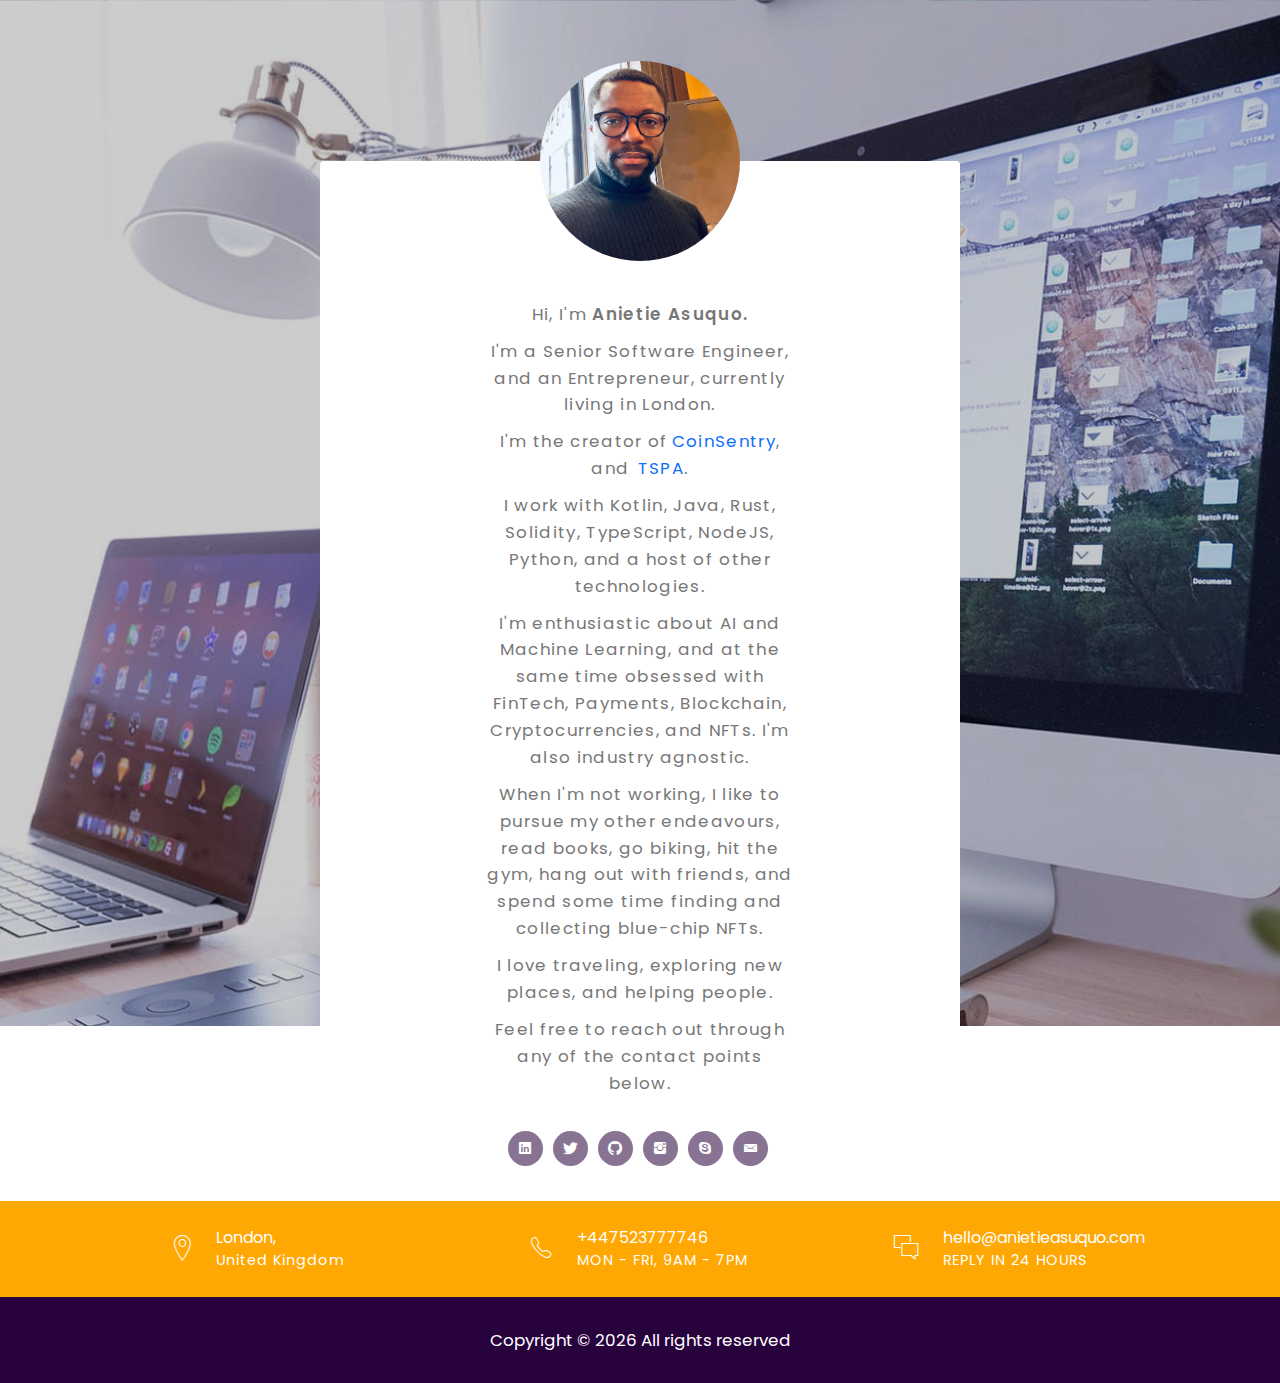
<file: index.html>
<!doctype html><html lang="en"><head><meta charset="utf-8"/><link rel="icon" href="/favicon.ico"/><meta name="author" content="Anietie Asuquo"/><meta name="viewport" content="width=device-width,initial-scale=1"/><meta name="theme-color" content="#000000"/><meta name="p:domain_verify" content="6ad9bf75fcb5d2a31e0fa1cc0c0e7729"/><meta http-equiv="X-UA-Compatible" content="IE=edge"/><meta name="description" content="Anietie Asuquo - Software Engineer (2010-present)"/><link rel="apple-touch-icon" href="/img/logo192.png"/><link rel="manifest" href="/manifest.json"/><title>Anietie Asuquo</title><link href="https://fonts.googleapis.com/css?family=Poppins:400,500,600,700%7CAllura" rel="stylesheet"/><script defer="defer" src="/static/js/main.b0da3a77.js"></script><link href="/static/css/main.0b6882e0.css" rel="stylesheet"></head><body><noscript>You need to enable JavaScript to run this app.</noscript><div id="root"></div></body></html>
</file>
<file: static/css/main.0b6882e0.css>
@charset "UTF-8";/*!
 * Bootstrap  v5.2.2 (https://getbootstrap.com/)
 * Copyright 2011-2022 The Bootstrap Authors
 * Copyright 2011-2022 Twitter, Inc.
 * Licensed under MIT (https://github.com/twbs/bootstrap/blob/main/LICENSE)
 */:root{--bs-border-radius:0.375rem;--bs-border-radius-sm:0.25rem;--bs-border-radius-lg:0.5rem}body{-webkit-tap-highlight-color:transparent}.blockquote-footer:before{content:"— "}.row-cols-3>*{width:33.3333333333%}.row-cols-6>*{width:16.6666666667%}.col-1{width:8.33333333%}.col-2{width:16.66666667%}.col-4{width:33.33333333%}.col-5{width:41.66666667%}.col-7{width:58.33333333%}.col-8{width:66.66666667%}.col-10{width:83.33333333%}.col-11{width:91.66666667%}.offset-1{margin-left:8.33333333%}.offset-2{margin-left:16.66666667%}.offset-4{margin-left:33.33333333%}.offset-5{margin-left:41.66666667%}.offset-7{margin-left:58.33333333%}.offset-8{margin-left:66.66666667%}.offset-10{margin-left:83.33333333%}.offset-11{margin-left:91.66666667%}.g-1,.gx-1{--bs-gutter-x:0.25rem}.g-1,.gy-1{--bs-gutter-y:0.25rem}.g-2,.gx-2{--bs-gutter-x:0.5rem}.g-2,.gy-2{--bs-gutter-y:0.5rem}@media (min-width:576px){.col-sm{flex:1 0}.row-cols-sm-auto>*{flex:0 0 auto;width:auto}.row-cols-sm-1>*{flex:0 0 auto;width:100%}.row-cols-sm-2>*{flex:0 0 auto;width:50%}.row-cols-sm-3>*{flex:0 0 auto;width:33.3333333333%}.row-cols-sm-4>*{flex:0 0 auto;width:25%}.row-cols-sm-5>*{flex:0 0 auto;width:20%}.row-cols-sm-6>*{flex:0 0 auto;width:16.6666666667%}.col-sm-auto{flex:0 0 auto;width:auto}.col-sm-1{flex:0 0 auto;width:8.33333333%}.col-sm-2{flex:0 0 auto;width:16.66666667%}.col-sm-3{flex:0 0 auto;width:25%}.col-sm-4{flex:0 0 auto;width:33.33333333%}.col-sm-5{flex:0 0 auto;width:41.66666667%}.col-sm-6{flex:0 0 auto;width:50%}.col-sm-7{flex:0 0 auto;width:58.33333333%}.col-sm-8{flex:0 0 auto;width:66.66666667%}.col-sm-9{flex:0 0 auto;width:75%}.col-sm-10{flex:0 0 auto;width:83.33333333%}.col-sm-11{flex:0 0 auto;width:91.66666667%}.col-sm-12{flex:0 0 auto;width:100%}.offset-sm-0{margin-left:0}.offset-sm-1{margin-left:8.33333333%}.offset-sm-2{margin-left:16.66666667%}.offset-sm-3{margin-left:25%}.offset-sm-4{margin-left:33.33333333%}.offset-sm-5{margin-left:41.66666667%}.offset-sm-6{margin-left:50%}.offset-sm-7{margin-left:58.33333333%}.offset-sm-8{margin-left:66.66666667%}.offset-sm-9{margin-left:75%}.offset-sm-10{margin-left:83.33333333%}.offset-sm-11{margin-left:91.66666667%}.g-sm-0,.gx-sm-0{--bs-gutter-x:0}.g-sm-0,.gy-sm-0{--bs-gutter-y:0}.g-sm-1,.gx-sm-1{--bs-gutter-x:0.25rem}.g-sm-1,.gy-sm-1{--bs-gutter-y:0.25rem}.g-sm-2,.gx-sm-2{--bs-gutter-x:0.5rem}.g-sm-2,.gy-sm-2{--bs-gutter-y:0.5rem}.g-sm-3,.gx-sm-3{--bs-gutter-x:1rem}.g-sm-3,.gy-sm-3{--bs-gutter-y:1rem}.g-sm-4,.gx-sm-4{--bs-gutter-x:1.5rem}.g-sm-4,.gy-sm-4{--bs-gutter-y:1.5rem}.g-sm-5,.gx-sm-5{--bs-gutter-x:3rem}.g-sm-5,.gy-sm-5{--bs-gutter-y:3rem}}@media (min-width:768px){.col-md{flex:1 0}.row-cols-md-auto>*{flex:0 0 auto;width:auto}.row-cols-md-1>*{flex:0 0 auto;width:100%}.row-cols-md-2>*{flex:0 0 auto;width:50%}.row-cols-md-3>*{flex:0 0 auto;width:33.3333333333%}.row-cols-md-4>*{flex:0 0 auto;width:25%}.row-cols-md-5>*{flex:0 0 auto;width:20%}.row-cols-md-6>*{flex:0 0 auto;width:16.6666666667%}.col-md-auto{flex:0 0 auto;width:auto}.col-md-1{flex:0 0 auto;width:8.33333333%}.col-md-2{flex:0 0 auto;width:16.66666667%}.col-md-3{flex:0 0 auto;width:25%}.col-md-4{flex:0 0 auto;width:33.33333333%}.col-md-5{flex:0 0 auto;width:41.66666667%}.col-md-6{flex:0 0 auto;width:50%}.col-md-7{flex:0 0 auto;width:58.33333333%}.col-md-8{flex:0 0 auto;width:66.66666667%}.col-md-9{flex:0 0 auto;width:75%}.col-md-10{flex:0 0 auto;width:83.33333333%}.col-md-11{flex:0 0 auto;width:91.66666667%}.col-md-12{flex:0 0 auto;width:100%}.offset-md-0{margin-left:0}.offset-md-1{margin-left:8.33333333%}.offset-md-2{margin-left:16.66666667%}.offset-md-3{margin-left:25%}.offset-md-4{margin-left:33.33333333%}.offset-md-5{margin-left:41.66666667%}.offset-md-6{margin-left:50%}.offset-md-7{margin-left:58.33333333%}.offset-md-8{margin-left:66.66666667%}.offset-md-9{margin-left:75%}.offset-md-10{margin-left:83.33333333%}.offset-md-11{margin-left:91.66666667%}.g-md-0,.gx-md-0{--bs-gutter-x:0}.g-md-0,.gy-md-0{--bs-gutter-y:0}.g-md-1,.gx-md-1{--bs-gutter-x:0.25rem}.g-md-1,.gy-md-1{--bs-gutter-y:0.25rem}.g-md-2,.gx-md-2{--bs-gutter-x:0.5rem}.g-md-2,.gy-md-2{--bs-gutter-y:0.5rem}.g-md-3,.gx-md-3{--bs-gutter-x:1rem}.g-md-3,.gy-md-3{--bs-gutter-y:1rem}.g-md-4,.gx-md-4{--bs-gutter-x:1.5rem}.g-md-4,.gy-md-4{--bs-gutter-y:1.5rem}.g-md-5,.gx-md-5{--bs-gutter-x:3rem}.g-md-5,.gy-md-5{--bs-gutter-y:3rem}}@media (min-width:992px){.col-lg{flex:1 0}.row-cols-lg-auto>*{flex:0 0 auto;width:auto}.row-cols-lg-1>*{flex:0 0 auto;width:100%}.row-cols-lg-2>*{flex:0 0 auto;width:50%}.row-cols-lg-3>*{flex:0 0 auto;width:33.3333333333%}.row-cols-lg-4>*{flex:0 0 auto;width:25%}.row-cols-lg-5>*{flex:0 0 auto;width:20%}.row-cols-lg-6>*{flex:0 0 auto;width:16.6666666667%}.col-lg-auto{flex:0 0 auto;width:auto}.col-lg-1{flex:0 0 auto;width:8.33333333%}.col-lg-2{flex:0 0 auto;width:16.66666667%}.col-lg-3{flex:0 0 auto;width:25%}.col-lg-4{flex:0 0 auto;width:33.33333333%}.col-lg-5{flex:0 0 auto;width:41.66666667%}.col-lg-6{flex:0 0 auto;width:50%}.col-lg-7{flex:0 0 auto;width:58.33333333%}.col-lg-8{flex:0 0 auto;width:66.66666667%}.col-lg-9{flex:0 0 auto;width:75%}.col-lg-10{flex:0 0 auto;width:83.33333333%}.col-lg-11{flex:0 0 auto;width:91.66666667%}.col-lg-12{flex:0 0 auto;width:100%}.offset-lg-0{margin-left:0}.offset-lg-1{margin-left:8.33333333%}.offset-lg-2{margin-left:16.66666667%}.offset-lg-3{margin-left:25%}.offset-lg-4{margin-left:33.33333333%}.offset-lg-5{margin-left:41.66666667%}.offset-lg-6{margin-left:50%}.offset-lg-7{margin-left:58.33333333%}.offset-lg-8{margin-left:66.66666667%}.offset-lg-9{margin-left:75%}.offset-lg-10{margin-left:83.33333333%}.offset-lg-11{margin-left:91.66666667%}.g-lg-0,.gx-lg-0{--bs-gutter-x:0}.g-lg-0,.gy-lg-0{--bs-gutter-y:0}.g-lg-1,.gx-lg-1{--bs-gutter-x:0.25rem}.g-lg-1,.gy-lg-1{--bs-gutter-y:0.25rem}.g-lg-2,.gx-lg-2{--bs-gutter-x:0.5rem}.g-lg-2,.gy-lg-2{--bs-gutter-y:0.5rem}.g-lg-3,.gx-lg-3{--bs-gutter-x:1rem}.g-lg-3,.gy-lg-3{--bs-gutter-y:1rem}.g-lg-4,.gx-lg-4{--bs-gutter-x:1.5rem}.g-lg-4,.gy-lg-4{--bs-gutter-y:1.5rem}.g-lg-5,.gx-lg-5{--bs-gutter-x:3rem}.g-lg-5,.gy-lg-5{--bs-gutter-y:3rem}}@media (min-width:1200px){.col-xl{flex:1 0}.row-cols-xl-auto>*{flex:0 0 auto;width:auto}.row-cols-xl-1>*{flex:0 0 auto;width:100%}.row-cols-xl-2>*{flex:0 0 auto;width:50%}.row-cols-xl-3>*{flex:0 0 auto;width:33.3333333333%}.row-cols-xl-4>*{flex:0 0 auto;width:25%}.row-cols-xl-5>*{flex:0 0 auto;width:20%}.row-cols-xl-6>*{flex:0 0 auto;width:16.6666666667%}.col-xl-auto{flex:0 0 auto;width:auto}.col-xl-1{flex:0 0 auto;width:8.33333333%}.col-xl-2{flex:0 0 auto;width:16.66666667%}.col-xl-3{flex:0 0 auto;width:25%}.col-xl-4{flex:0 0 auto;width:33.33333333%}.col-xl-5{flex:0 0 auto;width:41.66666667%}.col-xl-6{flex:0 0 auto;width:50%}.col-xl-7{flex:0 0 auto;width:58.33333333%}.col-xl-8{flex:0 0 auto;width:66.66666667%}.col-xl-9{flex:0 0 auto;width:75%}.col-xl-10{flex:0 0 auto;width:83.33333333%}.col-xl-11{flex:0 0 auto;width:91.66666667%}.col-xl-12{flex:0 0 auto;width:100%}.offset-xl-0{margin-left:0}.offset-xl-1{margin-left:8.33333333%}.offset-xl-2{margin-left:16.66666667%}.offset-xl-3{margin-left:25%}.offset-xl-4{margin-left:33.33333333%}.offset-xl-5{margin-left:41.66666667%}.offset-xl-6{margin-left:50%}.offset-xl-7{margin-left:58.33333333%}.offset-xl-8{margin-left:66.66666667%}.offset-xl-9{margin-left:75%}.offset-xl-10{margin-left:83.33333333%}.offset-xl-11{margin-left:91.66666667%}.g-xl-0,.gx-xl-0{--bs-gutter-x:0}.g-xl-0,.gy-xl-0{--bs-gutter-y:0}.g-xl-1,.gx-xl-1{--bs-gutter-x:0.25rem}.g-xl-1,.gy-xl-1{--bs-gutter-y:0.25rem}.g-xl-2,.gx-xl-2{--bs-gutter-x:0.5rem}.g-xl-2,.gy-xl-2{--bs-gutter-y:0.5rem}.g-xl-3,.gx-xl-3{--bs-gutter-x:1rem}.g-xl-3,.gy-xl-3{--bs-gutter-y:1rem}.g-xl-4,.gx-xl-4{--bs-gutter-x:1.5rem}.g-xl-4,.gy-xl-4{--bs-gutter-y:1.5rem}.g-xl-5,.gx-xl-5{--bs-gutter-x:3rem}.g-xl-5,.gy-xl-5{--bs-gutter-y:3rem}}@media (min-width:1400px){.col-xxl{flex:1 0}.row-cols-xxl-auto>*{flex:0 0 auto;width:auto}.row-cols-xxl-1>*{flex:0 0 auto;width:100%}.row-cols-xxl-2>*{flex:0 0 auto;width:50%}.row-cols-xxl-3>*{flex:0 0 auto;width:33.3333333333%}.row-cols-xxl-4>*{flex:0 0 auto;width:25%}.row-cols-xxl-5>*{flex:0 0 auto;width:20%}.row-cols-xxl-6>*{flex:0 0 auto;width:16.6666666667%}.col-xxl-auto{flex:0 0 auto;width:auto}.col-xxl-1{flex:0 0 auto;width:8.33333333%}.col-xxl-2{flex:0 0 auto;width:16.66666667%}.col-xxl-3{flex:0 0 auto;width:25%}.col-xxl-4{flex:0 0 auto;width:33.33333333%}.col-xxl-5{flex:0 0 auto;width:41.66666667%}.col-xxl-6{flex:0 0 auto;width:50%}.col-xxl-7{flex:0 0 auto;width:58.33333333%}.col-xxl-8{flex:0 0 auto;width:66.66666667%}.col-xxl-9{flex:0 0 auto;width:75%}.col-xxl-10{flex:0 0 auto;width:83.33333333%}.col-xxl-11{flex:0 0 auto;width:91.66666667%}.col-xxl-12{flex:0 0 auto;width:100%}.offset-xxl-0{margin-left:0}.offset-xxl-1{margin-left:8.33333333%}.offset-xxl-2{margin-left:16.66666667%}.offset-xxl-3{margin-left:25%}.offset-xxl-4{margin-left:33.33333333%}.offset-xxl-5{margin-left:41.66666667%}.offset-xxl-6{margin-left:50%}.offset-xxl-7{margin-left:58.33333333%}.offset-xxl-8{margin-left:66.66666667%}.offset-xxl-9{margin-left:75%}.offset-xxl-10{margin-left:83.33333333%}.offset-xxl-11{margin-left:91.66666667%}.g-xxl-0,.gx-xxl-0{--bs-gutter-x:0}.g-xxl-0,.gy-xxl-0{--bs-gutter-y:0}.g-xxl-1,.gx-xxl-1{--bs-gutter-x:0.25rem}.g-xxl-1,.gy-xxl-1{--bs-gutter-y:0.25rem}.g-xxl-2,.gx-xxl-2{--bs-gutter-x:0.5rem}.g-xxl-2,.gy-xxl-2{--bs-gutter-y:0.5rem}.g-xxl-3,.gx-xxl-3{--bs-gutter-x:1rem}.g-xxl-3,.gy-xxl-3{--bs-gutter-y:1rem}.g-xxl-4,.gx-xxl-4{--bs-gutter-x:1.5rem}.g-xxl-4,.gy-xxl-4{--bs-gutter-y:1.5rem}.g-xxl-5,.gx-xxl-5{--bs-gutter-x:3rem}.g-xxl-5,.gy-xxl-5{--bs-gutter-y:3rem}}.form-switch .form-check-input{background-image:url("data:image/svg+xml;charset=utf-8,%3Csvg xmlns='http://www.w3.org/2000/svg' viewBox='-4 -4 8 8'%3E%3Ccircle r='3' fill='rgba(0, 0, 0, 0.25)'/%3E%3C/svg%3E")}.btn{--bs-btn-padding-x:0.75rem;--bs-btn-padding-y:0.375rem;--bs-btn-border-radius:0.375rem;--bs-btn-disabled-opacity:0.65;--bs-btn-focus-box-shadow:0 0 0 0.25rem rgba(var(--bs-btn-focus-shadow-rgb),.5)}.btn-group-lg>.btn,.btn-lg{--bs-btn-padding-y:0.5rem;--bs-btn-border-radius:0.5rem}.btn-group-sm>.btn,.btn-sm{--bs-btn-padding-y:0.25rem;--bs-btn-padding-x:0.5rem;--bs-btn-font-size:0.875rem;--bs-btn-border-radius:0.25rem}.dropdown-menu{--bs-dropdown-padding-y:0.5rem;--bs-dropdown-spacer:0.125rem;--bs-dropdown-border-radius:0.375rem;--bs-dropdown-divider-margin-y:0.5rem;--bs-dropdown-item-padding-y:0.25rem;--bs-dropdown-header-padding-y:0.5rem}.nav{--bs-nav-link-padding-y:0.5rem}.nav-tabs{--bs-nav-tabs-border-radius:0.375rem}.nav-tabs .nav-link{background:0 0}.nav-pills{--bs-nav-pills-border-radius:0.375rem}.nav-pills .nav-link{background:0 0}.navbar{--bs-navbar-padding-y:0.5rem;--bs-navbar-brand-padding-y:0.3125rem;--bs-navbar-nav-link-padding-x:0.5rem;--bs-navbar-toggler-padding-y:0.25rem;--bs-navbar-toggler-padding-x:0.75rem;--bs-navbar-toggler-icon-bg:url("data:image/svg+xml;charset=utf-8,%3Csvg xmlns='http://www.w3.org/2000/svg' viewBox='0 0 30 30'%3E%3Cpath stroke='rgba(0, 0, 0, 0.55)' stroke-linecap='round' stroke-miterlimit='10' stroke-width='2' d='M4 7h22M4 15h22M4 23h22'/%3E%3C/svg%3E");--bs-navbar-toggler-border-radius:0.375rem;--bs-navbar-toggler-focus-width:0.25rem}.navbar-nav{--bs-nav-link-padding-y:0.5rem}.navbar-dark{--bs-navbar-toggler-icon-bg:url("data:image/svg+xml;charset=utf-8,%3Csvg xmlns='http://www.w3.org/2000/svg' viewBox='0 0 30 30'%3E%3Cpath stroke='rgba(255, 255, 255, 0.55)' stroke-linecap='round' stroke-miterlimit='10' stroke-width='2' d='M4 7h22M4 15h22M4 23h22'/%3E%3C/svg%3E")}.card{--bs-card-title-spacer-y:0.5rem;--bs-card-border-radius:0.375rem;--bs-card-cap-padding-y:0.5rem;--bs-card-group-margin:0.75rem}.accordion{--bs-accordion-border-radius:0.375rem;--bs-accordion-btn-focus-box-shadow:0 0 0 0.25rem #0d6efd40}.breadcrumb{--bs-breadcrumb-item-padding-x:0.5rem}.pagination{--bs-pagination-padding-x:0.75rem;--bs-pagination-padding-y:0.375rem;--bs-pagination-border-radius:0.375rem;--bs-pagination-focus-box-shadow:0 0 0 0.25rem #0d6efd40}.pagination-lg{--bs-pagination-padding-y:0.75rem;--bs-pagination-border-radius:0.5rem}.pagination-sm{--bs-pagination-padding-x:0.5rem;--bs-pagination-padding-y:0.25rem;--bs-pagination-font-size:0.875rem;--bs-pagination-border-radius:0.25rem}.badge{--bs-badge-padding-x:0.65em;--bs-badge-padding-y:0.35em;--bs-badge-font-size:0.75em;--bs-badge-border-radius:0.375rem}.alert{--bs-alert-border-radius:0.375rem}.progress{--bs-progress-font-size:0.75rem;--bs-progress-border-radius:0.375rem}.list-group{--bs-list-group-border-radius:0.375rem;--bs-list-group-item-padding-y:0.5rem}.toast{--bs-toast-padding-x:0.75rem;--bs-toast-padding-y:0.5rem;--bs-toast-font-size:0.875rem;--bs-toast-border-radius:0.375rem}.modal{--bs-modal-margin:0.5rem;--bs-modal-border-radius:0.5rem;--bs-modal-footer-gap:0.5rem}.modal-backdrop{--bs-backdrop-opacity:0.5}.tooltip{--bs-tooltip-padding-x:0.5rem;--bs-tooltip-padding-y:0.25rem;--bs-tooltip-font-size:0.875rem;--bs-tooltip-border-radius:0.375rem;--bs-tooltip-opacity:0.9;--bs-tooltip-arrow-width:0.8rem;--bs-tooltip-arrow-height:0.4rem}.popover{--bs-popover-font-size:0.875rem;--bs-popover-border-radius:0.5rem;--bs-popover-header-padding-y:0.5rem;--bs-popover-arrow-height:0.5rem}.carousel-control-next,.carousel-control-prev{background:0 0}.spinner-border{--bs-spinner-vertical-align:-0.125em;--bs-spinner-border-width:0.25em;--bs-spinner-animation-speed:0.75s}.spinner-border-sm{--bs-spinner-border-width:0.2em}.spinner-grow{--bs-spinner-vertical-align:-0.125em;--bs-spinner-animation-speed:0.75s}@media (max-width:575.98px){.offcanvas-sm.offcanvas-start{border-right:var(--bs-offcanvas-border-width) solid var(--bs-offcanvas-border-color);left:0;top:0;transform:translateX(-100%);width:var(--bs-offcanvas-width)}.offcanvas-sm.offcanvas-end{border-left:var(--bs-offcanvas-border-width) solid var(--bs-offcanvas-border-color);right:0;top:0;transform:translateX(100%);width:var(--bs-offcanvas-width)}.offcanvas-sm.offcanvas-top{border-bottom:var(--bs-offcanvas-border-width) solid var(--bs-offcanvas-border-color);top:0;transform:translateY(-100%)}.offcanvas-sm.offcanvas-bottom,.offcanvas-sm.offcanvas-top{height:var(--bs-offcanvas-height);left:0;max-height:100%;right:0}.offcanvas-sm.offcanvas-bottom{border-top:var(--bs-offcanvas-border-width) solid var(--bs-offcanvas-border-color);transform:translateY(100%)}.offcanvas-sm.show:not(.hiding),.offcanvas-sm.showing{transform:none}.offcanvas-sm.hiding,.offcanvas-sm.show,.offcanvas-sm.showing{visibility:visible}}@media (max-width:767.98px){.offcanvas-md.offcanvas-start{border-right:var(--bs-offcanvas-border-width) solid var(--bs-offcanvas-border-color);left:0;top:0;transform:translateX(-100%);width:var(--bs-offcanvas-width)}.offcanvas-md.offcanvas-end{border-left:var(--bs-offcanvas-border-width) solid var(--bs-offcanvas-border-color);right:0;top:0;transform:translateX(100%);width:var(--bs-offcanvas-width)}.offcanvas-md.offcanvas-top{border-bottom:var(--bs-offcanvas-border-width) solid var(--bs-offcanvas-border-color);top:0;transform:translateY(-100%)}.offcanvas-md.offcanvas-bottom,.offcanvas-md.offcanvas-top{height:var(--bs-offcanvas-height);left:0;max-height:100%;right:0}.offcanvas-md.offcanvas-bottom{border-top:var(--bs-offcanvas-border-width) solid var(--bs-offcanvas-border-color);transform:translateY(100%)}.offcanvas-md.show:not(.hiding),.offcanvas-md.showing{transform:none}.offcanvas-md.hiding,.offcanvas-md.show,.offcanvas-md.showing{visibility:visible}}@media (max-width:991.98px){.offcanvas-lg.offcanvas-start{border-right:var(--bs-offcanvas-border-width) solid var(--bs-offcanvas-border-color);left:0;top:0;transform:translateX(-100%);width:var(--bs-offcanvas-width)}.offcanvas-lg.offcanvas-end{border-left:var(--bs-offcanvas-border-width) solid var(--bs-offcanvas-border-color);right:0;top:0;transform:translateX(100%);width:var(--bs-offcanvas-width)}.offcanvas-lg.offcanvas-top{border-bottom:var(--bs-offcanvas-border-width) solid var(--bs-offcanvas-border-color);top:0;transform:translateY(-100%)}.offcanvas-lg.offcanvas-bottom,.offcanvas-lg.offcanvas-top{height:var(--bs-offcanvas-height);left:0;max-height:100%;right:0}.offcanvas-lg.offcanvas-bottom{border-top:var(--bs-offcanvas-border-width) solid var(--bs-offcanvas-border-color);transform:translateY(100%)}.offcanvas-lg.show:not(.hiding),.offcanvas-lg.showing{transform:none}.offcanvas-lg.hiding,.offcanvas-lg.show,.offcanvas-lg.showing{visibility:visible}}@media (max-width:1199.98px){.offcanvas-xl.offcanvas-start{border-right:var(--bs-offcanvas-border-width) solid var(--bs-offcanvas-border-color);left:0;top:0;transform:translateX(-100%);width:var(--bs-offcanvas-width)}.offcanvas-xl.offcanvas-end{border-left:var(--bs-offcanvas-border-width) solid var(--bs-offcanvas-border-color);right:0;top:0;transform:translateX(100%);width:var(--bs-offcanvas-width)}.offcanvas-xl.offcanvas-top{border-bottom:var(--bs-offcanvas-border-width) solid var(--bs-offcanvas-border-color);top:0;transform:translateY(-100%)}.offcanvas-xl.offcanvas-bottom,.offcanvas-xl.offcanvas-top{height:var(--bs-offcanvas-height);left:0;max-height:100%;right:0}.offcanvas-xl.offcanvas-bottom{border-top:var(--bs-offcanvas-border-width) solid var(--bs-offcanvas-border-color);transform:translateY(100%)}.offcanvas-xl.show:not(.hiding),.offcanvas-xl.showing{transform:none}.offcanvas-xl.hiding,.offcanvas-xl.show,.offcanvas-xl.showing{visibility:visible}}@media (max-width:1399.98px){.offcanvas-xxl.offcanvas-start{border-right:var(--bs-offcanvas-border-width) solid var(--bs-offcanvas-border-color);left:0;top:0;transform:translateX(-100%);width:var(--bs-offcanvas-width)}.offcanvas-xxl.offcanvas-end{border-left:var(--bs-offcanvas-border-width) solid var(--bs-offcanvas-border-color);right:0;top:0;transform:translateX(100%);width:var(--bs-offcanvas-width)}.offcanvas-xxl.offcanvas-top{border-bottom:var(--bs-offcanvas-border-width) solid var(--bs-offcanvas-border-color);top:0;transform:translateY(-100%)}.offcanvas-xxl.offcanvas-bottom,.offcanvas-xxl.offcanvas-top{height:var(--bs-offcanvas-height);left:0;max-height:100%;right:0}.offcanvas-xxl.offcanvas-bottom{border-top:var(--bs-offcanvas-border-width) solid var(--bs-offcanvas-border-color);transform:translateY(100%)}.offcanvas-xxl.show:not(.hiding),.offcanvas-xxl.showing{transform:none}.offcanvas-xxl.hiding,.offcanvas-xxl.show,.offcanvas-xxl.showing{visibility:visible}}.ratio-21x9{--bs-aspect-ratio:42.8571428571%}.border-opacity-10{--bs-border-opacity:0.1}.border-opacity-25{--bs-border-opacity:0.25}.border-opacity-50{--bs-border-opacity:0.5}.border-opacity-75{--bs-border-opacity:0.75}.text-opacity-25{--bs-text-opacity:0.25}.text-opacity-50{--bs-text-opacity:0.5}.text-opacity-75{--bs-text-opacity:0.75}.bg-transparent{background-color:initial!important}.bg-opacity-10{--bs-bg-opacity:0.1}.bg-opacity-25{--bs-bg-opacity:0.25}.bg-opacity-50{--bs-bg-opacity:0.5}.bg-opacity-75{--bs-bg-opacity:0.75}
/*!
  Ionicons, v2.0.0
  Created by Ben Sperry for the Ionic Framework, http://ionicons.com/
  https://twitter.com/benjsperry  https://twitter.com/ionicframework
  MIT License: https://github.com/driftyco/ionicons

  Android-style icons originally built by Google’s
  Material Design Icons: https://github.com/google/material-design-icons
  used under CC BY http://creativecommons.org/licenses/by/4.0/
  Modified icons to fit ionicon’s grid from original.
*/@font-face{font-family:Ionicons;font-style:normal;font-weight:400;src:url(/static/media/ionicons.68e3a4f9a8d8c679b4ae.eot);src:url(/static/media/ionicons.68e3a4f9a8d8c679b4ae.eot#iefix) format("embedded-opentype"),url(/static/media/ionicons.1fa6a1e8581aaedf7344.ttf) format("truetype"),url(/static/media/ionicons.0b4ad6170d93c4aa91ee.woff) format("woff"),url(/static/media/ionicons.b45d332f6829d6813600.svg#Ionicons) format("svg")}.ion,.ion-alert-circled:before,.ion-alert:before,.ion-android-add-circle:before,.ion-android-add:before,.ion-android-alarm-clock:before,.ion-android-alert:before,.ion-android-apps:before,.ion-android-archive:before,.ion-android-arrow-back:before,.ion-android-arrow-down:before,.ion-android-arrow-dropdown-circle:before,.ion-android-arrow-dropdown:before,.ion-android-arrow-dropleft-circle:before,.ion-android-arrow-dropleft:before,.ion-android-arrow-dropright-circle:before,.ion-android-arrow-dropright:before,.ion-android-arrow-dropup-circle:before,.ion-android-arrow-dropup:before,.ion-android-arrow-forward:before,.ion-android-arrow-up:before,.ion-android-attach:before,.ion-android-bar:before,.ion-android-bicycle:before,.ion-android-boat:before,.ion-android-bookmark:before,.ion-android-bulb:before,.ion-android-bus:before,.ion-android-calendar:before,.ion-android-call:before,.ion-android-camera:before,.ion-android-cancel:before,.ion-android-car:before,.ion-android-cart:before,.ion-android-chat:before,.ion-android-checkbox-blank:before,.ion-android-checkbox-outline-blank:before,.ion-android-checkbox-outline:before,.ion-android-checkbox:before,.ion-android-checkmark-circle:before,.ion-android-clipboard:before,.ion-android-close:before,.ion-android-cloud-circle:before,.ion-android-cloud-done:before,.ion-android-cloud-outline:before,.ion-android-cloud:before,.ion-android-color-palette:before,.ion-android-compass:before,.ion-android-contact:before,.ion-android-contacts:before,.ion-android-contract:before,.ion-android-create:before,.ion-android-delete:before,.ion-android-desktop:before,.ion-android-document:before,.ion-android-done-all:before,.ion-android-done:before,.ion-android-download:before,.ion-android-drafts:before,.ion-android-exit:before,.ion-android-expand:before,.ion-android-favorite-outline:before,.ion-android-favorite:before,.ion-android-film:before,.ion-android-folder-open:before,.ion-android-folder:before,.ion-android-funnel:before,.ion-android-globe:before,.ion-android-hand:before,.ion-android-hangout:before,.ion-android-happy:before,.ion-android-home:before,.ion-android-image:before,.ion-android-laptop:before,.ion-android-list:before,.ion-android-locate:before,.ion-android-lock:before,.ion-android-mail:before,.ion-android-map:before,.ion-android-menu:before,.ion-android-microphone-off:before,.ion-android-microphone:before,.ion-android-more-horizontal:before,.ion-android-more-vertical:before,.ion-android-navigate:before,.ion-android-notifications-none:before,.ion-android-notifications-off:before,.ion-android-notifications:before,.ion-android-open:before,.ion-android-options:before,.ion-android-people:before,.ion-android-person-add:before,.ion-android-person:before,.ion-android-phone-landscape:before,.ion-android-phone-portrait:before,.ion-android-pin:before,.ion-android-plane:before,.ion-android-playstore:before,.ion-android-print:before,.ion-android-radio-button-off:before,.ion-android-radio-button-on:before,.ion-android-refresh:before,.ion-android-remove-circle:before,.ion-android-remove:before,.ion-android-restaurant:before,.ion-android-sad:before,.ion-android-search:before,.ion-android-send:before,.ion-android-settings:before,.ion-android-share-alt:before,.ion-android-share:before,.ion-android-star-half:before,.ion-android-star-outline:before,.ion-android-star:before,.ion-android-stopwatch:before,.ion-android-subway:before,.ion-android-sunny:before,.ion-android-sync:before,.ion-android-textsms:before,.ion-android-time:before,.ion-android-train:before,.ion-android-unlock:before,.ion-android-upload:before,.ion-android-volume-down:before,.ion-android-volume-mute:before,.ion-android-volume-off:before,.ion-android-volume-up:before,.ion-android-walk:before,.ion-android-warning:before,.ion-android-watch:before,.ion-android-wifi:before,.ion-aperture:before,.ion-archive:before,.ion-arrow-down-a:before,.ion-arrow-down-b:before,.ion-arrow-down-c:before,.ion-arrow-expand:before,.ion-arrow-graph-down-left:before,.ion-arrow-graph-down-right:before,.ion-arrow-graph-up-left:before,.ion-arrow-graph-up-right:before,.ion-arrow-left-a:before,.ion-arrow-left-b:before,.ion-arrow-left-c:before,.ion-arrow-move:before,.ion-arrow-resize:before,.ion-arrow-return-left:before,.ion-arrow-return-right:before,.ion-arrow-right-a:before,.ion-arrow-right-b:before,.ion-arrow-right-c:before,.ion-arrow-shrink:before,.ion-arrow-swap:before,.ion-arrow-up-a:before,.ion-arrow-up-b:before,.ion-arrow-up-c:before,.ion-asterisk:before,.ion-at:before,.ion-backspace-outline:before,.ion-backspace:before,.ion-bag:before,.ion-battery-charging:before,.ion-battery-empty:before,.ion-battery-full:before,.ion-battery-half:before,.ion-battery-low:before,.ion-beaker:before,.ion-beer:before,.ion-bluetooth:before,.ion-bonfire:before,.ion-bookmark:before,.ion-bowtie:before,.ion-briefcase:before,.ion-bug:before,.ion-calculator:before,.ion-calendar:before,.ion-camera:before,.ion-card:before,.ion-cash:before,.ion-chatbox-working:before,.ion-chatbox:before,.ion-chatboxes:before,.ion-chatbubble-working:before,.ion-chatbubble:before,.ion-chatbubbles:before,.ion-checkmark-circled:before,.ion-checkmark-round:before,.ion-checkmark:before,.ion-chevron-down:before,.ion-chevron-left:before,.ion-chevron-right:before,.ion-chevron-up:before,.ion-clipboard:before,.ion-clock:before,.ion-close-circled:before,.ion-close-round:before,.ion-close:before,.ion-closed-captioning:before,.ion-cloud:before,.ion-code-download:before,.ion-code-working:before,.ion-code:before,.ion-coffee:before,.ion-compass:before,.ion-compose:before,.ion-connection-bars:before,.ion-contrast:before,.ion-crop:before,.ion-cube:before,.ion-disc:before,.ion-document-text:before,.ion-document:before,.ion-drag:before,.ion-earth:before,.ion-easel:before,.ion-edit:before,.ion-egg:before,.ion-eject:before,.ion-email-unread:before,.ion-email:before,.ion-erlenmeyer-flask-bubbles:before,.ion-erlenmeyer-flask:before,.ion-eye-disabled:before,.ion-eye:before,.ion-female:before,.ion-filing:before,.ion-film-marker:before,.ion-fireball:before,.ion-flag:before,.ion-flame:before,.ion-flash-off:before,.ion-flash:before,.ion-folder:before,.ion-fork-repo:before,.ion-fork:before,.ion-forward:before,.ion-funnel:before,.ion-gear-a:before,.ion-gear-b:before,.ion-grid:before,.ion-hammer:before,.ion-happy-outline:before,.ion-happy:before,.ion-headphone:before,.ion-heart-broken:before,.ion-heart:before,.ion-help-buoy:before,.ion-help-circled:before,.ion-help:before,.ion-home:before,.ion-icecream:before,.ion-image:before,.ion-images:before,.ion-information-circled:before,.ion-information:before,.ion-ionic:before,.ion-ios-alarm-outline:before,.ion-ios-alarm:before,.ion-ios-albums-outline:before,.ion-ios-albums:before,.ion-ios-americanfootball-outline:before,.ion-ios-americanfootball:before,.ion-ios-analytics-outline:before,.ion-ios-analytics:before,.ion-ios-arrow-back:before,.ion-ios-arrow-down:before,.ion-ios-arrow-forward:before,.ion-ios-arrow-left:before,.ion-ios-arrow-right:before,.ion-ios-arrow-thin-down:before,.ion-ios-arrow-thin-left:before,.ion-ios-arrow-thin-right:before,.ion-ios-arrow-thin-up:before,.ion-ios-arrow-up:before,.ion-ios-at-outline:before,.ion-ios-at:before,.ion-ios-barcode-outline:before,.ion-ios-barcode:before,.ion-ios-baseball-outline:before,.ion-ios-baseball:before,.ion-ios-basketball-outline:before,.ion-ios-basketball:before,.ion-ios-bell-outline:before,.ion-ios-bell:before,.ion-ios-body-outline:before,.ion-ios-body:before,.ion-ios-bolt-outline:before,.ion-ios-bolt:before,.ion-ios-book-outline:before,.ion-ios-book:before,.ion-ios-bookmarks-outline:before,.ion-ios-bookmarks:before,.ion-ios-box-outline:before,.ion-ios-box:before,.ion-ios-briefcase-outline:before,.ion-ios-briefcase:before,.ion-ios-browsers-outline:before,.ion-ios-browsers:before,.ion-ios-calculator-outline:before,.ion-ios-calculator:before,.ion-ios-calendar-outline:before,.ion-ios-calendar:before,.ion-ios-camera-outline:before,.ion-ios-camera:before,.ion-ios-cart-outline:before,.ion-ios-cart:before,.ion-ios-chatboxes-outline:before,.ion-ios-chatboxes:before,.ion-ios-chatbubble-outline:before,.ion-ios-chatbubble:before,.ion-ios-checkmark-empty:before,.ion-ios-checkmark-outline:before,.ion-ios-checkmark:before,.ion-ios-circle-filled:before,.ion-ios-circle-outline:before,.ion-ios-clock-outline:before,.ion-ios-clock:before,.ion-ios-close-empty:before,.ion-ios-close-outline:before,.ion-ios-close:before,.ion-ios-cloud-download-outline:before,.ion-ios-cloud-download:before,.ion-ios-cloud-outline:before,.ion-ios-cloud-upload-outline:before,.ion-ios-cloud-upload:before,.ion-ios-cloud:before,.ion-ios-cloudy-night-outline:before,.ion-ios-cloudy-night:before,.ion-ios-cloudy-outline:before,.ion-ios-cloudy:before,.ion-ios-cog-outline:before,.ion-ios-cog:before,.ion-ios-color-filter-outline:before,.ion-ios-color-filter:before,.ion-ios-color-wand-outline:before,.ion-ios-color-wand:before,.ion-ios-compose-outline:before,.ion-ios-compose:before,.ion-ios-contact-outline:before,.ion-ios-contact:before,.ion-ios-copy-outline:before,.ion-ios-copy:before,.ion-ios-crop-strong:before,.ion-ios-crop:before,.ion-ios-download-outline:before,.ion-ios-download:before,.ion-ios-drag:before,.ion-ios-email-outline:before,.ion-ios-email:before,.ion-ios-eye-outline:before,.ion-ios-eye:before,.ion-ios-fastforward-outline:before,.ion-ios-fastforward:before,.ion-ios-filing-outline:before,.ion-ios-filing:before,.ion-ios-film-outline:before,.ion-ios-film:before,.ion-ios-flag-outline:before,.ion-ios-flag:before,.ion-ios-flame-outline:before,.ion-ios-flame:before,.ion-ios-flask-outline:before,.ion-ios-flask:before,.ion-ios-flower-outline:before,.ion-ios-flower:before,.ion-ios-folder-outline:before,.ion-ios-folder:before,.ion-ios-football-outline:before,.ion-ios-football:before,.ion-ios-game-controller-a-outline:before,.ion-ios-game-controller-a:before,.ion-ios-game-controller-b-outline:before,.ion-ios-game-controller-b:before,.ion-ios-gear-outline:before,.ion-ios-gear:before,.ion-ios-glasses-outline:before,.ion-ios-glasses:before,.ion-ios-grid-view-outline:before,.ion-ios-grid-view:before,.ion-ios-heart-outline:before,.ion-ios-heart:before,.ion-ios-help-empty:before,.ion-ios-help-outline:before,.ion-ios-help:before,.ion-ios-home-outline:before,.ion-ios-home:before,.ion-ios-infinite-outline:before,.ion-ios-infinite:before,.ion-ios-information-empty:before,.ion-ios-information-outline:before,.ion-ios-information:before,.ion-ios-ionic-outline:before,.ion-ios-keypad-outline:before,.ion-ios-keypad:before,.ion-ios-lightbulb-outline:before,.ion-ios-lightbulb:before,.ion-ios-list-outline:before,.ion-ios-list:before,.ion-ios-location-outline:before,.ion-ios-location:before,.ion-ios-locked-outline:before,.ion-ios-locked:before,.ion-ios-loop-strong:before,.ion-ios-loop:before,.ion-ios-medical-outline:before,.ion-ios-medical:before,.ion-ios-medkit-outline:before,.ion-ios-medkit:before,.ion-ios-mic-off:before,.ion-ios-mic-outline:before,.ion-ios-mic:before,.ion-ios-minus-empty:before,.ion-ios-minus-outline:before,.ion-ios-minus:before,.ion-ios-monitor-outline:before,.ion-ios-monitor:before,.ion-ios-moon-outline:before,.ion-ios-moon:before,.ion-ios-more-outline:before,.ion-ios-more:before,.ion-ios-musical-note:before,.ion-ios-musical-notes:before,.ion-ios-navigate-outline:before,.ion-ios-navigate:before,.ion-ios-nutrition-outline:before,.ion-ios-nutrition:before,.ion-ios-paper-outline:before,.ion-ios-paper:before,.ion-ios-paperplane-outline:before,.ion-ios-paperplane:before,.ion-ios-partlysunny-outline:before,.ion-ios-partlysunny:before,.ion-ios-pause-outline:before,.ion-ios-pause:before,.ion-ios-paw-outline:before,.ion-ios-paw:before,.ion-ios-people-outline:before,.ion-ios-people:before,.ion-ios-person-outline:before,.ion-ios-person:before,.ion-ios-personadd-outline:before,.ion-ios-personadd:before,.ion-ios-photos-outline:before,.ion-ios-photos:before,.ion-ios-pie-outline:before,.ion-ios-pie:before,.ion-ios-pint-outline:before,.ion-ios-pint:before,.ion-ios-play-outline:before,.ion-ios-play:before,.ion-ios-plus-empty:before,.ion-ios-plus-outline:before,.ion-ios-plus:before,.ion-ios-pricetag-outline:before,.ion-ios-pricetag:before,.ion-ios-pricetags-outline:before,.ion-ios-pricetags:before,.ion-ios-printer-outline:before,.ion-ios-printer:before,.ion-ios-pulse-strong:before,.ion-ios-pulse:before,.ion-ios-rainy-outline:before,.ion-ios-rainy:before,.ion-ios-recording-outline:before,.ion-ios-recording:before,.ion-ios-redo-outline:before,.ion-ios-redo:before,.ion-ios-refresh-empty:before,.ion-ios-refresh-outline:before,.ion-ios-refresh:before,.ion-ios-reload:before,.ion-ios-reverse-camera-outline:before,.ion-ios-reverse-camera:before,.ion-ios-rewind-outline:before,.ion-ios-rewind:before,.ion-ios-rose-outline:before,.ion-ios-rose:before,.ion-ios-search-strong:before,.ion-ios-search:before,.ion-ios-settings-strong:before,.ion-ios-settings:before,.ion-ios-shuffle-strong:before,.ion-ios-shuffle:before,.ion-ios-skipbackward-outline:before,.ion-ios-skipbackward:before,.ion-ios-skipforward-outline:before,.ion-ios-skipforward:before,.ion-ios-snowy:before,.ion-ios-speedometer-outline:before,.ion-ios-speedometer:before,.ion-ios-star-half:before,.ion-ios-star-outline:before,.ion-ios-star:before,.ion-ios-stopwatch-outline:before,.ion-ios-stopwatch:before,.ion-ios-sunny-outline:before,.ion-ios-sunny:before,.ion-ios-telephone-outline:before,.ion-ios-telephone:before,.ion-ios-tennisball-outline:before,.ion-ios-tennisball:before,.ion-ios-thunderstorm-outline:before,.ion-ios-thunderstorm:before,.ion-ios-time-outline:before,.ion-ios-time:before,.ion-ios-timer-outline:before,.ion-ios-timer:before,.ion-ios-toggle-outline:before,.ion-ios-toggle:before,.ion-ios-trash-outline:before,.ion-ios-trash:before,.ion-ios-undo-outline:before,.ion-ios-undo:before,.ion-ios-unlocked-outline:before,.ion-ios-unlocked:before,.ion-ios-upload-outline:before,.ion-ios-upload:before,.ion-ios-videocam-outline:before,.ion-ios-videocam:before,.ion-ios-volume-high:before,.ion-ios-volume-low:before,.ion-ios-wineglass-outline:before,.ion-ios-wineglass:before,.ion-ios-world-outline:before,.ion-ios-world:before,.ion-ipad:before,.ion-iphone:before,.ion-ipod:before,.ion-jet:before,.ion-key:before,.ion-knife:before,.ion-laptop:before,.ion-leaf:before,.ion-levels:before,.ion-lightbulb:before,.ion-link:before,.ion-load-a:before,.ion-load-b:before,.ion-load-c:before,.ion-load-d:before,.ion-location:before,.ion-lock-combination:before,.ion-locked:before,.ion-log-in:before,.ion-log-out:before,.ion-loop:before,.ion-magnet:before,.ion-male:before,.ion-man:before,.ion-map:before,.ion-medkit:before,.ion-merge:before,.ion-mic-a:before,.ion-mic-b:before,.ion-mic-c:before,.ion-minus-circled:before,.ion-minus-round:before,.ion-minus:before,.ion-model-s:before,.ion-monitor:before,.ion-more:before,.ion-mouse:before,.ion-music-note:before,.ion-navicon-round:before,.ion-navicon:before,.ion-navigate:before,.ion-network:before,.ion-no-smoking:before,.ion-nuclear:before,.ion-outlet:before,.ion-paintbrush:before,.ion-paintbucket:before,.ion-paper-airplane:before,.ion-paperclip:before,.ion-pause:before,.ion-person-add:before,.ion-person-stalker:before,.ion-person:before,.ion-pie-graph:before,.ion-pin:before,.ion-pinpoint:before,.ion-pizza:before,.ion-plane:before,.ion-planet:before,.ion-play:before,.ion-playstation:before,.ion-plus-circled:before,.ion-plus-round:before,.ion-plus:before,.ion-podium:before,.ion-pound:before,.ion-power:before,.ion-pricetag:before,.ion-pricetags:before,.ion-printer:before,.ion-pull-request:before,.ion-qr-scanner:before,.ion-quote:before,.ion-radio-waves:before,.ion-record:before,.ion-refresh:before,.ion-reply-all:before,.ion-reply:before,.ion-ribbon-a:before,.ion-ribbon-b:before,.ion-sad-outline:before,.ion-sad:before,.ion-scissors:before,.ion-search:before,.ion-settings:before,.ion-share:before,.ion-shuffle:before,.ion-skip-backward:before,.ion-skip-forward:before,.ion-social-android-outline:before,.ion-social-android:before,.ion-social-angular-outline:before,.ion-social-angular:before,.ion-social-apple-outline:before,.ion-social-apple:before,.ion-social-bitcoin-outline:before,.ion-social-bitcoin:before,.ion-social-buffer-outline:before,.ion-social-buffer:before,.ion-social-chrome-outline:before,.ion-social-chrome:before,.ion-social-codepen-outline:before,.ion-social-codepen:before,.ion-social-css3-outline:before,.ion-social-css3:before,.ion-social-designernews-outline:before,.ion-social-designernews:before,.ion-social-dribbble-outline:before,.ion-social-dribbble:before,.ion-social-dropbox-outline:before,.ion-social-dropbox:before,.ion-social-euro-outline:before,.ion-social-euro:before,.ion-social-facebook-outline:before,.ion-social-facebook:before,.ion-social-foursquare-outline:before,.ion-social-foursquare:before,.ion-social-freebsd-devil:before,.ion-social-github-outline:before,.ion-social-github:before,.ion-social-google-outline:before,.ion-social-google:before,.ion-social-googleplus-outline:before,.ion-social-googleplus:before,.ion-social-hackernews-outline:before,.ion-social-hackernews:before,.ion-social-html5-outline:before,.ion-social-html5:before,.ion-social-instagram-outline:before,.ion-social-instagram:before,.ion-social-javascript-outline:before,.ion-social-javascript:before,.ion-social-linkedin-outline:before,.ion-social-linkedin:before,.ion-social-markdown:before,.ion-social-nodejs:before,.ion-social-octocat:before,.ion-social-pinterest-outline:before,.ion-social-pinterest:before,.ion-social-python:before,.ion-social-reddit-outline:before,.ion-social-reddit:before,.ion-social-rss-outline:before,.ion-social-rss:before,.ion-social-sass:before,.ion-social-skype-outline:before,.ion-social-skype:before,.ion-social-snapchat-outline:before,.ion-social-snapchat:before,.ion-social-tumblr-outline:before,.ion-social-tumblr:before,.ion-social-tux:before,.ion-social-twitch-outline:before,.ion-social-twitch:before,.ion-social-twitter-outline:before,.ion-social-twitter:before,.ion-social-usd-outline:before,.ion-social-usd:before,.ion-social-vimeo-outline:before,.ion-social-vimeo:before,.ion-social-whatsapp-outline:before,.ion-social-whatsapp:before,.ion-social-windows-outline:before,.ion-social-windows:before,.ion-social-wordpress-outline:before,.ion-social-wordpress:before,.ion-social-yahoo-outline:before,.ion-social-yahoo:before,.ion-social-yen-outline:before,.ion-social-yen:before,.ion-social-youtube-outline:before,.ion-social-youtube:before,.ion-soup-can-outline:before,.ion-soup-can:before,.ion-speakerphone:before,.ion-speedometer:before,.ion-spoon:before,.ion-star:before,.ion-stats-bars:before,.ion-steam:before,.ion-stop:before,.ion-thermometer:before,.ion-thumbsdown:before,.ion-thumbsup:before,.ion-toggle-filled:before,.ion-toggle:before,.ion-transgender:before,.ion-trash-a:before,.ion-trash-b:before,.ion-trophy:before,.ion-tshirt-outline:before,.ion-tshirt:before,.ion-umbrella:before,.ion-university:before,.ion-unlocked:before,.ion-upload:before,.ion-usb:before,.ion-videocamera:before,.ion-volume-high:before,.ion-volume-low:before,.ion-volume-medium:before,.ion-volume-mute:before,.ion-wand:before,.ion-waterdrop:before,.ion-wifi:before,.ion-wineglass:before,.ion-woman:before,.ion-wrench:before,.ion-xbox:before,.ionicons{speak:none;font-feature-settings:normal;-webkit-font-smoothing:antialiased;-moz-osx-font-smoothing:grayscale;display:inline-block;font-family:Ionicons;font-style:normal;font-variant:normal;font-weight:400;line-height:1;text-rendering:auto;text-transform:none}.ion-alert:before{content:"\f101"}.ion-alert-circled:before{content:"\f100"}.ion-android-add:before{content:"\f2c7"}.ion-android-add-circle:before{content:"\f359"}.ion-android-alarm-clock:before{content:"\f35a"}.ion-android-alert:before{content:"\f35b"}.ion-android-apps:before{content:"\f35c"}.ion-android-archive:before{content:"\f2c9"}.ion-android-arrow-back:before{content:"\f2ca"}.ion-android-arrow-down:before{content:"\f35d"}.ion-android-arrow-dropdown:before{content:"\f35f"}.ion-android-arrow-dropdown-circle:before{content:"\f35e"}.ion-android-arrow-dropleft:before{content:"\f361"}.ion-android-arrow-dropleft-circle:before{content:"\f360"}.ion-android-arrow-dropright:before{content:"\f363"}.ion-android-arrow-dropright-circle:before{content:"\f362"}.ion-android-arrow-dropup:before{content:"\f365"}.ion-android-arrow-dropup-circle:before{content:"\f364"}.ion-android-arrow-forward:before{content:"\f30f"}.ion-android-arrow-up:before{content:"\f366"}.ion-android-attach:before{content:"\f367"}.ion-android-bar:before{content:"\f368"}.ion-android-bicycle:before{content:"\f369"}.ion-android-boat:before{content:"\f36a"}.ion-android-bookmark:before{content:"\f36b"}.ion-android-bulb:before{content:"\f36c"}.ion-android-bus:before{content:"\f36d"}.ion-android-calendar:before{content:"\f2d1"}.ion-android-call:before{content:"\f2d2"}.ion-android-camera:before{content:"\f2d3"}.ion-android-cancel:before{content:"\f36e"}.ion-android-car:before{content:"\f36f"}.ion-android-cart:before{content:"\f370"}.ion-android-chat:before{content:"\f2d4"}.ion-android-checkbox:before{content:"\f374"}.ion-android-checkbox-blank:before{content:"\f371"}.ion-android-checkbox-outline:before{content:"\f373"}.ion-android-checkbox-outline-blank:before{content:"\f372"}.ion-android-checkmark-circle:before{content:"\f375"}.ion-android-clipboard:before{content:"\f376"}.ion-android-close:before{content:"\f2d7"}.ion-android-cloud:before{content:"\f37a"}.ion-android-cloud-circle:before{content:"\f377"}.ion-android-cloud-done:before{content:"\f378"}.ion-android-cloud-outline:before{content:"\f379"}.ion-android-color-palette:before{content:"\f37b"}.ion-android-compass:before{content:"\f37c"}.ion-android-contact:before{content:"\f2d8"}.ion-android-contacts:before{content:"\f2d9"}.ion-android-contract:before{content:"\f37d"}.ion-android-create:before{content:"\f37e"}.ion-android-delete:before{content:"\f37f"}.ion-android-desktop:before{content:"\f380"}.ion-android-document:before{content:"\f381"}.ion-android-done:before{content:"\f383"}.ion-android-done-all:before{content:"\f382"}.ion-android-download:before{content:"\f2dd"}.ion-android-drafts:before{content:"\f384"}.ion-android-exit:before{content:"\f385"}.ion-android-expand:before{content:"\f386"}.ion-android-favorite:before{content:"\f388"}.ion-android-favorite-outline:before{content:"\f387"}.ion-android-film:before{content:"\f389"}.ion-android-folder:before{content:"\f2e0"}.ion-android-folder-open:before{content:"\f38a"}.ion-android-funnel:before{content:"\f38b"}.ion-android-globe:before{content:"\f38c"}.ion-android-hand:before{content:"\f2e3"}.ion-android-hangout:before{content:"\f38d"}.ion-android-happy:before{content:"\f38e"}.ion-android-home:before{content:"\f38f"}.ion-android-image:before{content:"\f2e4"}.ion-android-laptop:before{content:"\f390"}.ion-android-list:before{content:"\f391"}.ion-android-locate:before{content:"\f2e9"}.ion-android-lock:before{content:"\f392"}.ion-android-mail:before{content:"\f2eb"}.ion-android-map:before{content:"\f393"}.ion-android-menu:before{content:"\f394"}.ion-android-microphone:before{content:"\f2ec"}.ion-android-microphone-off:before{content:"\f395"}.ion-android-more-horizontal:before{content:"\f396"}.ion-android-more-vertical:before{content:"\f397"}.ion-android-navigate:before{content:"\f398"}.ion-android-notifications:before{content:"\f39b"}.ion-android-notifications-none:before{content:"\f399"}.ion-android-notifications-off:before{content:"\f39a"}.ion-android-open:before{content:"\f39c"}.ion-android-options:before{content:"\f39d"}.ion-android-people:before{content:"\f39e"}.ion-android-person:before{content:"\f3a0"}.ion-android-person-add:before{content:"\f39f"}.ion-android-phone-landscape:before{content:"\f3a1"}.ion-android-phone-portrait:before{content:"\f3a2"}.ion-android-pin:before{content:"\f3a3"}.ion-android-plane:before{content:"\f3a4"}.ion-android-playstore:before{content:"\f2f0"}.ion-android-print:before{content:"\f3a5"}.ion-android-radio-button-off:before{content:"\f3a6"}.ion-android-radio-button-on:before{content:"\f3a7"}.ion-android-refresh:before{content:"\f3a8"}.ion-android-remove:before{content:"\f2f4"}.ion-android-remove-circle:before{content:"\f3a9"}.ion-android-restaurant:before{content:"\f3aa"}.ion-android-sad:before{content:"\f3ab"}.ion-android-search:before{content:"\f2f5"}.ion-android-send:before{content:"\f2f6"}.ion-android-settings:before{content:"\f2f7"}.ion-android-share:before{content:"\f2f8"}.ion-android-share-alt:before{content:"\f3ac"}.ion-android-star:before{content:"\f2fc"}.ion-android-star-half:before{content:"\f3ad"}.ion-android-star-outline:before{content:"\f3ae"}.ion-android-stopwatch:before{content:"\f2fd"}.ion-android-subway:before{content:"\f3af"}.ion-android-sunny:before{content:"\f3b0"}.ion-android-sync:before{content:"\f3b1"}.ion-android-textsms:before{content:"\f3b2"}.ion-android-time:before{content:"\f3b3"}.ion-android-train:before{content:"\f3b4"}.ion-android-unlock:before{content:"\f3b5"}.ion-android-upload:before{content:"\f3b6"}.ion-android-volume-down:before{content:"\f3b7"}.ion-android-volume-mute:before{content:"\f3b8"}.ion-android-volume-off:before{content:"\f3b9"}.ion-android-volume-up:before{content:"\f3ba"}.ion-android-walk:before{content:"\f3bb"}.ion-android-warning:before{content:"\f3bc"}.ion-android-watch:before{content:"\f3bd"}.ion-android-wifi:before{content:"\f305"}.ion-aperture:before{content:"\f313"}.ion-archive:before{content:"\f102"}.ion-arrow-down-a:before{content:"\f103"}.ion-arrow-down-b:before{content:"\f104"}.ion-arrow-down-c:before{content:"\f105"}.ion-arrow-expand:before{content:"\f25e"}.ion-arrow-graph-down-left:before{content:"\f25f"}.ion-arrow-graph-down-right:before{content:"\f260"}.ion-arrow-graph-up-left:before{content:"\f261"}.ion-arrow-graph-up-right:before{content:"\f262"}.ion-arrow-left-a:before{content:"\f106"}.ion-arrow-left-b:before{content:"\f107"}.ion-arrow-left-c:before{content:"\f108"}.ion-arrow-move:before{content:"\f263"}.ion-arrow-resize:before{content:"\f264"}.ion-arrow-return-left:before{content:"\f265"}.ion-arrow-return-right:before{content:"\f266"}.ion-arrow-right-a:before{content:"\f109"}.ion-arrow-right-b:before{content:"\f10a"}.ion-arrow-right-c:before{content:"\f10b"}.ion-arrow-shrink:before{content:"\f267"}.ion-arrow-swap:before{content:"\f268"}.ion-arrow-up-a:before{content:"\f10c"}.ion-arrow-up-b:before{content:"\f10d"}.ion-arrow-up-c:before{content:"\f10e"}.ion-asterisk:before{content:"\f314"}.ion-at:before{content:"\f10f"}.ion-backspace:before{content:"\f3bf"}.ion-backspace-outline:before{content:"\f3be"}.ion-bag:before{content:"\f110"}.ion-battery-charging:before{content:"\f111"}.ion-battery-empty:before{content:"\f112"}.ion-battery-full:before{content:"\f113"}.ion-battery-half:before{content:"\f114"}.ion-battery-low:before{content:"\f115"}.ion-beaker:before{content:"\f269"}.ion-beer:before{content:"\f26a"}.ion-bluetooth:before{content:"\f116"}.ion-bonfire:before{content:"\f315"}.ion-bookmark:before{content:"\f26b"}.ion-bowtie:before{content:"\f3c0"}.ion-briefcase:before{content:"\f26c"}.ion-bug:before{content:"\f2be"}.ion-calculator:before{content:"\f26d"}.ion-calendar:before{content:"\f117"}.ion-camera:before{content:"\f118"}.ion-card:before{content:"\f119"}.ion-cash:before{content:"\f316"}.ion-chatbox:before{content:"\f11b"}.ion-chatbox-working:before{content:"\f11a"}.ion-chatboxes:before{content:"\f11c"}.ion-chatbubble:before{content:"\f11e"}.ion-chatbubble-working:before{content:"\f11d"}.ion-chatbubbles:before{content:"\f11f"}.ion-checkmark:before{content:"\f122"}.ion-checkmark-circled:before{content:"\f120"}.ion-checkmark-round:before{content:"\f121"}.ion-chevron-down:before{content:"\f123"}.ion-chevron-left:before{content:"\f124"}.ion-chevron-right:before{content:"\f125"}.ion-chevron-up:before{content:"\f126"}.ion-clipboard:before{content:"\f127"}.ion-clock:before{content:"\f26e"}.ion-close:before{content:"\f12a"}.ion-close-circled:before{content:"\f128"}.ion-close-round:before{content:"\f129"}.ion-closed-captioning:before{content:"\f317"}.ion-cloud:before{content:"\f12b"}.ion-code:before{content:"\f271"}.ion-code-download:before{content:"\f26f"}.ion-code-working:before{content:"\f270"}.ion-coffee:before{content:"\f272"}.ion-compass:before{content:"\f273"}.ion-compose:before{content:"\f12c"}.ion-connection-bars:before{content:"\f274"}.ion-contrast:before{content:"\f275"}.ion-crop:before{content:"\f3c1"}.ion-cube:before{content:"\f318"}.ion-disc:before{content:"\f12d"}.ion-document:before{content:"\f12f"}.ion-document-text:before{content:"\f12e"}.ion-drag:before{content:"\f130"}.ion-earth:before{content:"\f276"}.ion-easel:before{content:"\f3c2"}.ion-edit:before{content:"\f2bf"}.ion-egg:before{content:"\f277"}.ion-eject:before{content:"\f131"}.ion-email:before{content:"\f132"}.ion-email-unread:before{content:"\f3c3"}.ion-erlenmeyer-flask:before{content:"\f3c5"}.ion-erlenmeyer-flask-bubbles:before{content:"\f3c4"}.ion-eye:before{content:"\f133"}.ion-eye-disabled:before{content:"\f306"}.ion-female:before{content:"\f278"}.ion-filing:before{content:"\f134"}.ion-film-marker:before{content:"\f135"}.ion-fireball:before{content:"\f319"}.ion-flag:before{content:"\f279"}.ion-flame:before{content:"\f31a"}.ion-flash:before{content:"\f137"}.ion-flash-off:before{content:"\f136"}.ion-folder:before{content:"\f139"}.ion-fork:before{content:"\f27a"}.ion-fork-repo:before{content:"\f2c0"}.ion-forward:before{content:"\f13a"}.ion-funnel:before{content:"\f31b"}.ion-gear-a:before{content:"\f13d"}.ion-gear-b:before{content:"\f13e"}.ion-grid:before{content:"\f13f"}.ion-hammer:before{content:"\f27b"}.ion-happy:before{content:"\f31c"}.ion-happy-outline:before{content:"\f3c6"}.ion-headphone:before{content:"\f140"}.ion-heart:before{content:"\f141"}.ion-heart-broken:before{content:"\f31d"}.ion-help:before{content:"\f143"}.ion-help-buoy:before{content:"\f27c"}.ion-help-circled:before{content:"\f142"}.ion-home:before{content:"\f144"}.ion-icecream:before{content:"\f27d"}.ion-image:before{content:"\f147"}.ion-images:before{content:"\f148"}.ion-information:before{content:"\f14a"}.ion-information-circled:before{content:"\f149"}.ion-ionic:before{content:"\f14b"}.ion-ios-alarm:before{content:"\f3c8"}.ion-ios-alarm-outline:before{content:"\f3c7"}.ion-ios-albums:before{content:"\f3ca"}.ion-ios-albums-outline:before{content:"\f3c9"}.ion-ios-americanfootball:before{content:"\f3cc"}.ion-ios-americanfootball-outline:before{content:"\f3cb"}.ion-ios-analytics:before{content:"\f3ce"}.ion-ios-analytics-outline:before{content:"\f3cd"}.ion-ios-arrow-back:before{content:"\f3cf"}.ion-ios-arrow-down:before{content:"\f3d0"}.ion-ios-arrow-forward:before{content:"\f3d1"}.ion-ios-arrow-left:before{content:"\f3d2"}.ion-ios-arrow-right:before{content:"\f3d3"}.ion-ios-arrow-thin-down:before{content:"\f3d4"}.ion-ios-arrow-thin-left:before{content:"\f3d5"}.ion-ios-arrow-thin-right:before{content:"\f3d6"}.ion-ios-arrow-thin-up:before{content:"\f3d7"}.ion-ios-arrow-up:before{content:"\f3d8"}.ion-ios-at:before{content:"\f3da"}.ion-ios-at-outline:before{content:"\f3d9"}.ion-ios-barcode:before{content:"\f3dc"}.ion-ios-barcode-outline:before{content:"\f3db"}.ion-ios-baseball:before{content:"\f3de"}.ion-ios-baseball-outline:before{content:"\f3dd"}.ion-ios-basketball:before{content:"\f3e0"}.ion-ios-basketball-outline:before{content:"\f3df"}.ion-ios-bell:before{content:"\f3e2"}.ion-ios-bell-outline:before{content:"\f3e1"}.ion-ios-body:before{content:"\f3e4"}.ion-ios-body-outline:before{content:"\f3e3"}.ion-ios-bolt:before{content:"\f3e6"}.ion-ios-bolt-outline:before{content:"\f3e5"}.ion-ios-book:before{content:"\f3e8"}.ion-ios-book-outline:before{content:"\f3e7"}.ion-ios-bookmarks:before{content:"\f3ea"}.ion-ios-bookmarks-outline:before{content:"\f3e9"}.ion-ios-box:before{content:"\f3ec"}.ion-ios-box-outline:before{content:"\f3eb"}.ion-ios-briefcase:before{content:"\f3ee"}.ion-ios-briefcase-outline:before{content:"\f3ed"}.ion-ios-browsers:before{content:"\f3f0"}.ion-ios-browsers-outline:before{content:"\f3ef"}.ion-ios-calculator:before{content:"\f3f2"}.ion-ios-calculator-outline:before{content:"\f3f1"}.ion-ios-calendar:before{content:"\f3f4"}.ion-ios-calendar-outline:before{content:"\f3f3"}.ion-ios-camera:before{content:"\f3f6"}.ion-ios-camera-outline:before{content:"\f3f5"}.ion-ios-cart:before{content:"\f3f8"}.ion-ios-cart-outline:before{content:"\f3f7"}.ion-ios-chatboxes:before{content:"\f3fa"}.ion-ios-chatboxes-outline:before{content:"\f3f9"}.ion-ios-chatbubble:before{content:"\f3fc"}.ion-ios-chatbubble-outline:before{content:"\f3fb"}.ion-ios-checkmark:before{content:"\f3ff"}.ion-ios-checkmark-empty:before{content:"\f3fd"}.ion-ios-checkmark-outline:before{content:"\f3fe"}.ion-ios-circle-filled:before{content:"\f400"}.ion-ios-circle-outline:before{content:"\f401"}.ion-ios-clock:before{content:"\f403"}.ion-ios-clock-outline:before{content:"\f402"}.ion-ios-close:before{content:"\f406"}.ion-ios-close-empty:before{content:"\f404"}.ion-ios-close-outline:before{content:"\f405"}.ion-ios-cloud:before{content:"\f40c"}.ion-ios-cloud-download:before{content:"\f408"}.ion-ios-cloud-download-outline:before{content:"\f407"}.ion-ios-cloud-outline:before{content:"\f409"}.ion-ios-cloud-upload:before{content:"\f40b"}.ion-ios-cloud-upload-outline:before{content:"\f40a"}.ion-ios-cloudy:before{content:"\f410"}.ion-ios-cloudy-night:before{content:"\f40e"}.ion-ios-cloudy-night-outline:before{content:"\f40d"}.ion-ios-cloudy-outline:before{content:"\f40f"}.ion-ios-cog:before{content:"\f412"}.ion-ios-cog-outline:before{content:"\f411"}.ion-ios-color-filter:before{content:"\f414"}.ion-ios-color-filter-outline:before{content:"\f413"}.ion-ios-color-wand:before{content:"\f416"}.ion-ios-color-wand-outline:before{content:"\f415"}.ion-ios-compose:before{content:"\f418"}.ion-ios-compose-outline:before{content:"\f417"}.ion-ios-contact:before{content:"\f41a"}.ion-ios-contact-outline:before{content:"\f419"}.ion-ios-copy:before{content:"\f41c"}.ion-ios-copy-outline:before{content:"\f41b"}.ion-ios-crop:before{content:"\f41e"}.ion-ios-crop-strong:before{content:"\f41d"}.ion-ios-download:before{content:"\f420"}.ion-ios-download-outline:before{content:"\f41f"}.ion-ios-drag:before{content:"\f421"}.ion-ios-email:before{content:"\f423"}.ion-ios-email-outline:before{content:"\f422"}.ion-ios-eye:before{content:"\f425"}.ion-ios-eye-outline:before{content:"\f424"}.ion-ios-fastforward:before{content:"\f427"}.ion-ios-fastforward-outline:before{content:"\f426"}.ion-ios-filing:before{content:"\f429"}.ion-ios-filing-outline:before{content:"\f428"}.ion-ios-film:before{content:"\f42b"}.ion-ios-film-outline:before{content:"\f42a"}.ion-ios-flag:before{content:"\f42d"}.ion-ios-flag-outline:before{content:"\f42c"}.ion-ios-flame:before{content:"\f42f"}.ion-ios-flame-outline:before{content:"\f42e"}.ion-ios-flask:before{content:"\f431"}.ion-ios-flask-outline:before{content:"\f430"}.ion-ios-flower:before{content:"\f433"}.ion-ios-flower-outline:before{content:"\f432"}.ion-ios-folder:before{content:"\f435"}.ion-ios-folder-outline:before{content:"\f434"}.ion-ios-football:before{content:"\f437"}.ion-ios-football-outline:before{content:"\f436"}.ion-ios-game-controller-a:before{content:"\f439"}.ion-ios-game-controller-a-outline:before{content:"\f438"}.ion-ios-game-controller-b:before{content:"\f43b"}.ion-ios-game-controller-b-outline:before{content:"\f43a"}.ion-ios-gear:before{content:"\f43d"}.ion-ios-gear-outline:before{content:"\f43c"}.ion-ios-glasses:before{content:"\f43f"}.ion-ios-glasses-outline:before{content:"\f43e"}.ion-ios-grid-view:before{content:"\f441"}.ion-ios-grid-view-outline:before{content:"\f440"}.ion-ios-heart:before{content:"\f443"}.ion-ios-heart-outline:before{content:"\f442"}.ion-ios-help:before{content:"\f446"}.ion-ios-help-empty:before{content:"\f444"}.ion-ios-help-outline:before{content:"\f445"}.ion-ios-home:before{content:"\f448"}.ion-ios-home-outline:before{content:"\f447"}.ion-ios-infinite:before{content:"\f44a"}.ion-ios-infinite-outline:before{content:"\f449"}.ion-ios-information:before{content:"\f44d"}.ion-ios-information-empty:before{content:"\f44b"}.ion-ios-information-outline:before{content:"\f44c"}.ion-ios-ionic-outline:before{content:"\f44e"}.ion-ios-keypad:before{content:"\f450"}.ion-ios-keypad-outline:before{content:"\f44f"}.ion-ios-lightbulb:before{content:"\f452"}.ion-ios-lightbulb-outline:before{content:"\f451"}.ion-ios-list:before{content:"\f454"}.ion-ios-list-outline:before{content:"\f453"}.ion-ios-location:before{content:"\f456"}.ion-ios-location-outline:before{content:"\f455"}.ion-ios-locked:before{content:"\f458"}.ion-ios-locked-outline:before{content:"\f457"}.ion-ios-loop:before{content:"\f45a"}.ion-ios-loop-strong:before{content:"\f459"}.ion-ios-medical:before{content:"\f45c"}.ion-ios-medical-outline:before{content:"\f45b"}.ion-ios-medkit:before{content:"\f45e"}.ion-ios-medkit-outline:before{content:"\f45d"}.ion-ios-mic:before{content:"\f461"}.ion-ios-mic-off:before{content:"\f45f"}.ion-ios-mic-outline:before{content:"\f460"}.ion-ios-minus:before{content:"\f464"}.ion-ios-minus-empty:before{content:"\f462"}.ion-ios-minus-outline:before{content:"\f463"}.ion-ios-monitor:before{content:"\f466"}.ion-ios-monitor-outline:before{content:"\f465"}.ion-ios-moon:before{content:"\f468"}.ion-ios-moon-outline:before{content:"\f467"}.ion-ios-more:before{content:"\f46a"}.ion-ios-more-outline:before{content:"\f469"}.ion-ios-musical-note:before{content:"\f46b"}.ion-ios-musical-notes:before{content:"\f46c"}.ion-ios-navigate:before{content:"\f46e"}.ion-ios-navigate-outline:before{content:"\f46d"}.ion-ios-nutrition:before{content:"\f470"}.ion-ios-nutrition-outline:before{content:"\f46f"}.ion-ios-paper:before{content:"\f472"}.ion-ios-paper-outline:before{content:"\f471"}.ion-ios-paperplane:before{content:"\f474"}.ion-ios-paperplane-outline:before{content:"\f473"}.ion-ios-partlysunny:before{content:"\f476"}.ion-ios-partlysunny-outline:before{content:"\f475"}.ion-ios-pause:before{content:"\f478"}.ion-ios-pause-outline:before{content:"\f477"}.ion-ios-paw:before{content:"\f47a"}.ion-ios-paw-outline:before{content:"\f479"}.ion-ios-people:before{content:"\f47c"}.ion-ios-people-outline:before{content:"\f47b"}.ion-ios-person:before{content:"\f47e"}.ion-ios-person-outline:before{content:"\f47d"}.ion-ios-personadd:before{content:"\f480"}.ion-ios-personadd-outline:before{content:"\f47f"}.ion-ios-photos:before{content:"\f482"}.ion-ios-photos-outline:before{content:"\f481"}.ion-ios-pie:before{content:"\f484"}.ion-ios-pie-outline:before{content:"\f483"}.ion-ios-pint:before{content:"\f486"}.ion-ios-pint-outline:before{content:"\f485"}.ion-ios-play:before{content:"\f488"}.ion-ios-play-outline:before{content:"\f487"}.ion-ios-plus:before{content:"\f48b"}.ion-ios-plus-empty:before{content:"\f489"}.ion-ios-plus-outline:before{content:"\f48a"}.ion-ios-pricetag:before{content:"\f48d"}.ion-ios-pricetag-outline:before{content:"\f48c"}.ion-ios-pricetags:before{content:"\f48f"}.ion-ios-pricetags-outline:before{content:"\f48e"}.ion-ios-printer:before{content:"\f491"}.ion-ios-printer-outline:before{content:"\f490"}.ion-ios-pulse:before{content:"\f493"}.ion-ios-pulse-strong:before{content:"\f492"}.ion-ios-rainy:before{content:"\f495"}.ion-ios-rainy-outline:before{content:"\f494"}.ion-ios-recording:before{content:"\f497"}.ion-ios-recording-outline:before{content:"\f496"}.ion-ios-redo:before{content:"\f499"}.ion-ios-redo-outline:before{content:"\f498"}.ion-ios-refresh:before{content:"\f49c"}.ion-ios-refresh-empty:before{content:"\f49a"}.ion-ios-refresh-outline:before{content:"\f49b"}.ion-ios-reload:before{content:"\f49d"}.ion-ios-reverse-camera:before{content:"\f49f"}.ion-ios-reverse-camera-outline:before{content:"\f49e"}.ion-ios-rewind:before{content:"\f4a1"}.ion-ios-rewind-outline:before{content:"\f4a0"}.ion-ios-rose:before{content:"\f4a3"}.ion-ios-rose-outline:before{content:"\f4a2"}.ion-ios-search:before{content:"\f4a5"}.ion-ios-search-strong:before{content:"\f4a4"}.ion-ios-settings:before{content:"\f4a7"}.ion-ios-settings-strong:before{content:"\f4a6"}.ion-ios-shuffle:before{content:"\f4a9"}.ion-ios-shuffle-strong:before{content:"\f4a8"}.ion-ios-skipbackward:before{content:"\f4ab"}.ion-ios-skipbackward-outline:before{content:"\f4aa"}.ion-ios-skipforward:before{content:"\f4ad"}.ion-ios-skipforward-outline:before{content:"\f4ac"}.ion-ios-snowy:before{content:"\f4ae"}.ion-ios-speedometer:before{content:"\f4b0"}.ion-ios-speedometer-outline:before{content:"\f4af"}.ion-ios-star:before{content:"\f4b3"}.ion-ios-star-half:before{content:"\f4b1"}.ion-ios-star-outline:before{content:"\f4b2"}.ion-ios-stopwatch:before{content:"\f4b5"}.ion-ios-stopwatch-outline:before{content:"\f4b4"}.ion-ios-sunny:before{content:"\f4b7"}.ion-ios-sunny-outline:before{content:"\f4b6"}.ion-ios-telephone:before{content:"\f4b9"}.ion-ios-telephone-outline:before{content:"\f4b8"}.ion-ios-tennisball:before{content:"\f4bb"}.ion-ios-tennisball-outline:before{content:"\f4ba"}.ion-ios-thunderstorm:before{content:"\f4bd"}.ion-ios-thunderstorm-outline:before{content:"\f4bc"}.ion-ios-time:before{content:"\f4bf"}.ion-ios-time-outline:before{content:"\f4be"}.ion-ios-timer:before{content:"\f4c1"}.ion-ios-timer-outline:before{content:"\f4c0"}.ion-ios-toggle:before{content:"\f4c3"}.ion-ios-toggle-outline:before{content:"\f4c2"}.ion-ios-trash:before{content:"\f4c5"}.ion-ios-trash-outline:before{content:"\f4c4"}.ion-ios-undo:before{content:"\f4c7"}.ion-ios-undo-outline:before{content:"\f4c6"}.ion-ios-unlocked:before{content:"\f4c9"}.ion-ios-unlocked-outline:before{content:"\f4c8"}.ion-ios-upload:before{content:"\f4cb"}.ion-ios-upload-outline:before{content:"\f4ca"}.ion-ios-videocam:before{content:"\f4cd"}.ion-ios-videocam-outline:before{content:"\f4cc"}.ion-ios-volume-high:before{content:"\f4ce"}.ion-ios-volume-low:before{content:"\f4cf"}.ion-ios-wineglass:before{content:"\f4d1"}.ion-ios-wineglass-outline:before{content:"\f4d0"}.ion-ios-world:before{content:"\f4d3"}.ion-ios-world-outline:before{content:"\f4d2"}.ion-ipad:before{content:"\f1f9"}.ion-iphone:before{content:"\f1fa"}.ion-ipod:before{content:"\f1fb"}.ion-jet:before{content:"\f295"}.ion-key:before{content:"\f296"}.ion-knife:before{content:"\f297"}.ion-laptop:before{content:"\f1fc"}.ion-leaf:before{content:"\f1fd"}.ion-levels:before{content:"\f298"}.ion-lightbulb:before{content:"\f299"}.ion-link:before{content:"\f1fe"}.ion-load-a:before{content:"\f29a"}.ion-load-b:before{content:"\f29b"}.ion-load-c:before{content:"\f29c"}.ion-load-d:before{content:"\f29d"}.ion-location:before{content:"\f1ff"}.ion-lock-combination:before{content:"\f4d4"}.ion-locked:before{content:"\f200"}.ion-log-in:before{content:"\f29e"}.ion-log-out:before{content:"\f29f"}.ion-loop:before{content:"\f201"}.ion-magnet:before{content:"\f2a0"}.ion-male:before{content:"\f2a1"}.ion-man:before{content:"\f202"}.ion-map:before{content:"\f203"}.ion-medkit:before{content:"\f2a2"}.ion-merge:before{content:"\f33f"}.ion-mic-a:before{content:"\f204"}.ion-mic-b:before{content:"\f205"}.ion-mic-c:before{content:"\f206"}.ion-minus:before{content:"\f209"}.ion-minus-circled:before{content:"\f207"}.ion-minus-round:before{content:"\f208"}.ion-model-s:before{content:"\f2c1"}.ion-monitor:before{content:"\f20a"}.ion-more:before{content:"\f20b"}.ion-mouse:before{content:"\f340"}.ion-music-note:before{content:"\f20c"}.ion-navicon:before{content:"\f20e"}.ion-navicon-round:before{content:"\f20d"}.ion-navigate:before{content:"\f2a3"}.ion-network:before{content:"\f341"}.ion-no-smoking:before{content:"\f2c2"}.ion-nuclear:before{content:"\f2a4"}.ion-outlet:before{content:"\f342"}.ion-paintbrush:before{content:"\f4d5"}.ion-paintbucket:before{content:"\f4d6"}.ion-paper-airplane:before{content:"\f2c3"}.ion-paperclip:before{content:"\f20f"}.ion-pause:before{content:"\f210"}.ion-person:before{content:"\f213"}.ion-person-add:before{content:"\f211"}.ion-person-stalker:before{content:"\f212"}.ion-pie-graph:before{content:"\f2a5"}.ion-pin:before{content:"\f2a6"}.ion-pinpoint:before{content:"\f2a7"}.ion-pizza:before{content:"\f2a8"}.ion-plane:before{content:"\f214"}.ion-planet:before{content:"\f343"}.ion-play:before{content:"\f215"}.ion-playstation:before{content:"\f30a"}.ion-plus:before{content:"\f218"}.ion-plus-circled:before{content:"\f216"}.ion-plus-round:before{content:"\f217"}.ion-podium:before{content:"\f344"}.ion-pound:before{content:"\f219"}.ion-power:before{content:"\f2a9"}.ion-pricetag:before{content:"\f2aa"}.ion-pricetags:before{content:"\f2ab"}.ion-printer:before{content:"\f21a"}.ion-pull-request:before{content:"\f345"}.ion-qr-scanner:before{content:"\f346"}.ion-quote:before{content:"\f347"}.ion-radio-waves:before{content:"\f2ac"}.ion-record:before{content:"\f21b"}.ion-refresh:before{content:"\f21c"}.ion-reply:before{content:"\f21e"}.ion-reply-all:before{content:"\f21d"}.ion-ribbon-a:before{content:"\f348"}.ion-ribbon-b:before{content:"\f349"}.ion-sad:before{content:"\f34a"}.ion-sad-outline:before{content:"\f4d7"}.ion-scissors:before{content:"\f34b"}.ion-search:before{content:"\f21f"}.ion-settings:before{content:"\f2ad"}.ion-share:before{content:"\f220"}.ion-shuffle:before{content:"\f221"}.ion-skip-backward:before{content:"\f222"}.ion-skip-forward:before{content:"\f223"}.ion-social-android:before{content:"\f225"}.ion-social-android-outline:before{content:"\f224"}.ion-social-angular:before{content:"\f4d9"}.ion-social-angular-outline:before{content:"\f4d8"}.ion-social-apple:before{content:"\f227"}.ion-social-apple-outline:before{content:"\f226"}.ion-social-bitcoin:before{content:"\f2af"}.ion-social-bitcoin-outline:before{content:"\f2ae"}.ion-social-buffer:before{content:"\f229"}.ion-social-buffer-outline:before{content:"\f228"}.ion-social-chrome:before{content:"\f4db"}.ion-social-chrome-outline:before{content:"\f4da"}.ion-social-codepen:before{content:"\f4dd"}.ion-social-codepen-outline:before{content:"\f4dc"}.ion-social-css3:before{content:"\f4df"}.ion-social-css3-outline:before{content:"\f4de"}.ion-social-designernews:before{content:"\f22b"}.ion-social-designernews-outline:before{content:"\f22a"}.ion-social-dribbble:before{content:"\f22d"}.ion-social-dribbble-outline:before{content:"\f22c"}.ion-social-dropbox:before{content:"\f22f"}.ion-social-dropbox-outline:before{content:"\f22e"}.ion-social-euro:before{content:"\f4e1"}.ion-social-euro-outline:before{content:"\f4e0"}.ion-social-facebook:before{content:"\f231"}.ion-social-facebook-outline:before{content:"\f230"}.ion-social-foursquare:before{content:"\f34d"}.ion-social-foursquare-outline:before{content:"\f34c"}.ion-social-freebsd-devil:before{content:"\f2c4"}.ion-social-github:before{content:"\f233"}.ion-social-github-outline:before{content:"\f232"}.ion-social-google:before{content:"\f34f"}.ion-social-google-outline:before{content:"\f34e"}.ion-social-googleplus:before{content:"\f235"}.ion-social-googleplus-outline:before{content:"\f234"}.ion-social-hackernews:before{content:"\f237"}.ion-social-hackernews-outline:before{content:"\f236"}.ion-social-html5:before{content:"\f4e3"}.ion-social-html5-outline:before{content:"\f4e2"}.ion-social-instagram:before{content:"\f351"}.ion-social-instagram-outline:before{content:"\f350"}.ion-social-javascript:before{content:"\f4e5"}.ion-social-javascript-outline:before{content:"\f4e4"}.ion-social-linkedin:before{content:"\f239"}.ion-social-linkedin-outline:before{content:"\f238"}.ion-social-markdown:before{content:"\f4e6"}.ion-social-nodejs:before{content:"\f4e7"}.ion-social-octocat:before{content:"\f4e8"}.ion-social-pinterest:before{content:"\f2b1"}.ion-social-pinterest-outline:before{content:"\f2b0"}.ion-social-python:before{content:"\f4e9"}.ion-social-reddit:before{content:"\f23b"}.ion-social-reddit-outline:before{content:"\f23a"}.ion-social-rss:before{content:"\f23d"}.ion-social-rss-outline:before{content:"\f23c"}.ion-social-sass:before{content:"\f4ea"}.ion-social-skype:before{content:"\f23f"}.ion-social-skype-outline:before{content:"\f23e"}.ion-social-snapchat:before{content:"\f4ec"}.ion-social-snapchat-outline:before{content:"\f4eb"}.ion-social-tumblr:before{content:"\f241"}.ion-social-tumblr-outline:before{content:"\f240"}.ion-social-tux:before{content:"\f2c5"}.ion-social-twitch:before{content:"\f4ee"}.ion-social-twitch-outline:before{content:"\f4ed"}.ion-social-twitter:before{content:"\f243"}.ion-social-twitter-outline:before{content:"\f242"}.ion-social-usd:before{content:"\f353"}.ion-social-usd-outline:before{content:"\f352"}.ion-social-vimeo:before{content:"\f245"}.ion-social-vimeo-outline:before{content:"\f244"}.ion-social-whatsapp:before{content:"\f4f0"}.ion-social-whatsapp-outline:before{content:"\f4ef"}.ion-social-windows:before{content:"\f247"}.ion-social-windows-outline:before{content:"\f246"}.ion-social-wordpress:before{content:"\f249"}.ion-social-wordpress-outline:before{content:"\f248"}.ion-social-yahoo:before{content:"\f24b"}.ion-social-yahoo-outline:before{content:"\f24a"}.ion-social-yen:before{content:"\f4f2"}.ion-social-yen-outline:before{content:"\f4f1"}.ion-social-youtube:before{content:"\f24d"}.ion-social-youtube-outline:before{content:"\f24c"}.ion-soup-can:before{content:"\f4f4"}.ion-soup-can-outline:before{content:"\f4f3"}.ion-speakerphone:before{content:"\f2b2"}.ion-speedometer:before{content:"\f2b3"}.ion-spoon:before{content:"\f2b4"}.ion-star:before{content:"\f24e"}.ion-stats-bars:before{content:"\f2b5"}.ion-steam:before{content:"\f30b"}.ion-stop:before{content:"\f24f"}.ion-thermometer:before{content:"\f2b6"}.ion-thumbsdown:before{content:"\f250"}.ion-thumbsup:before{content:"\f251"}.ion-toggle:before{content:"\f355"}.ion-toggle-filled:before{content:"\f354"}.ion-transgender:before{content:"\f4f5"}.ion-trash-a:before{content:"\f252"}.ion-trash-b:before{content:"\f253"}.ion-trophy:before{content:"\f356"}.ion-tshirt:before{content:"\f4f7"}.ion-tshirt-outline:before{content:"\f4f6"}.ion-umbrella:before{content:"\f2b7"}.ion-university:before{content:"\f357"}.ion-unlocked:before{content:"\f254"}.ion-upload:before{content:"\f255"}.ion-usb:before{content:"\f2b8"}.ion-videocamera:before{content:"\f256"}.ion-volume-high:before{content:"\f257"}.ion-volume-low:before{content:"\f258"}.ion-volume-medium:before{content:"\f259"}.ion-volume-mute:before{content:"\f25a"}.ion-wand:before{content:"\f358"}.ion-waterdrop:before{content:"\f25b"}.ion-wifi:before{content:"\f25c"}.ion-wineglass:before{content:"\f2b9"}.ion-woman:before{content:"\f25d"}.ion-wrench:before{content:"\f2ba"}.ion-xbox:before{content:"\f30c"}

/*!
   * Bootstrap  v5.2.2 (https://getbootstrap.com/)
   * Copyright 2011-2022 The Bootstrap Authors
   * Copyright 2011-2022 Twitter, Inc.
   * Licensed under MIT (https://github.com/twbs/bootstrap/blob/main/LICENSE)
   */:root{--bs-blue:#0d6efd;--bs-indigo:#6610f2;--bs-purple:#6f42c1;--bs-pink:#d63384;--bs-red:#dc3545;--bs-orange:#fd7e14;--bs-yellow:#ffc107;--bs-green:#198754;--bs-teal:#20c997;--bs-cyan:#0dcaf0;--bs-black:#000;--bs-white:#fff;--bs-gray:#6c757d;--bs-gray-dark:#343a40;--bs-gray-100:#f8f9fa;--bs-gray-200:#e9ecef;--bs-gray-300:#dee2e6;--bs-gray-400:#ced4da;--bs-gray-500:#adb5bd;--bs-gray-600:#6c757d;--bs-gray-700:#495057;--bs-gray-800:#343a40;--bs-gray-900:#212529;--bs-primary:#0d6efd;--bs-secondary:#6c757d;--bs-success:#198754;--bs-info:#0dcaf0;--bs-warning:#ffc107;--bs-danger:#dc3545;--bs-light:#f8f9fa;--bs-dark:#212529;--bs-primary-rgb:13,110,253;--bs-secondary-rgb:108,117,125;--bs-success-rgb:25,135,84;--bs-info-rgb:13,202,240;--bs-warning-rgb:255,193,7;--bs-danger-rgb:220,53,69;--bs-light-rgb:248,249,250;--bs-dark-rgb:33,37,41;--bs-white-rgb:255,255,255;--bs-black-rgb:0,0,0;--bs-body-color-rgb:33,37,41;--bs-body-bg-rgb:255,255,255;--bs-font-sans-serif:system-ui,-apple-system,"Segoe UI",Roboto,"Helvetica Neue","Noto Sans","Liberation Sans",Arial,sans-serif,"Apple Color Emoji","Segoe UI Emoji","Segoe UI Symbol","Noto Color Emoji";--bs-font-monospace:SFMono-Regular,Menlo,Monaco,Consolas,"Liberation Mono","Courier New",monospace;--bs-gradient:linear-gradient(180deg,#ffffff26,#fff0);--bs-body-font-family:var(--bs-font-sans-serif);--bs-body-font-size:1rem;--bs-body-font-weight:400;--bs-body-line-height:1.5;--bs-body-color:#212529;--bs-body-bg:#fff;--bs-border-width:1px;--bs-border-style:solid;--bs-border-color:#dee2e6;--bs-border-color-translucent:rgba(0,0,0,.175);--bs-border-radius:.375rem;--bs-border-radius-sm:.25rem;--bs-border-radius-lg:.5rem;--bs-border-radius-xl:1rem;--bs-border-radius-2xl:2rem;--bs-border-radius-pill:50rem;--bs-link-color:#0d6efd;--bs-link-hover-color:#0a58ca;--bs-code-color:#d63384;--bs-highlight-bg:#fff3cd}*,:after,:before{box-sizing:border-box}@media (prefers-reduced-motion:no-preference){:root{scroll-behavior:smooth}}body{-webkit-text-size-adjust:100%;-webkit-tap-highlight-color:rgba(0,0,0,0);background-color:var(--bs-body-bg);color:#212529;color:var(--bs-body-color);font-family:system-ui,-apple-system,Segoe UI,Roboto,Helvetica Neue,Noto Sans,Liberation Sans,Arial,sans-serif,Apple Color Emoji,Segoe UI Emoji,Segoe UI Symbol,Noto Color Emoji;font-family:var(--bs-body-font-family);font-size:1rem;font-size:var(--bs-body-font-size);font-weight:var(--bs-body-font-weight);line-height:1.5;line-height:var(--bs-body-line-height);text-align:var(--bs-body-text-align)}hr{border:0;border-top:1px solid;color:inherit;margin:1rem 0;opacity:.25}.h1,.h2,.h3,.h4,.h5,.h6,h1,h2,h3,h4,h5,h6{font-weight:500;line-height:1.2;margin-bottom:.5rem;margin-top:0}.h1,h1{font-size:calc(1.375rem + 1.5vw)}@media (min-width:1200px){.h1,h1{font-size:2.5rem}}.h2,h2{font-size:calc(1.325rem + .9vw)}@media (min-width:1200px){.h2,h2{font-size:2rem}}.h3,h3{font-size:calc(1.3rem + .6vw)}@media (min-width:1200px){.h3,h3{font-size:1.75rem}}.h4,h4{font-size:calc(1.275rem + .3vw)}@media (min-width:1200px){.h4,h4{font-size:1.5rem}}.h5,h5{font-size:1.25rem}.h6,h6{font-size:1rem}p{margin-bottom:1rem;margin-top:0}abbr[title]{cursor:help;-webkit-text-decoration:underline dotted;text-decoration:underline dotted;-webkit-text-decoration-skip-ink:none;text-decoration-skip-ink:none}address{font-style:normal;line-height:inherit;margin-bottom:1rem}ol,ul{padding-left:2rem}dl,ol,ul{margin-bottom:1rem;margin-top:0}ol ol,ol ul,ul ol,ul ul{margin-bottom:0}dt{font-weight:700}dd{margin-bottom:.5rem;margin-left:0}blockquote{margin:0 0 1rem}b,strong{font-weight:bolder}.small,small{font-size:.875em}.mark,mark{background-color:#fff3cd;background-color:var(--bs-highlight-bg);padding:.1875em}sub,sup{font-size:.75em;line-height:0;position:relative;vertical-align:initial}sub{bottom:-.25em}sup{top:-.5em}a{color:#0d6efd;color:var(--bs-link-color);text-decoration:underline}a:hover{color:#0a58ca;color:var(--bs-link-hover-color)}a:not([href]):not([class]),a:not([href]):not([class]):hover{color:inherit;text-decoration:none}code,kbd,pre,samp{font-family:SFMono-Regular,Menlo,Monaco,Consolas,Liberation Mono,Courier New,monospace;font-family:var(--bs-font-monospace);font-size:1em}pre{display:block;font-size:.875em;margin-bottom:1rem;margin-top:0;overflow:auto}pre code{color:inherit;font-size:inherit;word-break:normal}code{word-wrap:break-word;color:#d63384;color:var(--bs-code-color);font-size:.875em}a>code{color:inherit}kbd{background-color:#212529;background-color:var(--bs-body-color);border-radius:.25rem;color:#fff;color:var(--bs-body-bg);font-size:.875em;padding:.1875rem .375rem}kbd kbd{font-size:1em;padding:0}figure{margin:0 0 1rem}img,svg{vertical-align:middle}table{border-collapse:collapse;caption-side:bottom}caption{color:#6c757d;padding-bottom:.5rem;padding-top:.5rem;text-align:left}th{text-align:inherit;text-align:-webkit-match-parent}tbody,td,tfoot,th,thead,tr{border:0 solid;border-color:inherit}label{display:inline-block}button{border-radius:0}button:focus:not(:focus-visible){outline:0}button,input,optgroup,select,textarea{font-family:inherit;font-size:inherit;line-height:inherit;margin:0}button,select{text-transform:none}[role=button]{cursor:pointer}select{word-wrap:normal}select:disabled{opacity:1}[list]:not([type=date]):not([type=datetime-local]):not([type=month]):not([type=week]):not([type=time])::-webkit-calendar-picker-indicator{display:none!important}[type=button],[type=reset],[type=submit],button{-webkit-appearance:button}[type=button]:not(:disabled),[type=reset]:not(:disabled),[type=submit]:not(:disabled),button:not(:disabled){cursor:pointer}::-moz-focus-inner{border-style:none;padding:0}textarea{resize:vertical}fieldset{border:0;margin:0;min-width:0;padding:0}legend{float:left;font-size:calc(1.275rem + .3vw);line-height:inherit;margin-bottom:.5rem;padding:0;width:100%}@media (min-width:1200px){legend{font-size:1.5rem}}legend+*{clear:left}::-webkit-datetime-edit-day-field,::-webkit-datetime-edit-fields-wrapper,::-webkit-datetime-edit-hour-field,::-webkit-datetime-edit-minute,::-webkit-datetime-edit-month-field,::-webkit-datetime-edit-text,::-webkit-datetime-edit-year-field{padding:0}::-webkit-inner-spin-button{height:auto}[type=search]{-webkit-appearance:textfield;outline-offset:-2px}::-webkit-search-decoration{-webkit-appearance:none}::-webkit-color-swatch-wrapper{padding:0}::file-selector-button{-webkit-appearance:button;font:inherit}output{display:inline-block}iframe{border:0}summary{cursor:pointer;display:list-item}progress{vertical-align:initial}[hidden]{display:none!important}.lead{font-size:1.25rem;font-weight:300}.display-1{font-size:calc(1.625rem + 4.5vw);font-weight:300;line-height:1.2}@media (min-width:1200px){.display-1{font-size:5rem}}.display-2{font-size:calc(1.575rem + 3.9vw);font-weight:300;line-height:1.2}@media (min-width:1200px){.display-2{font-size:4.5rem}}.display-3{font-size:calc(1.525rem + 3.3vw);font-weight:300;line-height:1.2}@media (min-width:1200px){.display-3{font-size:4rem}}.display-4{font-size:calc(1.475rem + 2.7vw);font-weight:300;line-height:1.2}@media (min-width:1200px){.display-4{font-size:3.5rem}}.display-5{font-size:calc(1.425rem + 2.1vw);font-weight:300;line-height:1.2}@media (min-width:1200px){.display-5{font-size:3rem}}.display-6{font-size:calc(1.375rem + 1.5vw);font-weight:300;line-height:1.2}@media (min-width:1200px){.display-6{font-size:2.5rem}}.list-inline,.list-unstyled{list-style:none;padding-left:0}.list-inline-item{display:inline-block}.list-inline-item:not(:last-child){margin-right:.5rem}.initialism{font-size:.875em;text-transform:uppercase}.blockquote{font-size:1.25rem;margin-bottom:1rem}.blockquote>:last-child{margin-bottom:0}.blockquote-footer{color:#6c757d;font-size:.875em;margin-bottom:1rem;margin-top:-1rem}.blockquote-footer:before{content:"\2014\00A0"}.img-fluid,.img-thumbnail{height:auto;max-width:100%}.img-thumbnail{background-color:#fff;border:1px solid #dee2e6;border:1px solid var(--bs-border-color);border-radius:.375rem;padding:.25rem}.figure{display:inline-block}.figure-img{line-height:1;margin-bottom:.5rem}.figure-caption{color:#6c757d;font-size:.875em}.container,.container-fluid,.container-lg,.container-md,.container-sm,.container-xl,.container-xxl{--bs-gutter-x:1.5rem;--bs-gutter-y:0;margin-left:auto;margin-right:auto;padding-left:calc(var(--bs-gutter-x)*.5);padding-right:calc(var(--bs-gutter-x)*.5);width:100%}@media (min-width:576px){.container,.container-sm{max-width:540px}}@media (min-width:768px){.container,.container-md,.container-sm{max-width:720px}}@media (min-width:992px){.container,.container-lg,.container-md,.container-sm{max-width:960px}}@media (min-width:1200px){.container,.container-lg,.container-md,.container-sm,.container-xl{max-width:1140px}}@media (min-width:1400px){.container,.container-lg,.container-md,.container-sm,.container-xl,.container-xxl{max-width:1320px}}.row{--bs-gutter-x:1.5rem;--bs-gutter-y:0;display:flex;flex-wrap:wrap;margin-left:calc(var(--bs-gutter-x)*-.5);margin-right:calc(var(--bs-gutter-x)*-.5);margin-top:calc(var(--bs-gutter-y)*-1)}.row>*{flex-shrink:0;margin-top:var(--bs-gutter-y);max-width:100%;padding-left:calc(var(--bs-gutter-x)*.5);padding-right:calc(var(--bs-gutter-x)*.5);width:100%}.col{flex:1 0}.row-cols-auto>*{flex:0 0 auto;width:auto}.row-cols-1>*{flex:0 0 auto;width:100%}.row-cols-2>*{flex:0 0 auto;width:50%}.row-cols-3>*{flex:0 0 auto;width:33.33333%}.row-cols-4>*{flex:0 0 auto;width:25%}.row-cols-5>*{flex:0 0 auto;width:20%}.row-cols-6>*{flex:0 0 auto;width:16.66667%}.col-auto{flex:0 0 auto;width:auto}.col-1{flex:0 0 auto;width:8.33333%}.col-2{flex:0 0 auto;width:16.66667%}.col-3{flex:0 0 auto;width:25%}.col-4{flex:0 0 auto;width:33.33333%}.col-5{flex:0 0 auto;width:41.66667%}.col-6{flex:0 0 auto;width:50%}.col-7{flex:0 0 auto;width:58.33333%}.col-8{flex:0 0 auto;width:66.66667%}.col-9{flex:0 0 auto;width:75%}.col-10{flex:0 0 auto;width:83.33333%}.col-11{flex:0 0 auto;width:91.66667%}.col-12{flex:0 0 auto;width:100%}.offset-1{margin-left:8.33333%}.offset-2{margin-left:16.66667%}.offset-3{margin-left:25%}.offset-4{margin-left:33.33333%}.offset-5{margin-left:41.66667%}.offset-6{margin-left:50%}.offset-7{margin-left:58.33333%}.offset-8{margin-left:66.66667%}.offset-9{margin-left:75%}.offset-10{margin-left:83.33333%}.offset-11{margin-left:91.66667%}.g-0,.gx-0{--bs-gutter-x:0}.g-0,.gy-0{--bs-gutter-y:0}.g-1,.gx-1{--bs-gutter-x:.25rem}.g-1,.gy-1{--bs-gutter-y:.25rem}.g-2,.gx-2{--bs-gutter-x:.5rem}.g-2,.gy-2{--bs-gutter-y:.5rem}.g-3,.gx-3{--bs-gutter-x:1rem}.g-3,.gy-3{--bs-gutter-y:1rem}.g-4,.gx-4{--bs-gutter-x:1.5rem}.g-4,.gy-4{--bs-gutter-y:1.5rem}.g-5,.gx-5{--bs-gutter-x:3rem}.g-5,.gy-5{--bs-gutter-y:3rem}@media (min-width:576px){.col-sm{flex:1 0}.row-cols-sm-auto>*{flex:0 0 auto;width:auto}.row-cols-sm-1>*{flex:0 0 auto;width:100%}.row-cols-sm-2>*{flex:0 0 auto;width:50%}.row-cols-sm-3>*{flex:0 0 auto;width:33.33333%}.row-cols-sm-4>*{flex:0 0 auto;width:25%}.row-cols-sm-5>*{flex:0 0 auto;width:20%}.row-cols-sm-6>*{flex:0 0 auto;width:16.66667%}.col-sm-auto{flex:0 0 auto;width:auto}.col-sm-1{flex:0 0 auto;width:8.33333%}.col-sm-2{flex:0 0 auto;width:16.66667%}.col-sm-3{flex:0 0 auto;width:25%}.col-sm-4{flex:0 0 auto;width:33.33333%}.col-sm-5{flex:0 0 auto;width:41.66667%}.col-sm-6{flex:0 0 auto;width:50%}.col-sm-7{flex:0 0 auto;width:58.33333%}.col-sm-8{flex:0 0 auto;width:66.66667%}.col-sm-9{flex:0 0 auto;width:75%}.col-sm-10{flex:0 0 auto;width:83.33333%}.col-sm-11{flex:0 0 auto;width:91.66667%}.col-sm-12{flex:0 0 auto;width:100%}.offset-sm-0{margin-left:0}.offset-sm-1{margin-left:8.33333%}.offset-sm-2{margin-left:16.66667%}.offset-sm-3{margin-left:25%}.offset-sm-4{margin-left:33.33333%}.offset-sm-5{margin-left:41.66667%}.offset-sm-6{margin-left:50%}.offset-sm-7{margin-left:58.33333%}.offset-sm-8{margin-left:66.66667%}.offset-sm-9{margin-left:75%}.offset-sm-10{margin-left:83.33333%}.offset-sm-11{margin-left:91.66667%}.g-sm-0,.gx-sm-0{--bs-gutter-x:0}.g-sm-0,.gy-sm-0{--bs-gutter-y:0}.g-sm-1,.gx-sm-1{--bs-gutter-x:.25rem}.g-sm-1,.gy-sm-1{--bs-gutter-y:.25rem}.g-sm-2,.gx-sm-2{--bs-gutter-x:.5rem}.g-sm-2,.gy-sm-2{--bs-gutter-y:.5rem}.g-sm-3,.gx-sm-3{--bs-gutter-x:1rem}.g-sm-3,.gy-sm-3{--bs-gutter-y:1rem}.g-sm-4,.gx-sm-4{--bs-gutter-x:1.5rem}.g-sm-4,.gy-sm-4{--bs-gutter-y:1.5rem}.g-sm-5,.gx-sm-5{--bs-gutter-x:3rem}.g-sm-5,.gy-sm-5{--bs-gutter-y:3rem}}@media (min-width:768px){.col-md{flex:1 0}.row-cols-md-auto>*{flex:0 0 auto;width:auto}.row-cols-md-1>*{flex:0 0 auto;width:100%}.row-cols-md-2>*{flex:0 0 auto;width:50%}.row-cols-md-3>*{flex:0 0 auto;width:33.33333%}.row-cols-md-4>*{flex:0 0 auto;width:25%}.row-cols-md-5>*{flex:0 0 auto;width:20%}.row-cols-md-6>*{flex:0 0 auto;width:16.66667%}.col-md-auto{flex:0 0 auto;width:auto}.col-md-1{flex:0 0 auto;width:8.33333%}.col-md-2{flex:0 0 auto;width:16.66667%}.col-md-3{flex:0 0 auto;width:25%}.col-md-4{flex:0 0 auto;width:33.33333%}.col-md-5{flex:0 0 auto;width:41.66667%}.col-md-6{flex:0 0 auto;width:50%}.col-md-7{flex:0 0 auto;width:58.33333%}.col-md-8{flex:0 0 auto;width:66.66667%}.col-md-9{flex:0 0 auto;width:75%}.col-md-10{flex:0 0 auto;width:83.33333%}.col-md-11{flex:0 0 auto;width:91.66667%}.col-md-12{flex:0 0 auto;width:100%}.offset-md-0{margin-left:0}.offset-md-1{margin-left:8.33333%}.offset-md-2{margin-left:16.66667%}.offset-md-3{margin-left:25%}.offset-md-4{margin-left:33.33333%}.offset-md-5{margin-left:41.66667%}.offset-md-6{margin-left:50%}.offset-md-7{margin-left:58.33333%}.offset-md-8{margin-left:66.66667%}.offset-md-9{margin-left:75%}.offset-md-10{margin-left:83.33333%}.offset-md-11{margin-left:91.66667%}.g-md-0,.gx-md-0{--bs-gutter-x:0}.g-md-0,.gy-md-0{--bs-gutter-y:0}.g-md-1,.gx-md-1{--bs-gutter-x:.25rem}.g-md-1,.gy-md-1{--bs-gutter-y:.25rem}.g-md-2,.gx-md-2{--bs-gutter-x:.5rem}.g-md-2,.gy-md-2{--bs-gutter-y:.5rem}.g-md-3,.gx-md-3{--bs-gutter-x:1rem}.g-md-3,.gy-md-3{--bs-gutter-y:1rem}.g-md-4,.gx-md-4{--bs-gutter-x:1.5rem}.g-md-4,.gy-md-4{--bs-gutter-y:1.5rem}.g-md-5,.gx-md-5{--bs-gutter-x:3rem}.g-md-5,.gy-md-5{--bs-gutter-y:3rem}}@media (min-width:992px){.col-lg{flex:1 0}.row-cols-lg-auto>*{flex:0 0 auto;width:auto}.row-cols-lg-1>*{flex:0 0 auto;width:100%}.row-cols-lg-2>*{flex:0 0 auto;width:50%}.row-cols-lg-3>*{flex:0 0 auto;width:33.33333%}.row-cols-lg-4>*{flex:0 0 auto;width:25%}.row-cols-lg-5>*{flex:0 0 auto;width:20%}.row-cols-lg-6>*{flex:0 0 auto;width:16.66667%}.col-lg-auto{flex:0 0 auto;width:auto}.col-lg-1{flex:0 0 auto;width:8.33333%}.col-lg-2{flex:0 0 auto;width:16.66667%}.col-lg-3{flex:0 0 auto;width:25%}.col-lg-4{flex:0 0 auto;width:33.33333%}.col-lg-5{flex:0 0 auto;width:41.66667%}.col-lg-6{flex:0 0 auto;width:50%}.col-lg-7{flex:0 0 auto;width:58.33333%}.col-lg-8{flex:0 0 auto;width:66.66667%}.col-lg-9{flex:0 0 auto;width:75%}.col-lg-10{flex:0 0 auto;width:83.33333%}.col-lg-11{flex:0 0 auto;width:91.66667%}.col-lg-12{flex:0 0 auto;width:100%}.offset-lg-0{margin-left:0}.offset-lg-1{margin-left:8.33333%}.offset-lg-2{margin-left:16.66667%}.offset-lg-3{margin-left:25%}.offset-lg-4{margin-left:33.33333%}.offset-lg-5{margin-left:41.66667%}.offset-lg-6{margin-left:50%}.offset-lg-7{margin-left:58.33333%}.offset-lg-8{margin-left:66.66667%}.offset-lg-9{margin-left:75%}.offset-lg-10{margin-left:83.33333%}.offset-lg-11{margin-left:91.66667%}.g-lg-0,.gx-lg-0{--bs-gutter-x:0}.g-lg-0,.gy-lg-0{--bs-gutter-y:0}.g-lg-1,.gx-lg-1{--bs-gutter-x:.25rem}.g-lg-1,.gy-lg-1{--bs-gutter-y:.25rem}.g-lg-2,.gx-lg-2{--bs-gutter-x:.5rem}.g-lg-2,.gy-lg-2{--bs-gutter-y:.5rem}.g-lg-3,.gx-lg-3{--bs-gutter-x:1rem}.g-lg-3,.gy-lg-3{--bs-gutter-y:1rem}.g-lg-4,.gx-lg-4{--bs-gutter-x:1.5rem}.g-lg-4,.gy-lg-4{--bs-gutter-y:1.5rem}.g-lg-5,.gx-lg-5{--bs-gutter-x:3rem}.g-lg-5,.gy-lg-5{--bs-gutter-y:3rem}}@media (min-width:1200px){.col-xl{flex:1 0}.row-cols-xl-auto>*{flex:0 0 auto;width:auto}.row-cols-xl-1>*{flex:0 0 auto;width:100%}.row-cols-xl-2>*{flex:0 0 auto;width:50%}.row-cols-xl-3>*{flex:0 0 auto;width:33.33333%}.row-cols-xl-4>*{flex:0 0 auto;width:25%}.row-cols-xl-5>*{flex:0 0 auto;width:20%}.row-cols-xl-6>*{flex:0 0 auto;width:16.66667%}.col-xl-auto{flex:0 0 auto;width:auto}.col-xl-1{flex:0 0 auto;width:8.33333%}.col-xl-2{flex:0 0 auto;width:16.66667%}.col-xl-3{flex:0 0 auto;width:25%}.col-xl-4{flex:0 0 auto;width:33.33333%}.col-xl-5{flex:0 0 auto;width:41.66667%}.col-xl-6{flex:0 0 auto;width:50%}.col-xl-7{flex:0 0 auto;width:58.33333%}.col-xl-8{flex:0 0 auto;width:66.66667%}.col-xl-9{flex:0 0 auto;width:75%}.col-xl-10{flex:0 0 auto;width:83.33333%}.col-xl-11{flex:0 0 auto;width:91.66667%}.col-xl-12{flex:0 0 auto;width:100%}.offset-xl-0{margin-left:0}.offset-xl-1{margin-left:8.33333%}.offset-xl-2{margin-left:16.66667%}.offset-xl-3{margin-left:25%}.offset-xl-4{margin-left:33.33333%}.offset-xl-5{margin-left:41.66667%}.offset-xl-6{margin-left:50%}.offset-xl-7{margin-left:58.33333%}.offset-xl-8{margin-left:66.66667%}.offset-xl-9{margin-left:75%}.offset-xl-10{margin-left:83.33333%}.offset-xl-11{margin-left:91.66667%}.g-xl-0,.gx-xl-0{--bs-gutter-x:0}.g-xl-0,.gy-xl-0{--bs-gutter-y:0}.g-xl-1,.gx-xl-1{--bs-gutter-x:.25rem}.g-xl-1,.gy-xl-1{--bs-gutter-y:.25rem}.g-xl-2,.gx-xl-2{--bs-gutter-x:.5rem}.g-xl-2,.gy-xl-2{--bs-gutter-y:.5rem}.g-xl-3,.gx-xl-3{--bs-gutter-x:1rem}.g-xl-3,.gy-xl-3{--bs-gutter-y:1rem}.g-xl-4,.gx-xl-4{--bs-gutter-x:1.5rem}.g-xl-4,.gy-xl-4{--bs-gutter-y:1.5rem}.g-xl-5,.gx-xl-5{--bs-gutter-x:3rem}.g-xl-5,.gy-xl-5{--bs-gutter-y:3rem}}@media (min-width:1400px){.col-xxl{flex:1 0}.row-cols-xxl-auto>*{flex:0 0 auto;width:auto}.row-cols-xxl-1>*{flex:0 0 auto;width:100%}.row-cols-xxl-2>*{flex:0 0 auto;width:50%}.row-cols-xxl-3>*{flex:0 0 auto;width:33.33333%}.row-cols-xxl-4>*{flex:0 0 auto;width:25%}.row-cols-xxl-5>*{flex:0 0 auto;width:20%}.row-cols-xxl-6>*{flex:0 0 auto;width:16.66667%}.col-xxl-auto{flex:0 0 auto;width:auto}.col-xxl-1{flex:0 0 auto;width:8.33333%}.col-xxl-2{flex:0 0 auto;width:16.66667%}.col-xxl-3{flex:0 0 auto;width:25%}.col-xxl-4{flex:0 0 auto;width:33.33333%}.col-xxl-5{flex:0 0 auto;width:41.66667%}.col-xxl-6{flex:0 0 auto;width:50%}.col-xxl-7{flex:0 0 auto;width:58.33333%}.col-xxl-8{flex:0 0 auto;width:66.66667%}.col-xxl-9{flex:0 0 auto;width:75%}.col-xxl-10{flex:0 0 auto;width:83.33333%}.col-xxl-11{flex:0 0 auto;width:91.66667%}.col-xxl-12{flex:0 0 auto;width:100%}.offset-xxl-0{margin-left:0}.offset-xxl-1{margin-left:8.33333%}.offset-xxl-2{margin-left:16.66667%}.offset-xxl-3{margin-left:25%}.offset-xxl-4{margin-left:33.33333%}.offset-xxl-5{margin-left:41.66667%}.offset-xxl-6{margin-left:50%}.offset-xxl-7{margin-left:58.33333%}.offset-xxl-8{margin-left:66.66667%}.offset-xxl-9{margin-left:75%}.offset-xxl-10{margin-left:83.33333%}.offset-xxl-11{margin-left:91.66667%}.g-xxl-0,.gx-xxl-0{--bs-gutter-x:0}.g-xxl-0,.gy-xxl-0{--bs-gutter-y:0}.g-xxl-1,.gx-xxl-1{--bs-gutter-x:.25rem}.g-xxl-1,.gy-xxl-1{--bs-gutter-y:.25rem}.g-xxl-2,.gx-xxl-2{--bs-gutter-x:.5rem}.g-xxl-2,.gy-xxl-2{--bs-gutter-y:.5rem}.g-xxl-3,.gx-xxl-3{--bs-gutter-x:1rem}.g-xxl-3,.gy-xxl-3{--bs-gutter-y:1rem}.g-xxl-4,.gx-xxl-4{--bs-gutter-x:1.5rem}.g-xxl-4,.gy-xxl-4{--bs-gutter-y:1.5rem}.g-xxl-5,.gx-xxl-5{--bs-gutter-x:3rem}.g-xxl-5,.gy-xxl-5{--bs-gutter-y:3rem}}.table{--bs-table-color:var(--bs-body-color);--bs-table-bg:#0000;--bs-table-border-color:var(--bs-border-color);--bs-table-accent-bg:#0000;--bs-table-striped-color:var(--bs-body-color);--bs-table-striped-bg:#0000000d;--bs-table-active-color:var(--bs-body-color);--bs-table-active-bg:#0000001a;--bs-table-hover-color:var(--bs-body-color);--bs-table-hover-bg:rgba(0,0,0,.075);border-color:var(--bs-table-border-color);color:var(--bs-table-color);margin-bottom:1rem;vertical-align:top;width:100%}.table>:not(caption)>*>*{background-color:var(--bs-table-bg);border-bottom-width:1px;box-shadow:inset 0 0 0 9999px var(--bs-table-accent-bg);padding:.5rem}.table>tbody{vertical-align:inherit}.table>thead{vertical-align:bottom}.table-group-divider{border-top:2px solid}.caption-top{caption-side:top}.table-sm>:not(caption)>*>*{padding:.25rem}.table-bordered>:not(caption)>*{border-width:1px 0}.table-bordered>:not(caption)>*>*{border-width:0 1px}.table-borderless>:not(caption)>*>*{border-bottom-width:0}.table-borderless>:not(:first-child){border-top-width:0}.table-striped-columns>:not(caption)>tr>:nth-child(2n),.table-striped>tbody>tr:nth-of-type(odd)>*{--bs-table-accent-bg:var(--bs-table-striped-bg);color:var(--bs-table-striped-color)}.table-active{--bs-table-accent-bg:var(--bs-table-active-bg);color:var(--bs-table-active-color)}.table-hover>tbody>tr:hover>*{--bs-table-accent-bg:var(--bs-table-hover-bg);color:var(--bs-table-hover-color)}.table-primary{--bs-table-color:#000;--bs-table-bg:#cfe2ff;--bs-table-border-color:#bacbe6;--bs-table-striped-bg:#c5d7f2;--bs-table-striped-color:#000;--bs-table-active-bg:#bacbe6;--bs-table-active-color:#000;--bs-table-hover-bg:#bfd1ec;--bs-table-hover-color:#000}.table-primary,.table-secondary{border-color:var(--bs-table-border-color);color:var(--bs-table-color)}.table-secondary{--bs-table-color:#000;--bs-table-bg:#e2e3e5;--bs-table-border-color:#cbccce;--bs-table-striped-bg:#d7d8da;--bs-table-striped-color:#000;--bs-table-active-bg:#cbccce;--bs-table-active-color:#000;--bs-table-hover-bg:#d1d2d4;--bs-table-hover-color:#000}.table-success{--bs-table-color:#000;--bs-table-bg:#d1e7dd;--bs-table-border-color:#bcd0c7;--bs-table-striped-bg:#c7dbd2;--bs-table-striped-color:#000;--bs-table-active-bg:#bcd0c7;--bs-table-active-color:#000;--bs-table-hover-bg:#c1d6cc;--bs-table-hover-color:#000}.table-info,.table-success{border-color:var(--bs-table-border-color);color:var(--bs-table-color)}.table-info{--bs-table-color:#000;--bs-table-bg:#cff4fc;--bs-table-border-color:#badce3;--bs-table-striped-bg:#c5e8ef;--bs-table-striped-color:#000;--bs-table-active-bg:#badce3;--bs-table-active-color:#000;--bs-table-hover-bg:#bfe2e9;--bs-table-hover-color:#000}.table-warning{--bs-table-color:#000;--bs-table-bg:#fff3cd;--bs-table-border-color:#e6dbb9;--bs-table-striped-bg:#f2e7c3;--bs-table-striped-color:#000;--bs-table-active-bg:#e6dbb9;--bs-table-active-color:#000;--bs-table-hover-bg:#ece1be;--bs-table-hover-color:#000}.table-danger,.table-warning{border-color:var(--bs-table-border-color);color:var(--bs-table-color)}.table-danger{--bs-table-color:#000;--bs-table-bg:#f8d7da;--bs-table-border-color:#dfc2c4;--bs-table-striped-bg:#eccccf;--bs-table-striped-color:#000;--bs-table-active-bg:#dfc2c4;--bs-table-active-color:#000;--bs-table-hover-bg:#e5c7ca;--bs-table-hover-color:#000}.table-light{--bs-table-color:#000;--bs-table-bg:#f8f9fa;--bs-table-border-color:#dfe0e1;--bs-table-striped-bg:#ecedee;--bs-table-striped-color:#000;--bs-table-active-bg:#dfe0e1;--bs-table-active-color:#000;--bs-table-hover-bg:#e5e6e7;--bs-table-hover-color:#000}.table-dark,.table-light{border-color:var(--bs-table-border-color);color:var(--bs-table-color)}.table-dark{--bs-table-color:#fff;--bs-table-bg:#212529;--bs-table-border-color:#373b3e;--bs-table-striped-bg:#2c3034;--bs-table-striped-color:#fff;--bs-table-active-bg:#373b3e;--bs-table-active-color:#fff;--bs-table-hover-bg:#323539;--bs-table-hover-color:#fff}.table-responsive{-webkit-overflow-scrolling:touch;overflow-x:auto}@media (max-width:575.98px){.table-responsive-sm{-webkit-overflow-scrolling:touch;overflow-x:auto}}@media (max-width:767.98px){.table-responsive-md{-webkit-overflow-scrolling:touch;overflow-x:auto}}@media (max-width:991.98px){.table-responsive-lg{-webkit-overflow-scrolling:touch;overflow-x:auto}}@media (max-width:1199.98px){.table-responsive-xl{-webkit-overflow-scrolling:touch;overflow-x:auto}}@media (max-width:1399.98px){.table-responsive-xxl{-webkit-overflow-scrolling:touch;overflow-x:auto}}.form-label{margin-bottom:.5rem}.col-form-label{font-size:inherit;line-height:1.5;margin-bottom:0;padding-bottom:calc(.375rem + 1px);padding-top:calc(.375rem + 1px)}.col-form-label-lg{font-size:1.25rem;padding-bottom:calc(.5rem + 1px);padding-top:calc(.5rem + 1px)}.col-form-label-sm{font-size:.875rem;padding-bottom:calc(.25rem + 1px);padding-top:calc(.25rem + 1px)}.form-text{color:#6c757d;font-size:.875em;margin-top:.25rem}.form-control{-webkit-appearance:none;appearance:none;background-clip:padding-box;background-color:#fff;border:1px solid #ced4da;border-radius:.375rem;color:#212529;display:block;font-size:1rem;font-weight:400;line-height:1.5;padding:.375rem .75rem;transition:border-color .15s ease-in-out,box-shadow .15s ease-in-out;width:100%}@media (prefers-reduced-motion:reduce){.form-control{transition:none}}.form-control[type=file]{overflow:hidden}.form-control[type=file]:not(:disabled):not([readonly]){cursor:pointer}.form-control:focus{background-color:#fff;border-color:#86b7fe;box-shadow:0 0 0 .25rem #0d6efd40;color:#212529;outline:0}.form-control::-webkit-date-and-time-value{height:1.5em}.form-control::placeholder{color:#6c757d;opacity:1}.form-control:disabled{background-color:#e9ecef;opacity:1}.form-control::file-selector-button{background-color:#e9ecef;border:0 solid;border-color:inherit;border-inline-end-width:1px;border-radius:0;color:#212529;margin:-.375rem -.75rem;margin-inline-end:.75rem;padding:.375rem .75rem;pointer-events:none;transition:color .15s ease-in-out,background-color .15s ease-in-out,border-color .15s ease-in-out,box-shadow .15s ease-in-out}@media (prefers-reduced-motion:reduce){.form-control::file-selector-button{transition:none}}.form-control:hover:not(:disabled):not([readonly])::file-selector-button{background-color:#dde0e3}.form-control-plaintext{background-color:initial;border:solid #0000;border-width:1px 0;color:#212529;display:block;line-height:1.5;margin-bottom:0;padding:.375rem 0;width:100%}.form-control-plaintext:focus{outline:0}.form-control-plaintext.form-control-lg,.form-control-plaintext.form-control-sm{padding-left:0;padding-right:0}.form-control-sm{border-radius:.25rem;font-size:.875rem;min-height:calc(1.5em + .5rem + 2px);padding:.25rem .5rem}.form-control-sm::file-selector-button{margin:-.25rem -.5rem;margin-inline-end:.5rem;padding:.25rem .5rem}.form-control-lg{border-radius:.5rem;font-size:1.25rem;min-height:calc(1.5em + 1rem + 2px);padding:.5rem 1rem}.form-control-lg::file-selector-button{margin:-.5rem -1rem;margin-inline-end:1rem;padding:.5rem 1rem}textarea.form-control{min-height:calc(1.5em + .75rem + 2px)}textarea.form-control-sm{min-height:calc(1.5em + .5rem + 2px)}textarea.form-control-lg{min-height:calc(1.5em + 1rem + 2px)}.form-control-color{height:calc(1.5em + .75rem + 2px);padding:.375rem;width:3rem}.form-control-color:not(:disabled):not([readonly]){cursor:pointer}.form-control-color::-moz-color-swatch{border:0!important;border-radius:.375rem}.form-control-color::-webkit-color-swatch{border-radius:.375rem}.form-control-color.form-control-sm{height:calc(1.5em + .5rem + 2px)}.form-control-color.form-control-lg{height:calc(1.5em + 1rem + 2px)}.form-select{-moz-padding-start:calc(.75rem - 3px);-webkit-appearance:none;appearance:none;background-color:#fff;background-image:url("data:image/svg+xml;charset=utf-8,%3Csvg xmlns='http://www.w3.org/2000/svg' viewBox='0 0 16 16'%3E%3Cpath fill='none' stroke='%23343a40' stroke-linecap='round' stroke-linejoin='round' stroke-width='2' d='m2 5 6 6 6-6'/%3E%3C/svg%3E");background-position:right .75rem center;background-repeat:no-repeat;background-size:16px 12px;border:1px solid #ced4da;border-radius:.375rem;color:#212529;display:block;font-size:1rem;font-weight:400;line-height:1.5;padding:.375rem 2.25rem .375rem .75rem;transition:border-color .15s ease-in-out,box-shadow .15s ease-in-out;width:100%}@media (prefers-reduced-motion:reduce){.form-select{transition:none}}.form-select:focus{border-color:#86b7fe;box-shadow:0 0 0 .25rem #0d6efd40;outline:0}.form-select[multiple],.form-select[size]:not([size="1"]){background-image:none;padding-right:.75rem}.form-select:disabled{background-color:#e9ecef}.form-select:-moz-focusring{color:#0000;text-shadow:0 0 0 #212529}.form-select-sm{border-radius:.25rem;font-size:.875rem;padding-bottom:.25rem;padding-left:.5rem;padding-top:.25rem}.form-select-lg{border-radius:.5rem;font-size:1.25rem;padding-bottom:.5rem;padding-left:1rem;padding-top:.5rem}.form-check{display:block;margin-bottom:.125rem;min-height:1.5rem;padding-left:1.5em}.form-check .form-check-input{float:left;margin-left:-1.5em}.form-check-reverse{padding-left:0;padding-right:1.5em;text-align:right}.form-check-reverse .form-check-input{float:right;margin-left:0;margin-right:-1.5em}.form-check-input{-webkit-appearance:none;appearance:none;background-color:#fff;background-position:50%;background-repeat:no-repeat;background-size:contain;border:1px solid #00000040;height:1em;margin-top:.25em;-webkit-print-color-adjust:exact;print-color-adjust:exact;vertical-align:top;width:1em}.form-check-input[type=checkbox]{border-radius:.25em}.form-check-input[type=radio]{border-radius:50%}.form-check-input:active{filter:brightness(90%)}.form-check-input:focus{border-color:#86b7fe;box-shadow:0 0 0 .25rem #0d6efd40;outline:0}.form-check-input:checked{background-color:#0d6efd;border-color:#0d6efd}.form-check-input:checked[type=checkbox]{background-image:url("data:image/svg+xml;charset=utf-8,%3Csvg xmlns='http://www.w3.org/2000/svg' viewBox='0 0 20 20'%3E%3Cpath fill='none' stroke='%23fff' stroke-linecap='round' stroke-linejoin='round' stroke-width='3' d='m6 10 3 3 6-6'/%3E%3C/svg%3E")}.form-check-input:checked[type=radio]{background-image:url("data:image/svg+xml;charset=utf-8,%3Csvg xmlns='http://www.w3.org/2000/svg' viewBox='-4 -4 8 8'%3E%3Ccircle r='2' fill='%23fff'/%3E%3C/svg%3E")}.form-check-input[type=checkbox]:indeterminate{background-color:#0d6efd;background-image:url("data:image/svg+xml;charset=utf-8,%3Csvg xmlns='http://www.w3.org/2000/svg' viewBox='0 0 20 20'%3E%3Cpath fill='none' stroke='%23fff' stroke-linecap='round' stroke-linejoin='round' stroke-width='3' d='M6 10h8'/%3E%3C/svg%3E");border-color:#0d6efd}.form-check-input:disabled{filter:none;opacity:.5;pointer-events:none}.form-check-input:disabled~.form-check-label,.form-check-input[disabled]~.form-check-label{cursor:default;opacity:.5}.form-switch{padding-left:2.5em}.form-switch .form-check-input{background-image:url("data:image/svg+xml;charset=utf-8,%3Csvg xmlns='http://www.w3.org/2000/svg' viewBox='-4 -4 8 8'%3E%3Ccircle r='3' fill='rgba(0,0,0,0.25)'/%3E%3C/svg%3E");background-position:0;border-radius:2em;margin-left:-2.5em;transition:background-position .15s ease-in-out;width:2em}@media (prefers-reduced-motion:reduce){.form-switch .form-check-input{transition:none}}.form-switch .form-check-input:focus{background-image:url("data:image/svg+xml;charset=utf-8,%3Csvg xmlns='http://www.w3.org/2000/svg' viewBox='-4 -4 8 8'%3E%3Ccircle r='3' fill='%2386b7fe'/%3E%3C/svg%3E")}.form-switch .form-check-input:checked{background-image:url("data:image/svg+xml;charset=utf-8,%3Csvg xmlns='http://www.w3.org/2000/svg' viewBox='-4 -4 8 8'%3E%3Ccircle r='3' fill='%23fff'/%3E%3C/svg%3E");background-position:100%}.form-switch.form-check-reverse{padding-left:0;padding-right:2.5em}.form-switch.form-check-reverse .form-check-input{margin-left:0;margin-right:-2.5em}.form-check-inline{display:inline-block;margin-right:1rem}.btn-check{clip:rect(0,0,0,0);pointer-events:none;position:absolute}.btn-check:disabled+.btn,.btn-check[disabled]+.btn{filter:none;opacity:.65;pointer-events:none}.form-range{-webkit-appearance:none;appearance:none;background-color:initial;height:1.5rem;padding:0;width:100%}.form-range:focus{outline:0}.form-range:focus::-webkit-slider-thumb{box-shadow:0 0 0 1px #fff,0 0 0 .25rem #0d6efd40}.form-range:focus::-moz-range-thumb{box-shadow:0 0 0 1px #fff,0 0 0 .25rem #0d6efd40}.form-range::-moz-focus-outer{border:0}.form-range::-webkit-slider-thumb{-webkit-appearance:none;appearance:none;background-color:#0d6efd;border:0;border-radius:1rem;height:1rem;margin-top:-.25rem;-webkit-transition:background-color .15s ease-in-out,border-color .15s ease-in-out,box-shadow .15s ease-in-out;transition:background-color .15s ease-in-out,border-color .15s ease-in-out,box-shadow .15s ease-in-out;width:1rem}@media (prefers-reduced-motion:reduce){.form-range::-webkit-slider-thumb{-webkit-transition:none;transition:none}}.form-range::-webkit-slider-thumb:active{background-color:#b6d4fe}.form-range::-webkit-slider-runnable-track{background-color:#dee2e6;border-color:#0000;border-radius:1rem;color:#0000;cursor:pointer;height:.5rem;width:100%}.form-range::-moz-range-thumb{appearance:none;background-color:#0d6efd;border:0;border-radius:1rem;height:1rem;-moz-transition:background-color .15s ease-in-out,border-color .15s ease-in-out,box-shadow .15s ease-in-out;transition:background-color .15s ease-in-out,border-color .15s ease-in-out,box-shadow .15s ease-in-out;width:1rem}@media (prefers-reduced-motion:reduce){.form-range::-moz-range-thumb{-moz-transition:none;transition:none}}.form-range::-moz-range-thumb:active{background-color:#b6d4fe}.form-range::-moz-range-track{background-color:#dee2e6;border-color:#0000;border-radius:1rem;color:#0000;cursor:pointer;height:.5rem;width:100%}.form-range:disabled{pointer-events:none}.form-range:disabled::-webkit-slider-thumb{background-color:#adb5bd}.form-range:disabled::-moz-range-thumb{background-color:#adb5bd}.form-floating{position:relative}.form-floating>.form-control,.form-floating>.form-control-plaintext,.form-floating>.form-select{height:calc(3.5rem + 2px);line-height:1.25}.form-floating>label{border:1px solid #0000;height:100%;left:0;overflow:hidden;padding:1rem .75rem;pointer-events:none;position:absolute;text-align:start;text-overflow:ellipsis;top:0;transform-origin:0 0;transition:opacity .1s ease-in-out,transform .1s ease-in-out;white-space:nowrap;width:100%}@media (prefers-reduced-motion:reduce){.form-floating>label{transition:none}}.form-floating>.form-control,.form-floating>.form-control-plaintext{padding:1rem .75rem}.form-floating>.form-control-plaintext::placeholder,.form-floating>.form-control::placeholder{color:#0000}.form-floating>.form-control-plaintext:focus,.form-floating>.form-control-plaintext:not(:placeholder-shown),.form-floating>.form-control:focus,.form-floating>.form-control:not(:placeholder-shown){padding-bottom:.625rem;padding-top:1.625rem}.form-floating>.form-control-plaintext:-webkit-autofill,.form-floating>.form-control:-webkit-autofill{padding-bottom:.625rem;padding-top:1.625rem}.form-floating>.form-select{padding-bottom:.625rem;padding-top:1.625rem}.form-floating>.form-control-plaintext~label,.form-floating>.form-control:focus~label,.form-floating>.form-control:not(:placeholder-shown)~label,.form-floating>.form-select~label{opacity:.65;transform:scale(.85) translateY(-.5rem) translateX(.15rem)}.form-floating>.form-control:-webkit-autofill~label{opacity:.65;transform:scale(.85) translateY(-.5rem) translateX(.15rem)}.form-floating>.form-control-plaintext~label{border-width:1px 0}.input-group{align-items:stretch;display:flex;flex-wrap:wrap;position:relative;width:100%}.input-group>.form-control,.input-group>.form-floating,.input-group>.form-select{flex:1 1 auto;min-width:0;position:relative;width:1%}.input-group>.form-control:focus,.input-group>.form-floating:focus-within,.input-group>.form-select:focus{z-index:5}.input-group .btn{position:relative;z-index:2}.input-group .btn:focus{z-index:5}.input-group-text{align-items:center;background-color:#e9ecef;border:1px solid #ced4da;border-radius:.375rem;color:#212529;display:flex;font-size:1rem;font-weight:400;line-height:1.5;padding:.375rem .75rem;text-align:center;white-space:nowrap}.input-group-lg>.btn,.input-group-lg>.form-control,.input-group-lg>.form-select,.input-group-lg>.input-group-text{border-radius:.5rem;font-size:1.25rem;padding:.5rem 1rem}.input-group-sm>.btn,.input-group-sm>.form-control,.input-group-sm>.form-select,.input-group-sm>.input-group-text{border-radius:.25rem;font-size:.875rem;padding:.25rem .5rem}.input-group-lg>.form-select,.input-group-sm>.form-select{padding-right:3rem}.input-group.has-validation>.dropdown-toggle:nth-last-child(n+4),.input-group.has-validation>.form-floating:nth-last-child(n+3)>.form-control,.input-group.has-validation>.form-floating:nth-last-child(n+3)>.form-select,.input-group.has-validation>:nth-last-child(n+3):not(.dropdown-toggle):not(.dropdown-menu):not(.form-floating),.input-group:not(.has-validation)>.dropdown-toggle:nth-last-child(n+3),.input-group:not(.has-validation)>.form-floating:not(:last-child)>.form-control,.input-group:not(.has-validation)>.form-floating:not(:last-child)>.form-select,.input-group:not(.has-validation)>:not(:last-child):not(.dropdown-toggle):not(.dropdown-menu):not(.form-floating){border-bottom-right-radius:0;border-top-right-radius:0}.input-group>:not(:first-child):not(.dropdown-menu):not(.valid-tooltip):not(.valid-feedback):not(.invalid-tooltip):not(.invalid-feedback){border-bottom-left-radius:0;border-top-left-radius:0;margin-left:-1px}.input-group>.form-floating:not(:first-child)>.form-control,.input-group>.form-floating:not(:first-child)>.form-select{border-bottom-left-radius:0;border-top-left-radius:0}.valid-feedback{color:#198754;display:none;font-size:.875em;margin-top:.25rem;width:100%}.valid-tooltip{background-color:#198754e6;border-radius:.375rem;color:#fff;display:none;font-size:.875rem;margin-top:.1rem;max-width:100%;padding:.25rem .5rem;position:absolute;top:100%;z-index:5}.is-valid~.valid-feedback,.is-valid~.valid-tooltip,.was-validated :valid~.valid-feedback,.was-validated :valid~.valid-tooltip{display:block}.form-control.is-valid,.was-validated .form-control:valid{background-image:url("data:image/svg+xml;charset=utf-8,%3Csvg xmlns='http://www.w3.org/2000/svg' viewBox='0 0 8 8'%3E%3Cpath fill='%23198754' d='M2.3 6.73.6 4.53c-.4-1.04.46-1.4 1.1-.8l1.1 1.4 3.4-3.8c.6-.63 1.6-.27 1.2.7l-4 4.6c-.43.5-.8.4-1.1.1z'/%3E%3C/svg%3E");background-position:right calc(.375em + .1875rem) center;background-repeat:no-repeat;background-size:calc(.75em + .375rem) calc(.75em + .375rem);border-color:#198754;padding-right:calc(1.5em + .75rem)}.form-control.is-valid:focus,.was-validated .form-control:valid:focus{border-color:#198754;box-shadow:0 0 0 .25rem #19875440}.was-validated textarea.form-control:valid,textarea.form-control.is-valid{background-position:top calc(.375em + .1875rem) right calc(.375em + .1875rem);padding-right:calc(1.5em + .75rem)}.form-select.is-valid,.was-validated .form-select:valid{border-color:#198754}.form-select.is-valid:not([multiple]):not([size]),.form-select.is-valid:not([multiple])[size="1"],.was-validated .form-select:valid:not([multiple]):not([size]),.was-validated .form-select:valid:not([multiple])[size="1"]{background-image:url("data:image/svg+xml;charset=utf-8,%3Csvg xmlns='http://www.w3.org/2000/svg' viewBox='0 0 16 16'%3E%3Cpath fill='none' stroke='%23343a40' stroke-linecap='round' stroke-linejoin='round' stroke-width='2' d='m2 5 6 6 6-6'/%3E%3C/svg%3E"),url("data:image/svg+xml;charset=utf-8,%3Csvg xmlns='http://www.w3.org/2000/svg' viewBox='0 0 8 8'%3E%3Cpath fill='%23198754' d='M2.3 6.73.6 4.53c-.4-1.04.46-1.4 1.1-.8l1.1 1.4 3.4-3.8c.6-.63 1.6-.27 1.2.7l-4 4.6c-.43.5-.8.4-1.1.1z'/%3E%3C/svg%3E");background-position:right .75rem center,center right 2.25rem;background-size:16px 12px,calc(.75em + .375rem) calc(.75em + .375rem);padding-right:4.125rem}.form-select.is-valid:focus,.was-validated .form-select:valid:focus{border-color:#198754;box-shadow:0 0 0 .25rem #19875440}.form-control-color.is-valid,.was-validated .form-control-color:valid{width:calc(3.75rem + 1.5em)}.form-check-input.is-valid,.was-validated .form-check-input:valid{border-color:#198754}.form-check-input.is-valid:checked,.was-validated .form-check-input:valid:checked{background-color:#198754}.form-check-input.is-valid:focus,.was-validated .form-check-input:valid:focus{box-shadow:0 0 0 .25rem #19875440}.form-check-input.is-valid~.form-check-label,.was-validated .form-check-input:valid~.form-check-label{color:#198754}.form-check-inline .form-check-input~.valid-feedback{margin-left:.5em}.input-group>.form-control:not(:focus).is-valid,.input-group>.form-floating:not(:focus-within).is-valid,.input-group>.form-select:not(:focus).is-valid,.was-validated .input-group>.form-control:not(:focus):valid,.was-validated .input-group>.form-floating:not(:focus-within):valid,.was-validated .input-group>.form-select:not(:focus):valid{z-index:3}.invalid-feedback{color:#dc3545;display:none;font-size:.875em;margin-top:.25rem;width:100%}.invalid-tooltip{background-color:#dc3545e6;border-radius:.375rem;color:#fff;display:none;font-size:.875rem;margin-top:.1rem;max-width:100%;padding:.25rem .5rem;position:absolute;top:100%;z-index:5}.is-invalid~.invalid-feedback,.is-invalid~.invalid-tooltip,.was-validated :invalid~.invalid-feedback,.was-validated :invalid~.invalid-tooltip{display:block}.form-control.is-invalid,.was-validated .form-control:invalid{background-image:url("data:image/svg+xml;charset=utf-8,%3Csvg xmlns='http://www.w3.org/2000/svg' width='12' height='12' fill='none' stroke='%23dc3545'%3E%3Ccircle cx='6' cy='6' r='4.5'/%3E%3Cpath stroke-linejoin='round' d='M5.8 3.6h.4L6 6.5z'/%3E%3Ccircle cx='6' cy='8.2' r='.6' fill='%23dc3545' stroke='none'/%3E%3C/svg%3E");background-position:right calc(.375em + .1875rem) center;background-repeat:no-repeat;background-size:calc(.75em + .375rem) calc(.75em + .375rem);border-color:#dc3545;padding-right:calc(1.5em + .75rem)}.form-control.is-invalid:focus,.was-validated .form-control:invalid:focus{border-color:#dc3545;box-shadow:0 0 0 .25rem #dc354540}.was-validated textarea.form-control:invalid,textarea.form-control.is-invalid{background-position:top calc(.375em + .1875rem) right calc(.375em + .1875rem);padding-right:calc(1.5em + .75rem)}.form-select.is-invalid,.was-validated .form-select:invalid{border-color:#dc3545}.form-select.is-invalid:not([multiple]):not([size]),.form-select.is-invalid:not([multiple])[size="1"],.was-validated .form-select:invalid:not([multiple]):not([size]),.was-validated .form-select:invalid:not([multiple])[size="1"]{background-image:url("data:image/svg+xml;charset=utf-8,%3Csvg xmlns='http://www.w3.org/2000/svg' viewBox='0 0 16 16'%3E%3Cpath fill='none' stroke='%23343a40' stroke-linecap='round' stroke-linejoin='round' stroke-width='2' d='m2 5 6 6 6-6'/%3E%3C/svg%3E"),url("data:image/svg+xml;charset=utf-8,%3Csvg xmlns='http://www.w3.org/2000/svg' width='12' height='12' fill='none' stroke='%23dc3545'%3E%3Ccircle cx='6' cy='6' r='4.5'/%3E%3Cpath stroke-linejoin='round' d='M5.8 3.6h.4L6 6.5z'/%3E%3Ccircle cx='6' cy='8.2' r='.6' fill='%23dc3545' stroke='none'/%3E%3C/svg%3E");background-position:right .75rem center,center right 2.25rem;background-size:16px 12px,calc(.75em + .375rem) calc(.75em + .375rem);padding-right:4.125rem}.form-select.is-invalid:focus,.was-validated .form-select:invalid:focus{border-color:#dc3545;box-shadow:0 0 0 .25rem #dc354540}.form-control-color.is-invalid,.was-validated .form-control-color:invalid{width:calc(3.75rem + 1.5em)}.form-check-input.is-invalid,.was-validated .form-check-input:invalid{border-color:#dc3545}.form-check-input.is-invalid:checked,.was-validated .form-check-input:invalid:checked{background-color:#dc3545}.form-check-input.is-invalid:focus,.was-validated .form-check-input:invalid:focus{box-shadow:0 0 0 .25rem #dc354540}.form-check-input.is-invalid~.form-check-label,.was-validated .form-check-input:invalid~.form-check-label{color:#dc3545}.form-check-inline .form-check-input~.invalid-feedback{margin-left:.5em}.input-group>.form-control:not(:focus).is-invalid,.input-group>.form-floating:not(:focus-within).is-invalid,.input-group>.form-select:not(:focus).is-invalid,.was-validated .input-group>.form-control:not(:focus):invalid,.was-validated .input-group>.form-floating:not(:focus-within):invalid,.was-validated .input-group>.form-select:not(:focus):invalid{z-index:4}.btn{--bs-btn-padding-x:.75rem;--bs-btn-padding-y:.375rem;--bs-btn-font-family: ;--bs-btn-font-size:1rem;--bs-btn-font-weight:400;--bs-btn-line-height:1.5;--bs-btn-color:#212529;--bs-btn-bg:#0000;--bs-btn-border-width:1px;--bs-btn-border-color:#0000;--bs-btn-border-radius:.375rem;--bs-btn-hover-border-color:#0000;--bs-btn-box-shadow:inset 0 1px 0 #ffffff26,0 1px 1px rgba(0,0,0,.075);--bs-btn-disabled-opacity:.65;--bs-btn-focus-box-shadow:0 0 0 .25rem rgba(var(--bs-btn-focus-shadow-rgb),.5);background-color:var(--bs-btn-bg);border:var(--bs-btn-border-width) solid var(--bs-btn-border-color);border-radius:var(--bs-btn-border-radius);color:var(--bs-btn-color);cursor:pointer;display:inline-block;font-family:var(--bs-btn-font-family);font-size:var(--bs-btn-font-size);font-weight:var(--bs-btn-font-weight);line-height:var(--bs-btn-line-height);padding:var(--bs-btn-padding-y) var(--bs-btn-padding-x);text-align:center;text-decoration:none;transition:color .15s ease-in-out,background-color .15s ease-in-out,border-color .15s ease-in-out,box-shadow .15s ease-in-out;-webkit-user-select:none;user-select:none;vertical-align:middle}@media (prefers-reduced-motion:reduce){.btn{transition:none}}.btn:hover{background-color:var(--bs-btn-hover-bg);border-color:var(--bs-btn-hover-border-color);color:var(--bs-btn-hover-color)}.btn-check+.btn:hover{background-color:var(--bs-btn-bg);border-color:var(--bs-btn-border-color);color:var(--bs-btn-color)}.btn:focus-visible{background-color:var(--bs-btn-hover-bg);border-color:var(--bs-btn-hover-border-color);box-shadow:var(--bs-btn-focus-box-shadow);color:var(--bs-btn-hover-color);outline:0}.btn-check:focus-visible+.btn{border-color:var(--bs-btn-hover-border-color);box-shadow:var(--bs-btn-focus-box-shadow);outline:0}.btn-check:checked+.btn,.btn.active,.btn.show,.btn:first-child:active,:not(.btn-check)+.btn:active{background-color:var(--bs-btn-active-bg);border-color:var(--bs-btn-active-border-color);color:var(--bs-btn-active-color)}.btn-check:checked+.btn:focus-visible,.btn.active:focus-visible,.btn.show:focus-visible,.btn:first-child:active:focus-visible,:not(.btn-check)+.btn:active:focus-visible{box-shadow:var(--bs-btn-focus-box-shadow)}.btn.disabled,.btn:disabled,fieldset:disabled .btn{background-color:var(--bs-btn-disabled-bg);border-color:var(--bs-btn-disabled-border-color);color:var(--bs-btn-disabled-color);opacity:var(--bs-btn-disabled-opacity);pointer-events:none}.btn-primary{--bs-btn-color:#fff;--bs-btn-bg:#0d6efd;--bs-btn-border-color:#0d6efd;--bs-btn-hover-color:#fff;--bs-btn-hover-bg:#0b5ed7;--bs-btn-hover-border-color:#0a58ca;--bs-btn-focus-shadow-rgb:49,132,253;--bs-btn-active-color:#fff;--bs-btn-active-bg:#0a58ca;--bs-btn-active-border-color:#0a53be;--bs-btn-active-shadow:inset 0 3px 5px rgba(0,0,0,.125);--bs-btn-disabled-color:#fff;--bs-btn-disabled-bg:#0d6efd;--bs-btn-disabled-border-color:#0d6efd}.btn-secondary{--bs-btn-color:#fff;--bs-btn-bg:#6c757d;--bs-btn-border-color:#6c757d;--bs-btn-hover-color:#fff;--bs-btn-hover-bg:#5c636a;--bs-btn-hover-border-color:#565e64;--bs-btn-focus-shadow-rgb:130,138,145;--bs-btn-active-color:#fff;--bs-btn-active-bg:#565e64;--bs-btn-active-border-color:#51585e;--bs-btn-active-shadow:inset 0 3px 5px rgba(0,0,0,.125);--bs-btn-disabled-color:#fff;--bs-btn-disabled-bg:#6c757d;--bs-btn-disabled-border-color:#6c757d}.btn-success{--bs-btn-color:#fff;--bs-btn-bg:#198754;--bs-btn-border-color:#198754;--bs-btn-hover-color:#fff;--bs-btn-hover-bg:#157347;--bs-btn-hover-border-color:#146c43;--bs-btn-focus-shadow-rgb:60,153,110;--bs-btn-active-color:#fff;--bs-btn-active-bg:#146c43;--bs-btn-active-border-color:#13653f;--bs-btn-active-shadow:inset 0 3px 5px rgba(0,0,0,.125);--bs-btn-disabled-color:#fff;--bs-btn-disabled-bg:#198754;--bs-btn-disabled-border-color:#198754}.btn-info{--bs-btn-color:#000;--bs-btn-bg:#0dcaf0;--bs-btn-border-color:#0dcaf0;--bs-btn-hover-color:#000;--bs-btn-hover-bg:#31d2f2;--bs-btn-hover-border-color:#25cff2;--bs-btn-focus-shadow-rgb:11,172,204;--bs-btn-active-color:#000;--bs-btn-active-bg:#3dd5f3;--bs-btn-active-border-color:#25cff2;--bs-btn-active-shadow:inset 0 3px 5px rgba(0,0,0,.125);--bs-btn-disabled-color:#000;--bs-btn-disabled-bg:#0dcaf0;--bs-btn-disabled-border-color:#0dcaf0}.btn-warning{--bs-btn-color:#000;--bs-btn-bg:#ffc107;--bs-btn-border-color:#ffc107;--bs-btn-hover-color:#000;--bs-btn-hover-bg:#ffca2c;--bs-btn-hover-border-color:#ffc720;--bs-btn-focus-shadow-rgb:217,164,6;--bs-btn-active-color:#000;--bs-btn-active-bg:#ffcd39;--bs-btn-active-border-color:#ffc720;--bs-btn-active-shadow:inset 0 3px 5px rgba(0,0,0,.125);--bs-btn-disabled-color:#000;--bs-btn-disabled-bg:#ffc107;--bs-btn-disabled-border-color:#ffc107}.btn-danger{--bs-btn-color:#fff;--bs-btn-bg:#dc3545;--bs-btn-border-color:#dc3545;--bs-btn-hover-color:#fff;--bs-btn-hover-bg:#bb2d3b;--bs-btn-hover-border-color:#b02a37;--bs-btn-focus-shadow-rgb:225,83,97;--bs-btn-active-color:#fff;--bs-btn-active-bg:#b02a37;--bs-btn-active-border-color:#a52834;--bs-btn-active-shadow:inset 0 3px 5px rgba(0,0,0,.125);--bs-btn-disabled-color:#fff;--bs-btn-disabled-bg:#dc3545;--bs-btn-disabled-border-color:#dc3545}.btn-light{--bs-btn-color:#000;--bs-btn-bg:#f8f9fa;--bs-btn-border-color:#f8f9fa;--bs-btn-hover-color:#000;--bs-btn-hover-bg:#d3d4d5;--bs-btn-hover-border-color:#c6c7c8;--bs-btn-focus-shadow-rgb:211,212,213;--bs-btn-active-color:#000;--bs-btn-active-bg:#c6c7c8;--bs-btn-active-border-color:#babbbc;--bs-btn-active-shadow:inset 0 3px 5px rgba(0,0,0,.125);--bs-btn-disabled-color:#000;--bs-btn-disabled-bg:#f8f9fa;--bs-btn-disabled-border-color:#f8f9fa}.btn-dark{--bs-btn-color:#fff;--bs-btn-bg:#212529;--bs-btn-border-color:#212529;--bs-btn-hover-color:#fff;--bs-btn-hover-bg:#424649;--bs-btn-hover-border-color:#373b3e;--bs-btn-focus-shadow-rgb:66,70,73;--bs-btn-active-color:#fff;--bs-btn-active-bg:#4d5154;--bs-btn-active-border-color:#373b3e;--bs-btn-active-shadow:inset 0 3px 5px rgba(0,0,0,.125);--bs-btn-disabled-color:#fff;--bs-btn-disabled-bg:#212529;--bs-btn-disabled-border-color:#212529}.btn-outline-primary{--bs-btn-color:#0d6efd;--bs-btn-border-color:#0d6efd;--bs-btn-hover-color:#fff;--bs-btn-hover-bg:#0d6efd;--bs-btn-hover-border-color:#0d6efd;--bs-btn-focus-shadow-rgb:13,110,253;--bs-btn-active-color:#fff;--bs-btn-active-bg:#0d6efd;--bs-btn-active-border-color:#0d6efd;--bs-btn-active-shadow:inset 0 3px 5px rgba(0,0,0,.125);--bs-btn-disabled-color:#0d6efd;--bs-btn-disabled-bg:#0000;--bs-btn-disabled-border-color:#0d6efd;--bs-gradient:none}.btn-outline-secondary{--bs-btn-color:#6c757d;--bs-btn-border-color:#6c757d;--bs-btn-hover-color:#fff;--bs-btn-hover-bg:#6c757d;--bs-btn-hover-border-color:#6c757d;--bs-btn-focus-shadow-rgb:108,117,125;--bs-btn-active-color:#fff;--bs-btn-active-bg:#6c757d;--bs-btn-active-border-color:#6c757d;--bs-btn-active-shadow:inset 0 3px 5px rgba(0,0,0,.125);--bs-btn-disabled-color:#6c757d;--bs-btn-disabled-bg:#0000;--bs-btn-disabled-border-color:#6c757d;--bs-gradient:none}.btn-outline-success{--bs-btn-color:#198754;--bs-btn-border-color:#198754;--bs-btn-hover-color:#fff;--bs-btn-hover-bg:#198754;--bs-btn-hover-border-color:#198754;--bs-btn-focus-shadow-rgb:25,135,84;--bs-btn-active-color:#fff;--bs-btn-active-bg:#198754;--bs-btn-active-border-color:#198754;--bs-btn-active-shadow:inset 0 3px 5px rgba(0,0,0,.125);--bs-btn-disabled-color:#198754;--bs-btn-disabled-bg:#0000;--bs-btn-disabled-border-color:#198754;--bs-gradient:none}.btn-outline-info{--bs-btn-color:#0dcaf0;--bs-btn-border-color:#0dcaf0;--bs-btn-hover-color:#000;--bs-btn-hover-bg:#0dcaf0;--bs-btn-hover-border-color:#0dcaf0;--bs-btn-focus-shadow-rgb:13,202,240;--bs-btn-active-color:#000;--bs-btn-active-bg:#0dcaf0;--bs-btn-active-border-color:#0dcaf0;--bs-btn-active-shadow:inset 0 3px 5px rgba(0,0,0,.125);--bs-btn-disabled-color:#0dcaf0;--bs-btn-disabled-bg:#0000;--bs-btn-disabled-border-color:#0dcaf0;--bs-gradient:none}.btn-outline-warning{--bs-btn-color:#ffc107;--bs-btn-border-color:#ffc107;--bs-btn-hover-color:#000;--bs-btn-hover-bg:#ffc107;--bs-btn-hover-border-color:#ffc107;--bs-btn-focus-shadow-rgb:255,193,7;--bs-btn-active-color:#000;--bs-btn-active-bg:#ffc107;--bs-btn-active-border-color:#ffc107;--bs-btn-active-shadow:inset 0 3px 5px rgba(0,0,0,.125);--bs-btn-disabled-color:#ffc107;--bs-btn-disabled-bg:#0000;--bs-btn-disabled-border-color:#ffc107;--bs-gradient:none}.btn-outline-danger{--bs-btn-color:#dc3545;--bs-btn-border-color:#dc3545;--bs-btn-hover-color:#fff;--bs-btn-hover-bg:#dc3545;--bs-btn-hover-border-color:#dc3545;--bs-btn-focus-shadow-rgb:220,53,69;--bs-btn-active-color:#fff;--bs-btn-active-bg:#dc3545;--bs-btn-active-border-color:#dc3545;--bs-btn-active-shadow:inset 0 3px 5px rgba(0,0,0,.125);--bs-btn-disabled-color:#dc3545;--bs-btn-disabled-bg:#0000;--bs-btn-disabled-border-color:#dc3545;--bs-gradient:none}.btn-outline-light{--bs-btn-color:#f8f9fa;--bs-btn-border-color:#f8f9fa;--bs-btn-hover-color:#000;--bs-btn-hover-bg:#f8f9fa;--bs-btn-hover-border-color:#f8f9fa;--bs-btn-focus-shadow-rgb:248,249,250;--bs-btn-active-color:#000;--bs-btn-active-bg:#f8f9fa;--bs-btn-active-border-color:#f8f9fa;--bs-btn-active-shadow:inset 0 3px 5px rgba(0,0,0,.125);--bs-btn-disabled-color:#f8f9fa;--bs-btn-disabled-bg:#0000;--bs-btn-disabled-border-color:#f8f9fa;--bs-gradient:none}.btn-outline-dark{--bs-btn-color:#212529;--bs-btn-border-color:#212529;--bs-btn-hover-color:#fff;--bs-btn-hover-bg:#212529;--bs-btn-hover-border-color:#212529;--bs-btn-focus-shadow-rgb:33,37,41;--bs-btn-active-color:#fff;--bs-btn-active-bg:#212529;--bs-btn-active-border-color:#212529;--bs-btn-active-shadow:inset 0 3px 5px rgba(0,0,0,.125);--bs-btn-disabled-color:#212529;--bs-btn-disabled-bg:#0000;--bs-btn-disabled-border-color:#212529;--bs-gradient:none}.btn-link{--bs-btn-font-weight:400;--bs-btn-color:var(--bs-link-color);--bs-btn-bg:#0000;--bs-btn-border-color:#0000;--bs-btn-hover-color:var(--bs-link-hover-color);--bs-btn-hover-border-color:#0000;--bs-btn-active-color:var(--bs-link-hover-color);--bs-btn-active-border-color:#0000;--bs-btn-disabled-color:#6c757d;--bs-btn-disabled-border-color:#0000;--bs-btn-box-shadow:none;--bs-btn-focus-shadow-rgb:49,132,253;text-decoration:underline}.btn-link:focus-visible{color:var(--bs-btn-color)}.btn-link:hover{color:var(--bs-btn-hover-color)}.btn-group-lg>.btn,.btn-lg{--bs-btn-padding-y:.5rem;--bs-btn-padding-x:1rem;--bs-btn-font-size:1.25rem;--bs-btn-border-radius:.5rem}.btn-group-sm>.btn,.btn-sm{--bs-btn-padding-y:.25rem;--bs-btn-padding-x:.5rem;--bs-btn-font-size:.875rem;--bs-btn-border-radius:.25rem}.fade{transition:opacity .15s linear}@media (prefers-reduced-motion:reduce){.fade{transition:none}}.fade:not(.show){opacity:0}.collapse:not(.show){display:none}.collapsing{height:0;overflow:hidden;transition:height .35s ease}@media (prefers-reduced-motion:reduce){.collapsing{transition:none}}.collapsing.collapse-horizontal{height:auto;transition:width .35s ease;width:0}@media (prefers-reduced-motion:reduce){.collapsing.collapse-horizontal{transition:none}}.dropdown,.dropdown-center,.dropend,.dropstart,.dropup,.dropup-center{position:relative}.dropdown-toggle{white-space:nowrap}.dropdown-toggle:after{border-bottom:0;border-left:.3em solid #0000;border-right:.3em solid #0000;border-top:.3em solid;content:"";display:inline-block;margin-left:.255em;vertical-align:.255em}.dropdown-toggle:empty:after{margin-left:0}.dropdown-menu{--bs-dropdown-zindex:1000;--bs-dropdown-min-width:10rem;--bs-dropdown-padding-x:0;--bs-dropdown-padding-y:.5rem;--bs-dropdown-spacer:.125rem;--bs-dropdown-font-size:1rem;--bs-dropdown-color:#212529;--bs-dropdown-bg:#fff;--bs-dropdown-border-color:var(--bs-border-color-translucent);--bs-dropdown-border-radius:.375rem;--bs-dropdown-border-width:1px;--bs-dropdown-inner-border-radius:calc(0.375rem - 1px);--bs-dropdown-divider-bg:var(--bs-border-color-translucent);--bs-dropdown-divider-margin-y:.5rem;--bs-dropdown-box-shadow:0 0.5rem 1rem #00000026;--bs-dropdown-link-color:#212529;--bs-dropdown-link-hover-color:#1e2125;--bs-dropdown-link-hover-bg:#e9ecef;--bs-dropdown-link-active-color:#fff;--bs-dropdown-link-active-bg:#0d6efd;--bs-dropdown-link-disabled-color:#adb5bd;--bs-dropdown-item-padding-x:1rem;--bs-dropdown-item-padding-y:.25rem;--bs-dropdown-header-color:#6c757d;--bs-dropdown-header-padding-x:1rem;--bs-dropdown-header-padding-y:.5rem;background-clip:padding-box;background-color:var(--bs-dropdown-bg);border:var(--bs-dropdown-border-width) solid var(--bs-dropdown-border-color);border-radius:var(--bs-dropdown-border-radius);color:var(--bs-dropdown-color);display:none;font-size:var(--bs-dropdown-font-size);list-style:none;margin:0;min-width:var(--bs-dropdown-min-width);padding:var(--bs-dropdown-padding-y) var(--bs-dropdown-padding-x);position:absolute;text-align:left;z-index:var(--bs-dropdown-zindex)}.dropdown-menu[data-bs-popper]{left:0;margin-top:var(--bs-dropdown-spacer);top:100%}.dropdown-menu-start{--bs-position:start}.dropdown-menu-start[data-bs-popper]{left:0;right:auto}.dropdown-menu-end{--bs-position:end}.dropdown-menu-end[data-bs-popper]{left:auto;right:0}@media (min-width:576px){.dropdown-menu-sm-start{--bs-position:start}.dropdown-menu-sm-start[data-bs-popper]{left:0;right:auto}.dropdown-menu-sm-end{--bs-position:end}.dropdown-menu-sm-end[data-bs-popper]{left:auto;right:0}}@media (min-width:768px){.dropdown-menu-md-start{--bs-position:start}.dropdown-menu-md-start[data-bs-popper]{left:0;right:auto}.dropdown-menu-md-end{--bs-position:end}.dropdown-menu-md-end[data-bs-popper]{left:auto;right:0}}@media (min-width:992px){.dropdown-menu-lg-start{--bs-position:start}.dropdown-menu-lg-start[data-bs-popper]{left:0;right:auto}.dropdown-menu-lg-end{--bs-position:end}.dropdown-menu-lg-end[data-bs-popper]{left:auto;right:0}}@media (min-width:1200px){.dropdown-menu-xl-start{--bs-position:start}.dropdown-menu-xl-start[data-bs-popper]{left:0;right:auto}.dropdown-menu-xl-end{--bs-position:end}.dropdown-menu-xl-end[data-bs-popper]{left:auto;right:0}}@media (min-width:1400px){.dropdown-menu-xxl-start{--bs-position:start}.dropdown-menu-xxl-start[data-bs-popper]{left:0;right:auto}.dropdown-menu-xxl-end{--bs-position:end}.dropdown-menu-xxl-end[data-bs-popper]{left:auto;right:0}}.dropup .dropdown-menu[data-bs-popper]{bottom:100%;margin-bottom:var(--bs-dropdown-spacer);margin-top:0;top:auto}.dropup .dropdown-toggle:after{border-bottom:.3em solid;border-left:.3em solid #0000;border-right:.3em solid #0000;border-top:0;content:"";display:inline-block;margin-left:.255em;vertical-align:.255em}.dropup .dropdown-toggle:empty:after{margin-left:0}.dropend .dropdown-menu[data-bs-popper]{left:100%;margin-left:var(--bs-dropdown-spacer);margin-top:0;right:auto;top:0}.dropend .dropdown-toggle:after{border-bottom:.3em solid #0000;border-left:.3em solid;border-right:0;border-top:.3em solid #0000;content:"";display:inline-block;margin-left:.255em;vertical-align:.255em}.dropend .dropdown-toggle:empty:after{margin-left:0}.dropend .dropdown-toggle:after{vertical-align:0}.dropstart .dropdown-menu[data-bs-popper]{left:auto;margin-right:var(--bs-dropdown-spacer);margin-top:0;right:100%;top:0}.dropstart .dropdown-toggle:after{content:"";display:inline-block;display:none;margin-left:.255em;vertical-align:.255em}.dropstart .dropdown-toggle:before{border-bottom:.3em solid #0000;border-right:.3em solid;border-top:.3em solid #0000;content:"";display:inline-block;margin-right:.255em;vertical-align:.255em}.dropstart .dropdown-toggle:empty:after{margin-left:0}.dropstart .dropdown-toggle:before{vertical-align:0}.dropdown-divider{border-top:1px solid var(--bs-dropdown-divider-bg);height:0;margin:var(--bs-dropdown-divider-margin-y) 0;opacity:1;overflow:hidden}.dropdown-item{background-color:initial;border:0;clear:both;color:var(--bs-dropdown-link-color);display:block;font-weight:400;padding:var(--bs-dropdown-item-padding-y) var(--bs-dropdown-item-padding-x);text-align:inherit;text-decoration:none;white-space:nowrap;width:100%}.dropdown-item:focus,.dropdown-item:hover{background-color:var(--bs-dropdown-link-hover-bg);color:var(--bs-dropdown-link-hover-color)}.dropdown-item.active,.dropdown-item:active{background-color:var(--bs-dropdown-link-active-bg);color:var(--bs-dropdown-link-active-color);text-decoration:none}.dropdown-item.disabled,.dropdown-item:disabled{background-color:initial;color:var(--bs-dropdown-link-disabled-color);pointer-events:none}.dropdown-menu.show{display:block}.dropdown-header{color:var(--bs-dropdown-header-color);display:block;font-size:.875rem;margin-bottom:0;padding:var(--bs-dropdown-header-padding-y) var(--bs-dropdown-header-padding-x);white-space:nowrap}.dropdown-item-text{color:var(--bs-dropdown-link-color);display:block;padding:var(--bs-dropdown-item-padding-y) var(--bs-dropdown-item-padding-x)}.dropdown-menu-dark{--bs-dropdown-color:#dee2e6;--bs-dropdown-bg:#343a40;--bs-dropdown-border-color:var(--bs-border-color-translucent);--bs-dropdown-box-shadow: ;--bs-dropdown-link-color:#dee2e6;--bs-dropdown-link-hover-color:#fff;--bs-dropdown-divider-bg:var(--bs-border-color-translucent);--bs-dropdown-link-hover-bg:#ffffff26;--bs-dropdown-link-active-color:#fff;--bs-dropdown-link-active-bg:#0d6efd;--bs-dropdown-link-disabled-color:#adb5bd;--bs-dropdown-header-color:#adb5bd}.btn-group,.btn-group-vertical{display:inline-flex;position:relative;vertical-align:middle}.btn-group-vertical>.btn,.btn-group>.btn{flex:1 1 auto;position:relative}.btn-group-vertical>.btn-check:checked+.btn,.btn-group-vertical>.btn-check:focus+.btn,.btn-group-vertical>.btn.active,.btn-group-vertical>.btn:active,.btn-group-vertical>.btn:focus,.btn-group-vertical>.btn:hover,.btn-group>.btn-check:checked+.btn,.btn-group>.btn-check:focus+.btn,.btn-group>.btn.active,.btn-group>.btn:active,.btn-group>.btn:focus,.btn-group>.btn:hover{z-index:1}.btn-toolbar{display:flex;flex-wrap:wrap;justify-content:flex-start}.btn-toolbar .input-group{width:auto}.btn-group{border-radius:.375rem}.btn-group>.btn-group:not(:first-child),.btn-group>:not(.btn-check:first-child)+.btn{margin-left:-1px}.btn-group>.btn-group:not(:last-child)>.btn,.btn-group>.btn.dropdown-toggle-split:first-child,.btn-group>.btn:not(:last-child):not(.dropdown-toggle){border-bottom-right-radius:0;border-top-right-radius:0}.btn-group>.btn-group:not(:first-child)>.btn,.btn-group>.btn:nth-child(n+3),.btn-group>:not(.btn-check)+.btn{border-bottom-left-radius:0;border-top-left-radius:0}.dropdown-toggle-split{padding-left:.5625rem;padding-right:.5625rem}.dropdown-toggle-split:after,.dropend .dropdown-toggle-split:after,.dropup .dropdown-toggle-split:after{margin-left:0}.dropstart .dropdown-toggle-split:before{margin-right:0}.btn-group-sm>.btn+.dropdown-toggle-split,.btn-sm+.dropdown-toggle-split{padding-left:.375rem;padding-right:.375rem}.btn-group-lg>.btn+.dropdown-toggle-split,.btn-lg+.dropdown-toggle-split{padding-left:.75rem;padding-right:.75rem}.btn-group-vertical{align-items:flex-start;flex-direction:column;justify-content:center}.btn-group-vertical>.btn,.btn-group-vertical>.btn-group{width:100%}.btn-group-vertical>.btn-group:not(:first-child),.btn-group-vertical>.btn:not(:first-child){margin-top:-1px}.btn-group-vertical>.btn-group:not(:last-child)>.btn,.btn-group-vertical>.btn:not(:last-child):not(.dropdown-toggle){border-bottom-left-radius:0;border-bottom-right-radius:0}.btn-group-vertical>.btn-group:not(:first-child)>.btn,.btn-group-vertical>.btn~.btn{border-top-left-radius:0;border-top-right-radius:0}.nav{--bs-nav-link-padding-x:1rem;--bs-nav-link-padding-y:.5rem;--bs-nav-link-font-weight: ;--bs-nav-link-color:var(--bs-link-color);--bs-nav-link-hover-color:var(--bs-link-hover-color);--bs-nav-link-disabled-color:#6c757d;display:flex;flex-wrap:wrap;list-style:none;margin-bottom:0;padding-left:0}.nav-link{color:var(--bs-nav-link-color);display:block;font-size:var(--bs-nav-link-font-size);font-weight:var(--bs-nav-link-font-weight);padding:var(--bs-nav-link-padding-y) var(--bs-nav-link-padding-x);text-decoration:none;transition:color .15s ease-in-out,background-color .15s ease-in-out,border-color .15s ease-in-out}@media (prefers-reduced-motion:reduce){.nav-link{transition:none}}.nav-link:focus,.nav-link:hover{color:var(--bs-nav-link-hover-color)}.nav-link.disabled{color:var(--bs-nav-link-disabled-color);cursor:default;pointer-events:none}.nav-tabs{--bs-nav-tabs-border-width:1px;--bs-nav-tabs-border-color:#dee2e6;--bs-nav-tabs-border-radius:.375rem;--bs-nav-tabs-link-hover-border-color:#e9ecef #e9ecef #dee2e6;--bs-nav-tabs-link-active-color:#495057;--bs-nav-tabs-link-active-bg:#fff;--bs-nav-tabs-link-active-border-color:#dee2e6 #dee2e6 #fff;border-bottom:var(--bs-nav-tabs-border-width) solid var(--bs-nav-tabs-border-color)}.nav-tabs .nav-link{background:none;border:var(--bs-nav-tabs-border-width) solid #0000;border-top-left-radius:var(--bs-nav-tabs-border-radius);border-top-right-radius:var(--bs-nav-tabs-border-radius);margin-bottom:calc(var(--bs-nav-tabs-border-width)*-1)}.nav-tabs .nav-link:focus,.nav-tabs .nav-link:hover{border-color:var(--bs-nav-tabs-link-hover-border-color);isolation:isolate}.nav-tabs .nav-link.disabled,.nav-tabs .nav-link:disabled{background-color:initial;border-color:#0000;color:var(--bs-nav-link-disabled-color)}.nav-tabs .nav-item.show .nav-link,.nav-tabs .nav-link.active{background-color:var(--bs-nav-tabs-link-active-bg);border-color:var(--bs-nav-tabs-link-active-border-color);color:var(--bs-nav-tabs-link-active-color)}.nav-tabs .dropdown-menu{border-top-left-radius:0;border-top-right-radius:0;margin-top:calc(var(--bs-nav-tabs-border-width)*-1)}.nav-pills{--bs-nav-pills-border-radius:.375rem;--bs-nav-pills-link-active-color:#fff;--bs-nav-pills-link-active-bg:#0d6efd}.nav-pills .nav-link{background:none;border:0;border-radius:var(--bs-nav-pills-border-radius)}.nav-pills .nav-link:disabled{background-color:initial;border-color:#0000;color:var(--bs-nav-link-disabled-color)}.nav-pills .nav-link.active,.nav-pills .show>.nav-link{background-color:var(--bs-nav-pills-link-active-bg);color:var(--bs-nav-pills-link-active-color)}.nav-fill .nav-item,.nav-fill>.nav-link{flex:1 1 auto;text-align:center}.nav-justified .nav-item,.nav-justified>.nav-link{flex-basis:0;flex-grow:1;text-align:center}.nav-fill .nav-item .nav-link,.nav-justified .nav-item .nav-link{width:100%}.tab-content>.tab-pane{display:none}.tab-content>.active{display:block}.navbar{--bs-navbar-padding-x:0;--bs-navbar-padding-y:.5rem;--bs-navbar-color:#0000008c;--bs-navbar-hover-color:#000000b3;--bs-navbar-disabled-color:#0000004d;--bs-navbar-active-color:#000000e6;--bs-navbar-brand-padding-y:.3125rem;--bs-navbar-brand-margin-end:1rem;--bs-navbar-brand-font-size:1.25rem;--bs-navbar-brand-color:#000000e6;--bs-navbar-brand-hover-color:#000000e6;--bs-navbar-nav-link-padding-x:.5rem;--bs-navbar-toggler-padding-y:.25rem;--bs-navbar-toggler-padding-x:.75rem;--bs-navbar-toggler-font-size:1.25rem;--bs-navbar-toggler-icon-bg:url("data:image/svg+xml;charset=utf-8,%3Csvg xmlns='http://www.w3.org/2000/svg' viewBox='0 0 30 30'%3E%3Cpath stroke='rgba(0,0,0,0.55)' stroke-linecap='round' stroke-miterlimit='10' stroke-width='2' d='M4 7h22M4 15h22M4 23h22'/%3E%3C/svg%3E");--bs-navbar-toggler-border-color:#0000001a;--bs-navbar-toggler-border-radius:.375rem;--bs-navbar-toggler-focus-width:.25rem;--bs-navbar-toggler-transition:box-shadow 0.15s ease-in-out;align-items:center;display:flex;flex-wrap:wrap;justify-content:space-between;padding:var(--bs-navbar-padding-y) var(--bs-navbar-padding-x);position:relative}.navbar>.container,.navbar>.container-fluid,.navbar>.container-lg,.navbar>.container-md,.navbar>.container-sm,.navbar>.container-xl,.navbar>.container-xxl{align-items:center;display:flex;flex-wrap:inherit;justify-content:space-between}.navbar-brand{color:var(--bs-navbar-brand-color);font-size:var(--bs-navbar-brand-font-size);margin-right:var(--bs-navbar-brand-margin-end);padding-bottom:var(--bs-navbar-brand-padding-y);padding-top:var(--bs-navbar-brand-padding-y);text-decoration:none;white-space:nowrap}.navbar-brand:focus,.navbar-brand:hover{color:var(--bs-navbar-brand-hover-color)}.navbar-nav{--bs-nav-link-padding-x:0;--bs-nav-link-padding-y:.5rem;--bs-nav-link-font-weight: ;--bs-nav-link-color:var(--bs-navbar-color);--bs-nav-link-hover-color:var(--bs-navbar-hover-color);--bs-nav-link-disabled-color:var(--bs-navbar-disabled-color);display:flex;flex-direction:column;list-style:none;margin-bottom:0;padding-left:0}.navbar-nav .nav-link.active,.navbar-nav .show>.nav-link{color:var(--bs-navbar-active-color)}.navbar-nav .dropdown-menu{position:static}.navbar-text{color:var(--bs-navbar-color);padding-bottom:.5rem;padding-top:.5rem}.navbar-text a,.navbar-text a:focus,.navbar-text a:hover{color:var(--bs-navbar-active-color)}.navbar-collapse{align-items:center;flex-basis:100%;flex-grow:1}.navbar-toggler{background-color:initial;border:var(--bs-border-width) solid var(--bs-navbar-toggler-border-color);border-radius:var(--bs-navbar-toggler-border-radius);color:var(--bs-navbar-color);font-size:var(--bs-navbar-toggler-font-size);line-height:1;padding:var(--bs-navbar-toggler-padding-y) var(--bs-navbar-toggler-padding-x);transition:var(--bs-navbar-toggler-transition)}@media (prefers-reduced-motion:reduce){.navbar-toggler{transition:none}}.navbar-toggler:hover{text-decoration:none}.navbar-toggler:focus{box-shadow:0 0 0 var(--bs-navbar-toggler-focus-width);outline:0;text-decoration:none}.navbar-toggler-icon{background-image:var(--bs-navbar-toggler-icon-bg);background-position:50%;background-repeat:no-repeat;background-size:100%;display:inline-block;height:1.5em;vertical-align:middle;width:1.5em}.navbar-nav-scroll{max-height:75vh;max-height:var(--bs-scroll-height,75vh);overflow-y:auto}@media (min-width:576px){.navbar-expand-sm{flex-wrap:nowrap;justify-content:flex-start}.navbar-expand-sm .navbar-nav{flex-direction:row}.navbar-expand-sm .navbar-nav .dropdown-menu{position:absolute}.navbar-expand-sm .navbar-nav .nav-link{padding-left:var(--bs-navbar-nav-link-padding-x);padding-right:var(--bs-navbar-nav-link-padding-x)}.navbar-expand-sm .navbar-nav-scroll{overflow:visible}.navbar-expand-sm .navbar-collapse{display:flex!important;flex-basis:auto}.navbar-expand-sm .navbar-toggler{display:none}.navbar-expand-sm .offcanvas{background-color:initial!important;border:0!important;flex-grow:1;height:auto!important;position:static;transform:none!important;transition:none;visibility:visible!important;width:auto!important;z-index:auto}.navbar-expand-sm .offcanvas .offcanvas-header{display:none}.navbar-expand-sm .offcanvas .offcanvas-body{display:flex;flex-grow:0;overflow-y:visible;padding:0}}@media (min-width:768px){.navbar-expand-md{flex-wrap:nowrap;justify-content:flex-start}.navbar-expand-md .navbar-nav{flex-direction:row}.navbar-expand-md .navbar-nav .dropdown-menu{position:absolute}.navbar-expand-md .navbar-nav .nav-link{padding-left:var(--bs-navbar-nav-link-padding-x);padding-right:var(--bs-navbar-nav-link-padding-x)}.navbar-expand-md .navbar-nav-scroll{overflow:visible}.navbar-expand-md .navbar-collapse{display:flex!important;flex-basis:auto}.navbar-expand-md .navbar-toggler{display:none}.navbar-expand-md .offcanvas{background-color:initial!important;border:0!important;flex-grow:1;height:auto!important;position:static;transform:none!important;transition:none;visibility:visible!important;width:auto!important;z-index:auto}.navbar-expand-md .offcanvas .offcanvas-header{display:none}.navbar-expand-md .offcanvas .offcanvas-body{display:flex;flex-grow:0;overflow-y:visible;padding:0}}@media (min-width:992px){.navbar-expand-lg{flex-wrap:nowrap;justify-content:flex-start}.navbar-expand-lg .navbar-nav{flex-direction:row}.navbar-expand-lg .navbar-nav .dropdown-menu{position:absolute}.navbar-expand-lg .navbar-nav .nav-link{padding-left:var(--bs-navbar-nav-link-padding-x);padding-right:var(--bs-navbar-nav-link-padding-x)}.navbar-expand-lg .navbar-nav-scroll{overflow:visible}.navbar-expand-lg .navbar-collapse{display:flex!important;flex-basis:auto}.navbar-expand-lg .navbar-toggler{display:none}.navbar-expand-lg .offcanvas{background-color:initial!important;border:0!important;flex-grow:1;height:auto!important;position:static;transform:none!important;transition:none;visibility:visible!important;width:auto!important;z-index:auto}.navbar-expand-lg .offcanvas .offcanvas-header{display:none}.navbar-expand-lg .offcanvas .offcanvas-body{display:flex;flex-grow:0;overflow-y:visible;padding:0}}@media (min-width:1200px){.navbar-expand-xl{flex-wrap:nowrap;justify-content:flex-start}.navbar-expand-xl .navbar-nav{flex-direction:row}.navbar-expand-xl .navbar-nav .dropdown-menu{position:absolute}.navbar-expand-xl .navbar-nav .nav-link{padding-left:var(--bs-navbar-nav-link-padding-x);padding-right:var(--bs-navbar-nav-link-padding-x)}.navbar-expand-xl .navbar-nav-scroll{overflow:visible}.navbar-expand-xl .navbar-collapse{display:flex!important;flex-basis:auto}.navbar-expand-xl .navbar-toggler{display:none}.navbar-expand-xl .offcanvas{background-color:initial!important;border:0!important;flex-grow:1;height:auto!important;position:static;transform:none!important;transition:none;visibility:visible!important;width:auto!important;z-index:auto}.navbar-expand-xl .offcanvas .offcanvas-header{display:none}.navbar-expand-xl .offcanvas .offcanvas-body{display:flex;flex-grow:0;overflow-y:visible;padding:0}}@media (min-width:1400px){.navbar-expand-xxl{flex-wrap:nowrap;justify-content:flex-start}.navbar-expand-xxl .navbar-nav{flex-direction:row}.navbar-expand-xxl .navbar-nav .dropdown-menu{position:absolute}.navbar-expand-xxl .navbar-nav .nav-link{padding-left:var(--bs-navbar-nav-link-padding-x);padding-right:var(--bs-navbar-nav-link-padding-x)}.navbar-expand-xxl .navbar-nav-scroll{overflow:visible}.navbar-expand-xxl .navbar-collapse{display:flex!important;flex-basis:auto}.navbar-expand-xxl .navbar-toggler{display:none}.navbar-expand-xxl .offcanvas{background-color:initial!important;border:0!important;flex-grow:1;height:auto!important;position:static;transform:none!important;transition:none;visibility:visible!important;width:auto!important;z-index:auto}.navbar-expand-xxl .offcanvas .offcanvas-header{display:none}.navbar-expand-xxl .offcanvas .offcanvas-body{display:flex;flex-grow:0;overflow-y:visible;padding:0}}.navbar-expand{flex-wrap:nowrap;justify-content:flex-start}.navbar-expand .navbar-nav{flex-direction:row}.navbar-expand .navbar-nav .dropdown-menu{position:absolute}.navbar-expand .navbar-nav .nav-link{padding-left:var(--bs-navbar-nav-link-padding-x);padding-right:var(--bs-navbar-nav-link-padding-x)}.navbar-expand .navbar-nav-scroll{overflow:visible}.navbar-expand .navbar-collapse{display:flex!important;flex-basis:auto}.navbar-expand .navbar-toggler{display:none}.navbar-expand .offcanvas{background-color:initial!important;border:0!important;flex-grow:1;height:auto!important;position:static;transform:none!important;transition:none;visibility:visible!important;width:auto!important;z-index:auto}.navbar-expand .offcanvas .offcanvas-header{display:none}.navbar-expand .offcanvas .offcanvas-body{display:flex;flex-grow:0;overflow-y:visible;padding:0}.navbar-dark{--bs-navbar-color:#ffffff8c;--bs-navbar-hover-color:#ffffffbf;--bs-navbar-disabled-color:#ffffff40;--bs-navbar-active-color:#fff;--bs-navbar-brand-color:#fff;--bs-navbar-brand-hover-color:#fff;--bs-navbar-toggler-border-color:#ffffff1a;--bs-navbar-toggler-icon-bg:url("data:image/svg+xml;charset=utf-8,%3Csvg xmlns='http://www.w3.org/2000/svg' viewBox='0 0 30 30'%3E%3Cpath stroke='rgba(255,255,255,0.55)' stroke-linecap='round' stroke-miterlimit='10' stroke-width='2' d='M4 7h22M4 15h22M4 23h22'/%3E%3C/svg%3E")}.card{--bs-card-spacer-y:1rem;--bs-card-spacer-x:1rem;--bs-card-title-spacer-y:.5rem;--bs-card-border-width:1px;--bs-card-border-color:var(--bs-border-color-translucent);--bs-card-border-radius:.375rem;--bs-card-box-shadow: ;--bs-card-inner-border-radius:calc(0.375rem - 1px);--bs-card-cap-padding-y:.5rem;--bs-card-cap-padding-x:1rem;--bs-card-cap-bg:#00000008;--bs-card-cap-color: ;--bs-card-height: ;--bs-card-color: ;--bs-card-bg:#fff;--bs-card-img-overlay-padding:1rem;--bs-card-group-margin:.75rem;word-wrap:break-word;background-clip:initial;background-color:var(--bs-card-bg);border:var(--bs-card-border-width) solid var(--bs-card-border-color);border-radius:var(--bs-card-border-radius);display:flex;flex-direction:column;height:var(--bs-card-height);min-width:0;position:relative}.card>hr{margin-left:0;margin-right:0}.card>.list-group{border-bottom:inherit;border-top:inherit}.card>.list-group:first-child{border-top-left-radius:var(--bs-card-inner-border-radius);border-top-right-radius:var(--bs-card-inner-border-radius);border-top-width:0}.card>.list-group:last-child{border-bottom-left-radius:var(--bs-card-inner-border-radius);border-bottom-right-radius:var(--bs-card-inner-border-radius);border-bottom-width:0}.card>.card-header+.list-group,.card>.list-group+.card-footer{border-top:0}.card-body{color:var(--bs-card-color);flex:1 1 auto;padding:var(--bs-card-spacer-y) var(--bs-card-spacer-x)}.card-title{margin-bottom:var(--bs-card-title-spacer-y)}.card-subtitle{margin-top:calc(var(--bs-card-title-spacer-y)*-.5)}.card-subtitle,.card-text:last-child{margin-bottom:0}.card-link+.card-link{margin-left:var(--bs-card-spacer-x)}.card-header{background-color:var(--bs-card-cap-bg);border-bottom:var(--bs-card-border-width) solid var(--bs-card-border-color);color:var(--bs-card-cap-color);margin-bottom:0;padding:var(--bs-card-cap-padding-y) var(--bs-card-cap-padding-x)}.card-header:first-child{border-radius:var(--bs-card-inner-border-radius) var(--bs-card-inner-border-radius) 0 0}.card-footer{background-color:var(--bs-card-cap-bg);border-top:var(--bs-card-border-width) solid var(--bs-card-border-color);color:var(--bs-card-cap-color);padding:var(--bs-card-cap-padding-y) var(--bs-card-cap-padding-x)}.card-footer:last-child{border-radius:0 0 var(--bs-card-inner-border-radius) var(--bs-card-inner-border-radius)}.card-header-tabs{border-bottom:0;margin-bottom:calc(var(--bs-card-cap-padding-y)*-1);margin-left:calc(var(--bs-card-cap-padding-x)*-.5);margin-right:calc(var(--bs-card-cap-padding-x)*-.5)}.card-header-tabs .nav-link.active{background-color:var(--bs-card-bg);border-bottom-color:var(--bs-card-bg)}.card-header-pills{margin-left:calc(var(--bs-card-cap-padding-x)*-.5);margin-right:calc(var(--bs-card-cap-padding-x)*-.5)}.card-img-overlay{border-radius:var(--bs-card-inner-border-radius);bottom:0;left:0;padding:var(--bs-card-img-overlay-padding);position:absolute;right:0;top:0}.card-img,.card-img-bottom,.card-img-top{width:100%}.card-img,.card-img-top{border-top-left-radius:var(--bs-card-inner-border-radius);border-top-right-radius:var(--bs-card-inner-border-radius)}.card-img,.card-img-bottom{border-bottom-left-radius:var(--bs-card-inner-border-radius);border-bottom-right-radius:var(--bs-card-inner-border-radius)}.card-group>.card{margin-bottom:var(--bs-card-group-margin)}@media (min-width:576px){.card-group{display:flex;flex-flow:row wrap}.card-group>.card{flex:1 0;margin-bottom:0}.card-group>.card+.card{border-left:0;margin-left:0}.card-group>.card:not(:last-child){border-bottom-right-radius:0;border-top-right-radius:0}.card-group>.card:not(:last-child) .card-header,.card-group>.card:not(:last-child) .card-img-top{border-top-right-radius:0}.card-group>.card:not(:last-child) .card-footer,.card-group>.card:not(:last-child) .card-img-bottom{border-bottom-right-radius:0}.card-group>.card:not(:first-child){border-bottom-left-radius:0;border-top-left-radius:0}.card-group>.card:not(:first-child) .card-header,.card-group>.card:not(:first-child) .card-img-top{border-top-left-radius:0}.card-group>.card:not(:first-child) .card-footer,.card-group>.card:not(:first-child) .card-img-bottom{border-bottom-left-radius:0}}.accordion{--bs-accordion-color:#212529;--bs-accordion-bg:#fff;--bs-accordion-transition:color 0.15s ease-in-out,background-color 0.15s ease-in-out,border-color 0.15s ease-in-out,box-shadow 0.15s ease-in-out,border-radius 0.15s ease;--bs-accordion-border-color:var(--bs-border-color);--bs-accordion-border-width:1px;--bs-accordion-border-radius:.375rem;--bs-accordion-inner-border-radius:calc(0.375rem - 1px);--bs-accordion-btn-padding-x:1.25rem;--bs-accordion-btn-padding-y:1rem;--bs-accordion-btn-color:#212529;--bs-accordion-btn-bg:var(--bs-accordion-bg);--bs-accordion-btn-icon:url("data:image/svg+xml;charset=utf-8,%3Csvg xmlns='http://www.w3.org/2000/svg' viewBox='0 0 16 16' fill='%23212529'%3E%3Cpath fill-rule='evenodd' d='M1.646 4.646a.5.5 0 0 1 .708 0L8 10.293l5.646-5.647a.5.5 0 0 1 .708.708l-6 6a.5.5 0 0 1-.708 0l-6-6a.5.5 0 0 1 0-.708z'/%3E%3C/svg%3E");--bs-accordion-btn-icon-width:1.25rem;--bs-accordion-btn-icon-transform:rotate(-180deg);--bs-accordion-btn-icon-transition:transform 0.2s ease-in-out;--bs-accordion-btn-active-icon:url("data:image/svg+xml;charset=utf-8,%3Csvg xmlns='http://www.w3.org/2000/svg' viewBox='0 0 16 16' fill='%230c63e4'%3E%3Cpath fill-rule='evenodd' d='M1.646 4.646a.5.5 0 0 1 .708 0L8 10.293l5.646-5.647a.5.5 0 0 1 .708.708l-6 6a.5.5 0 0 1-.708 0l-6-6a.5.5 0 0 1 0-.708z'/%3E%3C/svg%3E");--bs-accordion-btn-focus-border-color:#86b7fe;--bs-accordion-btn-focus-box-shadow:0 0 0 .25rem #0d6efd40;--bs-accordion-body-padding-x:1.25rem;--bs-accordion-body-padding-y:1rem;--bs-accordion-active-color:#0c63e4;--bs-accordion-active-bg:#e7f1ff}.accordion-button{align-items:center;background-color:var(--bs-accordion-btn-bg);border:0;border-radius:0;color:var(--bs-accordion-btn-color);display:flex;font-size:1rem;overflow-anchor:none;padding:var(--bs-accordion-btn-padding-y) var(--bs-accordion-btn-padding-x);position:relative;text-align:left;transition:var(--bs-accordion-transition);width:100%}@media (prefers-reduced-motion:reduce){.accordion-button{transition:none}}.accordion-button:not(.collapsed){background-color:var(--bs-accordion-active-bg);box-shadow:inset 0 calc(var(--bs-accordion-border-width)*-1) 0 var(--bs-accordion-border-color);color:var(--bs-accordion-active-color)}.accordion-button:not(.collapsed):after{background-image:var(--bs-accordion-btn-active-icon);transform:var(--bs-accordion-btn-icon-transform)}.accordion-button:after{background-image:var(--bs-accordion-btn-icon);background-repeat:no-repeat;background-size:var(--bs-accordion-btn-icon-width);content:"";flex-shrink:0;height:var(--bs-accordion-btn-icon-width);margin-left:auto;transition:var(--bs-accordion-btn-icon-transition);width:var(--bs-accordion-btn-icon-width)}@media (prefers-reduced-motion:reduce){.accordion-button:after{transition:none}}.accordion-button:hover{z-index:2}.accordion-button:focus{border-color:var(--bs-accordion-btn-focus-border-color);box-shadow:var(--bs-accordion-btn-focus-box-shadow);outline:0;z-index:3}.accordion-header{margin-bottom:0}.accordion-item{background-color:var(--bs-accordion-bg);border:var(--bs-accordion-border-width) solid var(--bs-accordion-border-color);color:var(--bs-accordion-color)}.accordion-item:first-of-type{border-top-left-radius:var(--bs-accordion-border-radius);border-top-right-radius:var(--bs-accordion-border-radius)}.accordion-item:first-of-type .accordion-button{border-top-left-radius:var(--bs-accordion-inner-border-radius);border-top-right-radius:var(--bs-accordion-inner-border-radius)}.accordion-item:not(:first-of-type){border-top:0}.accordion-item:last-of-type{border-bottom-left-radius:var(--bs-accordion-border-radius);border-bottom-right-radius:var(--bs-accordion-border-radius)}.accordion-item:last-of-type .accordion-button.collapsed{border-bottom-left-radius:var(--bs-accordion-inner-border-radius);border-bottom-right-radius:var(--bs-accordion-inner-border-radius)}.accordion-item:last-of-type .accordion-collapse{border-bottom-left-radius:var(--bs-accordion-border-radius);border-bottom-right-radius:var(--bs-accordion-border-radius)}.accordion-body{padding:var(--bs-accordion-body-padding-y) var(--bs-accordion-body-padding-x)}.accordion-flush .accordion-collapse{border-width:0}.accordion-flush .accordion-item{border-left:0;border-radius:0;border-right:0}.accordion-flush .accordion-item:first-child{border-top:0}.accordion-flush .accordion-item:last-child{border-bottom:0}.accordion-flush .accordion-item .accordion-button,.accordion-flush .accordion-item .accordion-button.collapsed{border-radius:0}.breadcrumb{--bs-breadcrumb-padding-x:0;--bs-breadcrumb-padding-y:0;--bs-breadcrumb-margin-bottom:1rem;--bs-breadcrumb-bg: ;--bs-breadcrumb-border-radius: ;--bs-breadcrumb-divider-color:#6c757d;--bs-breadcrumb-item-padding-x:.5rem;--bs-breadcrumb-item-active-color:#6c757d;background-color:var(--bs-breadcrumb-bg);border-radius:var(--bs-breadcrumb-border-radius);display:flex;flex-wrap:wrap;font-size:var(--bs-breadcrumb-font-size);list-style:none;margin-bottom:var(--bs-breadcrumb-margin-bottom);padding:var(--bs-breadcrumb-padding-y) var(--bs-breadcrumb-padding-x)}.breadcrumb-item+.breadcrumb-item{padding-left:var(--bs-breadcrumb-item-padding-x)}.breadcrumb-item+.breadcrumb-item:before{color:var(--bs-breadcrumb-divider-color);content:"/";content:var(--bs-breadcrumb-divider,"/");float:left;padding-right:var(--bs-breadcrumb-item-padding-x)}.breadcrumb-item.active{color:var(--bs-breadcrumb-item-active-color)}.pagination{--bs-pagination-padding-x:.75rem;--bs-pagination-padding-y:.375rem;--bs-pagination-font-size:1rem;--bs-pagination-color:var(--bs-link-color);--bs-pagination-bg:#fff;--bs-pagination-border-width:1px;--bs-pagination-border-color:#dee2e6;--bs-pagination-border-radius:.375rem;--bs-pagination-hover-color:var(--bs-link-hover-color);--bs-pagination-hover-bg:#e9ecef;--bs-pagination-hover-border-color:#dee2e6;--bs-pagination-focus-color:var(--bs-link-hover-color);--bs-pagination-focus-bg:#e9ecef;--bs-pagination-focus-box-shadow:0 0 0 .25rem #0d6efd40;--bs-pagination-active-color:#fff;--bs-pagination-active-bg:#0d6efd;--bs-pagination-active-border-color:#0d6efd;--bs-pagination-disabled-color:#6c757d;--bs-pagination-disabled-bg:#fff;--bs-pagination-disabled-border-color:#dee2e6;display:flex;list-style:none;padding-left:0}.page-link{background-color:var(--bs-pagination-bg);border:var(--bs-pagination-border-width) solid var(--bs-pagination-border-color);color:var(--bs-pagination-color);display:block;font-size:var(--bs-pagination-font-size);padding:var(--bs-pagination-padding-y) var(--bs-pagination-padding-x);position:relative;text-decoration:none;transition:color .15s ease-in-out,background-color .15s ease-in-out,border-color .15s ease-in-out,box-shadow .15s ease-in-out}@media (prefers-reduced-motion:reduce){.page-link{transition:none}}.page-link:hover{background-color:var(--bs-pagination-hover-bg);border-color:var(--bs-pagination-hover-border-color);color:var(--bs-pagination-hover-color);z-index:2}.page-link:focus{background-color:var(--bs-pagination-focus-bg);box-shadow:var(--bs-pagination-focus-box-shadow);color:var(--bs-pagination-focus-color);outline:0;z-index:3}.active>.page-link,.page-link.active{background-color:var(--bs-pagination-active-bg);border-color:var(--bs-pagination-active-border-color);color:var(--bs-pagination-active-color);z-index:3}.disabled>.page-link,.page-link.disabled{background-color:var(--bs-pagination-disabled-bg);border-color:var(--bs-pagination-disabled-border-color);color:var(--bs-pagination-disabled-color);pointer-events:none}.page-item:not(:first-child) .page-link{margin-left:-1px}.page-item:first-child .page-link{border-bottom-left-radius:var(--bs-pagination-border-radius);border-top-left-radius:var(--bs-pagination-border-radius)}.page-item:last-child .page-link{border-bottom-right-radius:var(--bs-pagination-border-radius);border-top-right-radius:var(--bs-pagination-border-radius)}.pagination-lg{--bs-pagination-padding-x:1.5rem;--bs-pagination-padding-y:.75rem;--bs-pagination-font-size:1.25rem;--bs-pagination-border-radius:.5rem}.pagination-sm{--bs-pagination-padding-x:.5rem;--bs-pagination-padding-y:.25rem;--bs-pagination-font-size:.875rem;--bs-pagination-border-radius:.25rem}.badge{--bs-badge-padding-x:.65em;--bs-badge-padding-y:.35em;--bs-badge-font-size:.75em;--bs-badge-font-weight:700;--bs-badge-color:#fff;--bs-badge-border-radius:.375rem;border-radius:var(--bs-badge-border-radius);color:var(--bs-badge-color);display:inline-block;font-size:var(--bs-badge-font-size);font-weight:var(--bs-badge-font-weight);line-height:1;padding:var(--bs-badge-padding-y) var(--bs-badge-padding-x);text-align:center;vertical-align:initial;white-space:nowrap}.badge:empty{display:none}.btn .badge{position:relative;top:-1px}.alert{--bs-alert-bg:#0000;--bs-alert-padding-x:1rem;--bs-alert-padding-y:1rem;--bs-alert-margin-bottom:1rem;--bs-alert-color:inherit;--bs-alert-border-color:#0000;--bs-alert-border:1px solid var(--bs-alert-border-color);--bs-alert-border-radius:.375rem;background-color:var(--bs-alert-bg);border:var(--bs-alert-border);border-radius:var(--bs-alert-border-radius);color:var(--bs-alert-color);margin-bottom:var(--bs-alert-margin-bottom);padding:var(--bs-alert-padding-y) var(--bs-alert-padding-x);position:relative}.alert-heading{color:inherit}.alert-link{font-weight:700}.alert-dismissible{padding-right:3rem}.alert-dismissible .btn-close{padding:1.25rem 1rem;position:absolute;right:0;top:0;z-index:2}.alert-primary{--bs-alert-color:#084298;--bs-alert-bg:#cfe2ff;--bs-alert-border-color:#b6d4fe}.alert-primary .alert-link{color:#06357a}.alert-secondary{--bs-alert-color:#41464b;--bs-alert-bg:#e2e3e5;--bs-alert-border-color:#d3d6d8}.alert-secondary .alert-link{color:#34383c}.alert-success{--bs-alert-color:#0f5132;--bs-alert-bg:#d1e7dd;--bs-alert-border-color:#badbcc}.alert-success .alert-link{color:#0c4128}.alert-info{--bs-alert-color:#055160;--bs-alert-bg:#cff4fc;--bs-alert-border-color:#b6effb}.alert-info .alert-link{color:#04414d}.alert-warning{--bs-alert-color:#664d03;--bs-alert-bg:#fff3cd;--bs-alert-border-color:#ffecb5}.alert-warning .alert-link{color:#523e02}.alert-danger{--bs-alert-color:#842029;--bs-alert-bg:#f8d7da;--bs-alert-border-color:#f5c2c7}.alert-danger .alert-link{color:#6a1a21}.alert-light{--bs-alert-color:#636464;--bs-alert-bg:#fefefe;--bs-alert-border-color:#fdfdfe}.alert-light .alert-link{color:#4f5050}.alert-dark{--bs-alert-color:#141619;--bs-alert-bg:#d3d3d4;--bs-alert-border-color:#bcbebf}.alert-dark .alert-link{color:#101214}@keyframes progress-bar-stripes{0%{background-position-x:1rem}}.progress{--bs-progress-height:1rem;--bs-progress-font-size:.75rem;--bs-progress-bg:#e9ecef;--bs-progress-border-radius:.375rem;--bs-progress-box-shadow:inset 0 1px 2px rgba(0,0,0,.075);--bs-progress-bar-color:#fff;--bs-progress-bar-bg:#0d6efd;--bs-progress-bar-transition:width 0.6s ease;background-color:var(--bs-progress-bg);border-radius:var(--bs-progress-border-radius);font-size:var(--bs-progress-font-size);height:var(--bs-progress-height)}.progress,.progress-bar{display:flex;overflow:hidden}.progress-bar{background-color:var(--bs-progress-bar-bg);color:var(--bs-progress-bar-color);flex-direction:column;justify-content:center;text-align:center;transition:var(--bs-progress-bar-transition);white-space:nowrap}@media (prefers-reduced-motion:reduce){.progress-bar{transition:none}}.progress-bar-striped{background-image:linear-gradient(45deg,#ffffff26 25%,#0000 0,#0000 50%,#ffffff26 0,#ffffff26 75%,#0000 0,#0000);background-size:var(--bs-progress-height) var(--bs-progress-height)}.progress-bar-animated{animation:progress-bar-stripes 1s linear infinite}@media (prefers-reduced-motion:reduce){.progress-bar-animated{animation:none}}.list-group{--bs-list-group-color:#212529;--bs-list-group-bg:#fff;--bs-list-group-border-color:rgba(0,0,0,.125);--bs-list-group-border-width:1px;--bs-list-group-border-radius:.375rem;--bs-list-group-item-padding-x:1rem;--bs-list-group-item-padding-y:.5rem;--bs-list-group-action-color:#495057;--bs-list-group-action-hover-color:#495057;--bs-list-group-action-hover-bg:#f8f9fa;--bs-list-group-action-active-color:#212529;--bs-list-group-action-active-bg:#e9ecef;--bs-list-group-disabled-color:#6c757d;--bs-list-group-disabled-bg:#fff;--bs-list-group-active-color:#fff;--bs-list-group-active-bg:#0d6efd;--bs-list-group-active-border-color:#0d6efd;border-radius:var(--bs-list-group-border-radius);display:flex;flex-direction:column;margin-bottom:0;padding-left:0}.list-group-numbered{counter-reset:section;list-style-type:none}.list-group-numbered>.list-group-item:before{content:counters(section,".") ". ";counter-increment:section}.list-group-item-action{color:var(--bs-list-group-action-color);text-align:inherit;width:100%}.list-group-item-action:focus,.list-group-item-action:hover{background-color:var(--bs-list-group-action-hover-bg);color:var(--bs-list-group-action-hover-color);text-decoration:none;z-index:1}.list-group-item-action:active{background-color:var(--bs-list-group-action-active-bg);color:var(--bs-list-group-action-active-color)}.list-group-item{background-color:var(--bs-list-group-bg);border:var(--bs-list-group-border-width) solid var(--bs-list-group-border-color);color:var(--bs-list-group-color);display:block;padding:var(--bs-list-group-item-padding-y) var(--bs-list-group-item-padding-x);position:relative;text-decoration:none}.list-group-item:first-child{border-top-left-radius:inherit;border-top-right-radius:inherit}.list-group-item:last-child{border-bottom-left-radius:inherit;border-bottom-right-radius:inherit}.list-group-item.disabled,.list-group-item:disabled{background-color:var(--bs-list-group-disabled-bg);color:var(--bs-list-group-disabled-color);pointer-events:none}.list-group-item.active{background-color:var(--bs-list-group-active-bg);border-color:var(--bs-list-group-active-border-color);color:var(--bs-list-group-active-color);z-index:2}.list-group-item+.list-group-item{border-top-width:0}.list-group-item+.list-group-item.active{border-top-width:var(--bs-list-group-border-width);margin-top:calc(var(--bs-list-group-border-width)*-1)}.list-group-horizontal{flex-direction:row}.list-group-horizontal>.list-group-item:first-child:not(:last-child){border-bottom-left-radius:var(--bs-list-group-border-radius);border-top-right-radius:0}.list-group-horizontal>.list-group-item:last-child:not(:first-child){border-bottom-left-radius:0;border-top-right-radius:var(--bs-list-group-border-radius)}.list-group-horizontal>.list-group-item.active{margin-top:0}.list-group-horizontal>.list-group-item+.list-group-item{border-left-width:0;border-top-width:var(--bs-list-group-border-width)}.list-group-horizontal>.list-group-item+.list-group-item.active{border-left-width:var(--bs-list-group-border-width);margin-left:calc(var(--bs-list-group-border-width)*-1)}@media (min-width:576px){.list-group-horizontal-sm{flex-direction:row}.list-group-horizontal-sm>.list-group-item:first-child:not(:last-child){border-bottom-left-radius:var(--bs-list-group-border-radius);border-top-right-radius:0}.list-group-horizontal-sm>.list-group-item:last-child:not(:first-child){border-bottom-left-radius:0;border-top-right-radius:var(--bs-list-group-border-radius)}.list-group-horizontal-sm>.list-group-item.active{margin-top:0}.list-group-horizontal-sm>.list-group-item+.list-group-item{border-left-width:0;border-top-width:var(--bs-list-group-border-width)}.list-group-horizontal-sm>.list-group-item+.list-group-item.active{border-left-width:var(--bs-list-group-border-width);margin-left:calc(var(--bs-list-group-border-width)*-1)}}@media (min-width:768px){.list-group-horizontal-md{flex-direction:row}.list-group-horizontal-md>.list-group-item:first-child:not(:last-child){border-bottom-left-radius:var(--bs-list-group-border-radius);border-top-right-radius:0}.list-group-horizontal-md>.list-group-item:last-child:not(:first-child){border-bottom-left-radius:0;border-top-right-radius:var(--bs-list-group-border-radius)}.list-group-horizontal-md>.list-group-item.active{margin-top:0}.list-group-horizontal-md>.list-group-item+.list-group-item{border-left-width:0;border-top-width:var(--bs-list-group-border-width)}.list-group-horizontal-md>.list-group-item+.list-group-item.active{border-left-width:var(--bs-list-group-border-width);margin-left:calc(var(--bs-list-group-border-width)*-1)}}@media (min-width:992px){.list-group-horizontal-lg{flex-direction:row}.list-group-horizontal-lg>.list-group-item:first-child:not(:last-child){border-bottom-left-radius:var(--bs-list-group-border-radius);border-top-right-radius:0}.list-group-horizontal-lg>.list-group-item:last-child:not(:first-child){border-bottom-left-radius:0;border-top-right-radius:var(--bs-list-group-border-radius)}.list-group-horizontal-lg>.list-group-item.active{margin-top:0}.list-group-horizontal-lg>.list-group-item+.list-group-item{border-left-width:0;border-top-width:var(--bs-list-group-border-width)}.list-group-horizontal-lg>.list-group-item+.list-group-item.active{border-left-width:var(--bs-list-group-border-width);margin-left:calc(var(--bs-list-group-border-width)*-1)}}@media (min-width:1200px){.list-group-horizontal-xl{flex-direction:row}.list-group-horizontal-xl>.list-group-item:first-child:not(:last-child){border-bottom-left-radius:var(--bs-list-group-border-radius);border-top-right-radius:0}.list-group-horizontal-xl>.list-group-item:last-child:not(:first-child){border-bottom-left-radius:0;border-top-right-radius:var(--bs-list-group-border-radius)}.list-group-horizontal-xl>.list-group-item.active{margin-top:0}.list-group-horizontal-xl>.list-group-item+.list-group-item{border-left-width:0;border-top-width:var(--bs-list-group-border-width)}.list-group-horizontal-xl>.list-group-item+.list-group-item.active{border-left-width:var(--bs-list-group-border-width);margin-left:calc(var(--bs-list-group-border-width)*-1)}}@media (min-width:1400px){.list-group-horizontal-xxl{flex-direction:row}.list-group-horizontal-xxl>.list-group-item:first-child:not(:last-child){border-bottom-left-radius:var(--bs-list-group-border-radius);border-top-right-radius:0}.list-group-horizontal-xxl>.list-group-item:last-child:not(:first-child){border-bottom-left-radius:0;border-top-right-radius:var(--bs-list-group-border-radius)}.list-group-horizontal-xxl>.list-group-item.active{margin-top:0}.list-group-horizontal-xxl>.list-group-item+.list-group-item{border-left-width:0;border-top-width:var(--bs-list-group-border-width)}.list-group-horizontal-xxl>.list-group-item+.list-group-item.active{border-left-width:var(--bs-list-group-border-width);margin-left:calc(var(--bs-list-group-border-width)*-1)}}.list-group-flush{border-radius:0}.list-group-flush>.list-group-item{border-width:0 0 var(--bs-list-group-border-width)}.list-group-flush>.list-group-item:last-child{border-bottom-width:0}.list-group-item-primary{background-color:#cfe2ff;color:#084298}.list-group-item-primary.list-group-item-action:focus,.list-group-item-primary.list-group-item-action:hover{background-color:#bacbe6;color:#084298}.list-group-item-primary.list-group-item-action.active{background-color:#084298;border-color:#084298;color:#fff}.list-group-item-secondary{background-color:#e2e3e5;color:#41464b}.list-group-item-secondary.list-group-item-action:focus,.list-group-item-secondary.list-group-item-action:hover{background-color:#cbccce;color:#41464b}.list-group-item-secondary.list-group-item-action.active{background-color:#41464b;border-color:#41464b;color:#fff}.list-group-item-success{background-color:#d1e7dd;color:#0f5132}.list-group-item-success.list-group-item-action:focus,.list-group-item-success.list-group-item-action:hover{background-color:#bcd0c7;color:#0f5132}.list-group-item-success.list-group-item-action.active{background-color:#0f5132;border-color:#0f5132;color:#fff}.list-group-item-info{background-color:#cff4fc;color:#055160}.list-group-item-info.list-group-item-action:focus,.list-group-item-info.list-group-item-action:hover{background-color:#badce3;color:#055160}.list-group-item-info.list-group-item-action.active{background-color:#055160;border-color:#055160;color:#fff}.list-group-item-warning{background-color:#fff3cd;color:#664d03}.list-group-item-warning.list-group-item-action:focus,.list-group-item-warning.list-group-item-action:hover{background-color:#e6dbb9;color:#664d03}.list-group-item-warning.list-group-item-action.active{background-color:#664d03;border-color:#664d03;color:#fff}.list-group-item-danger{background-color:#f8d7da;color:#842029}.list-group-item-danger.list-group-item-action:focus,.list-group-item-danger.list-group-item-action:hover{background-color:#dfc2c4;color:#842029}.list-group-item-danger.list-group-item-action.active{background-color:#842029;border-color:#842029;color:#fff}.list-group-item-light{background-color:#fefefe;color:#636464}.list-group-item-light.list-group-item-action:focus,.list-group-item-light.list-group-item-action:hover{background-color:#e5e5e5;color:#636464}.list-group-item-light.list-group-item-action.active{background-color:#636464;border-color:#636464;color:#fff}.list-group-item-dark{background-color:#d3d3d4;color:#141619}.list-group-item-dark.list-group-item-action:focus,.list-group-item-dark.list-group-item-action:hover{background-color:#bebebf;color:#141619}.list-group-item-dark.list-group-item-action.active{background-color:#141619;border-color:#141619;color:#fff}.btn-close{background:#0000 url("data:image/svg+xml;charset=utf-8,%3Csvg xmlns='http://www.w3.org/2000/svg' viewBox='0 0 16 16'%3E%3Cpath d='M.293.293a1 1 0 0 1 1.414 0L8 6.586 14.293.293a1 1 0 1 1 1.414 1.414L9.414 8l6.293 6.293a1 1 0 0 1-1.414 1.414L8 9.414l-6.293 6.293a1 1 0 0 1-1.414-1.414L6.586 8 .293 1.707a1 1 0 0 1 0-1.414z'/%3E%3C/svg%3E") 50%/1em auto no-repeat;border:0;border-radius:.375rem;box-sizing:initial;color:#000;height:1em;opacity:.5;padding:.25em;width:1em}.btn-close:hover{color:#000;opacity:.75;text-decoration:none}.btn-close:focus{box-shadow:0 0 0 .25rem #0d6efd40;opacity:1;outline:0}.btn-close.disabled,.btn-close:disabled{opacity:.25;pointer-events:none;-webkit-user-select:none;user-select:none}.btn-close-white{filter:invert(1) grayscale(100%) brightness(200%)}.toast{--bs-toast-zindex:1090;--bs-toast-padding-x:.75rem;--bs-toast-padding-y:.5rem;--bs-toast-spacing:1.5rem;--bs-toast-max-width:350px;--bs-toast-font-size:.875rem;--bs-toast-color: ;--bs-toast-bg:#ffffffd9;--bs-toast-border-width:1px;--bs-toast-border-color:var(--bs-border-color-translucent);--bs-toast-border-radius:.375rem;--bs-toast-box-shadow:0 0.5rem 1rem #00000026;--bs-toast-header-color:#6c757d;--bs-toast-header-bg:#ffffffd9;--bs-toast-header-border-color:#0000000d;background-clip:padding-box;background-color:var(--bs-toast-bg);border:var(--bs-toast-border-width) solid var(--bs-toast-border-color);border-radius:var(--bs-toast-border-radius);box-shadow:var(--bs-toast-box-shadow);color:var(--bs-toast-color);font-size:var(--bs-toast-font-size);max-width:100%;pointer-events:auto;width:var(--bs-toast-max-width)}.toast.showing{opacity:0}.toast:not(.show){display:none}.toast-container{--bs-toast-zindex:1090;max-width:100%;pointer-events:none;position:absolute;width:max-content;z-index:var(--bs-toast-zindex)}.toast-container>:not(:last-child){margin-bottom:var(--bs-toast-spacing)}.toast-header{align-items:center;background-clip:padding-box;background-color:var(--bs-toast-header-bg);border-bottom:var(--bs-toast-border-width) solid var(--bs-toast-header-border-color);border-top-left-radius:calc(var(--bs-toast-border-radius) - var(--bs-toast-border-width));border-top-right-radius:calc(var(--bs-toast-border-radius) - var(--bs-toast-border-width));color:var(--bs-toast-header-color);display:flex;padding:var(--bs-toast-padding-y) var(--bs-toast-padding-x)}.toast-header .btn-close{margin-left:var(--bs-toast-padding-x);margin-right:calc(var(--bs-toast-padding-x)*-.5)}.toast-body{word-wrap:break-word;padding:var(--bs-toast-padding-x)}.modal{--bs-modal-zindex:1055;--bs-modal-width:500px;--bs-modal-padding:1rem;--bs-modal-margin:.5rem;--bs-modal-color: ;--bs-modal-bg:#fff;--bs-modal-border-color:var(--bs-border-color-translucent);--bs-modal-border-width:1px;--bs-modal-border-radius:.5rem;--bs-modal-box-shadow:0 0.125rem 0.25rem rgba(0,0,0,.075);--bs-modal-inner-border-radius:calc(0.5rem - 1px);--bs-modal-header-padding-x:1rem;--bs-modal-header-padding-y:1rem;--bs-modal-header-padding:1rem 1rem;--bs-modal-header-border-color:var(--bs-border-color);--bs-modal-header-border-width:1px;--bs-modal-title-line-height:1.5;--bs-modal-footer-gap:.5rem;--bs-modal-footer-bg: ;--bs-modal-footer-border-color:var(--bs-border-color);--bs-modal-footer-border-width:1px;display:none;height:100%;left:0;outline:0;overflow-x:hidden;overflow-y:auto;position:fixed;top:0;width:100%;z-index:var(--bs-modal-zindex)}.modal-dialog{margin:var(--bs-modal-margin);pointer-events:none;position:relative;width:auto}.modal.fade .modal-dialog{transform:translateY(-50px);transition:transform .3s ease-out}@media (prefers-reduced-motion:reduce){.modal.fade .modal-dialog{transition:none}}.modal.show .modal-dialog{transform:none}.modal.modal-static .modal-dialog{transform:scale(1.02)}.modal-dialog-scrollable{height:calc(100% - var(--bs-modal-margin)*2)}.modal-dialog-scrollable .modal-content{max-height:100%;overflow:hidden}.modal-dialog-scrollable .modal-body{overflow-y:auto}.modal-dialog-centered{align-items:center;display:flex;min-height:calc(100% - var(--bs-modal-margin)*2)}.modal-content{background-clip:padding-box;background-color:var(--bs-modal-bg);border:var(--bs-modal-border-width) solid var(--bs-modal-border-color);border-radius:var(--bs-modal-border-radius);color:var(--bs-modal-color);display:flex;flex-direction:column;outline:0;pointer-events:auto;position:relative;width:100%}.modal-backdrop{--bs-backdrop-zindex:1050;--bs-backdrop-bg:#000;--bs-backdrop-opacity:.5;background-color:var(--bs-backdrop-bg);height:100vh;left:0;position:fixed;top:0;width:100vw;z-index:var(--bs-backdrop-zindex)}.modal-backdrop.fade{opacity:0}.modal-backdrop.show{opacity:var(--bs-backdrop-opacity)}.modal-header{align-items:center;border-bottom:var(--bs-modal-header-border-width) solid var(--bs-modal-header-border-color);border-top-left-radius:var(--bs-modal-inner-border-radius);border-top-right-radius:var(--bs-modal-inner-border-radius);display:flex;flex-shrink:0;justify-content:space-between;padding:var(--bs-modal-header-padding)}.modal-header .btn-close{margin:calc(var(--bs-modal-header-padding-y)*-.5) calc(var(--bs-modal-header-padding-x)*-.5) calc(var(--bs-modal-header-padding-y)*-.5) auto;padding:calc(var(--bs-modal-header-padding-y)*.5) calc(var(--bs-modal-header-padding-x)*.5)}.modal-title{line-height:var(--bs-modal-title-line-height);margin-bottom:0}.modal-body{flex:1 1 auto;padding:var(--bs-modal-padding);position:relative}.modal-footer{align-items:center;background-color:var(--bs-modal-footer-bg);border-bottom-left-radius:var(--bs-modal-inner-border-radius);border-bottom-right-radius:var(--bs-modal-inner-border-radius);border-top:var(--bs-modal-footer-border-width) solid var(--bs-modal-footer-border-color);display:flex;flex-shrink:0;flex-wrap:wrap;justify-content:flex-end;padding:calc(var(--bs-modal-padding) - var(--bs-modal-footer-gap)*.5)}.modal-footer>*{margin:calc(var(--bs-modal-footer-gap)*.5)}@media (min-width:576px){.modal{--bs-modal-margin:1.75rem;--bs-modal-box-shadow:0 0.5rem 1rem #00000026}.modal-dialog{margin-left:auto;margin-right:auto;max-width:var(--bs-modal-width)}.modal-sm{--bs-modal-width:300px}}@media (min-width:992px){.modal-lg,.modal-xl{--bs-modal-width:800px}}@media (min-width:1200px){.modal-xl{--bs-modal-width:1140px}}.modal-fullscreen{height:100%;margin:0;max-width:none;width:100vw}.modal-fullscreen .modal-content{border:0;border-radius:0;height:100%}.modal-fullscreen .modal-footer,.modal-fullscreen .modal-header{border-radius:0}.modal-fullscreen .modal-body{overflow-y:auto}@media (max-width:575.98px){.modal-fullscreen-sm-down{height:100%;margin:0;max-width:none;width:100vw}.modal-fullscreen-sm-down .modal-content{border:0;border-radius:0;height:100%}.modal-fullscreen-sm-down .modal-footer,.modal-fullscreen-sm-down .modal-header{border-radius:0}.modal-fullscreen-sm-down .modal-body{overflow-y:auto}}@media (max-width:767.98px){.modal-fullscreen-md-down{height:100%;margin:0;max-width:none;width:100vw}.modal-fullscreen-md-down .modal-content{border:0;border-radius:0;height:100%}.modal-fullscreen-md-down .modal-footer,.modal-fullscreen-md-down .modal-header{border-radius:0}.modal-fullscreen-md-down .modal-body{overflow-y:auto}}@media (max-width:991.98px){.modal-fullscreen-lg-down{height:100%;margin:0;max-width:none;width:100vw}.modal-fullscreen-lg-down .modal-content{border:0;border-radius:0;height:100%}.modal-fullscreen-lg-down .modal-footer,.modal-fullscreen-lg-down .modal-header{border-radius:0}.modal-fullscreen-lg-down .modal-body{overflow-y:auto}}@media (max-width:1199.98px){.modal-fullscreen-xl-down{height:100%;margin:0;max-width:none;width:100vw}.modal-fullscreen-xl-down .modal-content{border:0;border-radius:0;height:100%}.modal-fullscreen-xl-down .modal-footer,.modal-fullscreen-xl-down .modal-header{border-radius:0}.modal-fullscreen-xl-down .modal-body{overflow-y:auto}}@media (max-width:1399.98px){.modal-fullscreen-xxl-down{height:100%;margin:0;max-width:none;width:100vw}.modal-fullscreen-xxl-down .modal-content{border:0;border-radius:0;height:100%}.modal-fullscreen-xxl-down .modal-footer,.modal-fullscreen-xxl-down .modal-header{border-radius:0}.modal-fullscreen-xxl-down .modal-body{overflow-y:auto}}.tooltip{--bs-tooltip-zindex:1080;--bs-tooltip-max-width:200px;--bs-tooltip-padding-x:.5rem;--bs-tooltip-padding-y:.25rem;--bs-tooltip-margin: ;--bs-tooltip-font-size:.875rem;--bs-tooltip-color:#fff;--bs-tooltip-bg:#000;--bs-tooltip-border-radius:.375rem;--bs-tooltip-opacity:.9;--bs-tooltip-arrow-width:.8rem;--bs-tooltip-arrow-height:.4rem;word-wrap:break-word;display:block;font-family:system-ui,-apple-system,Segoe UI,Roboto,Helvetica Neue,Noto Sans,Liberation Sans,Arial,sans-serif,Apple Color Emoji,Segoe UI Emoji,Segoe UI Symbol,Noto Color Emoji;font-family:var(--bs-font-sans-serif);font-size:var(--bs-tooltip-font-size);font-style:normal;font-weight:400;letter-spacing:normal;line-break:auto;line-height:1.5;margin:var(--bs-tooltip-margin);opacity:0;padding:var(--bs-tooltip-arrow-height);text-align:left;text-align:start;text-decoration:none;text-shadow:none;text-transform:none;white-space:normal;word-break:normal;word-spacing:normal;z-index:var(--bs-tooltip-zindex)}.tooltip.show{opacity:var(--bs-tooltip-opacity)}.tooltip .tooltip-arrow{display:block;height:var(--bs-tooltip-arrow-height);width:var(--bs-tooltip-arrow-width)}.tooltip .tooltip-arrow:before{border-color:#0000;border-style:solid;content:"";position:absolute}.bs-tooltip-auto[data-popper-placement^=top] .tooltip-arrow,.bs-tooltip-top .tooltip-arrow{bottom:0}.bs-tooltip-auto[data-popper-placement^=top] .tooltip-arrow:before,.bs-tooltip-top .tooltip-arrow:before{border-top-color:var(--bs-tooltip-bg);border-width:var(--bs-tooltip-arrow-height) calc(var(--bs-tooltip-arrow-width)*.5) 0;top:-1px}.bs-tooltip-auto[data-popper-placement^=right] .tooltip-arrow,.bs-tooltip-end .tooltip-arrow{height:var(--bs-tooltip-arrow-width);left:0;width:var(--bs-tooltip-arrow-height)}.bs-tooltip-auto[data-popper-placement^=right] .tooltip-arrow:before,.bs-tooltip-end .tooltip-arrow:before{border-right-color:var(--bs-tooltip-bg);border-width:calc(var(--bs-tooltip-arrow-width)*.5) var(--bs-tooltip-arrow-height) calc(var(--bs-tooltip-arrow-width)*.5) 0;right:-1px}.bs-tooltip-auto[data-popper-placement^=bottom] .tooltip-arrow,.bs-tooltip-bottom .tooltip-arrow{top:0}.bs-tooltip-auto[data-popper-placement^=bottom] .tooltip-arrow:before,.bs-tooltip-bottom .tooltip-arrow:before{border-bottom-color:var(--bs-tooltip-bg);border-width:0 calc(var(--bs-tooltip-arrow-width)*.5) var(--bs-tooltip-arrow-height);bottom:-1px}.bs-tooltip-auto[data-popper-placement^=left] .tooltip-arrow,.bs-tooltip-start .tooltip-arrow{height:var(--bs-tooltip-arrow-width);right:0;width:var(--bs-tooltip-arrow-height)}.bs-tooltip-auto[data-popper-placement^=left] .tooltip-arrow:before,.bs-tooltip-start .tooltip-arrow:before{border-left-color:var(--bs-tooltip-bg);border-width:calc(var(--bs-tooltip-arrow-width)*.5) 0 calc(var(--bs-tooltip-arrow-width)*.5) var(--bs-tooltip-arrow-height);left:-1px}.tooltip-inner{background-color:var(--bs-tooltip-bg);border-radius:var(--bs-tooltip-border-radius);color:var(--bs-tooltip-color);max-width:var(--bs-tooltip-max-width);padding:var(--bs-tooltip-padding-y) var(--bs-tooltip-padding-x);text-align:center}.popover{--bs-popover-zindex:1070;--bs-popover-max-width:276px;--bs-popover-font-size:.875rem;--bs-popover-bg:#fff;--bs-popover-border-width:1px;--bs-popover-border-color:var(--bs-border-color-translucent);--bs-popover-border-radius:.5rem;--bs-popover-inner-border-radius:calc(0.5rem - 1px);--bs-popover-box-shadow:0 0.5rem 1rem #00000026;--bs-popover-header-padding-x:1rem;--bs-popover-header-padding-y:.5rem;--bs-popover-header-font-size:1rem;--bs-popover-header-color: ;--bs-popover-header-bg:#f0f0f0;--bs-popover-body-padding-x:1rem;--bs-popover-body-padding-y:1rem;--bs-popover-body-color:#212529;--bs-popover-arrow-width:1rem;--bs-popover-arrow-height:.5rem;--bs-popover-arrow-border:var(--bs-popover-border-color);word-wrap:break-word;background-clip:padding-box;background-color:var(--bs-popover-bg);border:var(--bs-popover-border-width) solid var(--bs-popover-border-color);border-radius:var(--bs-popover-border-radius);display:block;font-family:system-ui,-apple-system,Segoe UI,Roboto,Helvetica Neue,Noto Sans,Liberation Sans,Arial,sans-serif,Apple Color Emoji,Segoe UI Emoji,Segoe UI Symbol,Noto Color Emoji;font-family:var(--bs-font-sans-serif);font-size:var(--bs-popover-font-size);font-style:normal;font-weight:400;letter-spacing:normal;line-break:auto;line-height:1.5;max-width:var(--bs-popover-max-width);text-align:left;text-align:start;text-decoration:none;text-shadow:none;text-transform:none;white-space:normal;word-break:normal;word-spacing:normal;z-index:var(--bs-popover-zindex)}.popover .popover-arrow{display:block;height:var(--bs-popover-arrow-height);width:var(--bs-popover-arrow-width)}.popover .popover-arrow:after,.popover .popover-arrow:before{border:0 solid #0000;content:"";display:block;position:absolute}.bs-popover-auto[data-popper-placement^=top]>.popover-arrow,.bs-popover-top>.popover-arrow{bottom:calc((var(--bs-popover-arrow-height))*-1 - var(--bs-popover-border-width))}.bs-popover-auto[data-popper-placement^=top]>.popover-arrow:after,.bs-popover-auto[data-popper-placement^=top]>.popover-arrow:before,.bs-popover-top>.popover-arrow:after,.bs-popover-top>.popover-arrow:before{border-width:var(--bs-popover-arrow-height) calc(var(--bs-popover-arrow-width)*.5) 0}.bs-popover-auto[data-popper-placement^=top]>.popover-arrow:before,.bs-popover-top>.popover-arrow:before{border-top-color:var(--bs-popover-arrow-border);bottom:0}.bs-popover-auto[data-popper-placement^=top]>.popover-arrow:after,.bs-popover-top>.popover-arrow:after{border-top-color:var(--bs-popover-bg);bottom:var(--bs-popover-border-width)}.bs-popover-auto[data-popper-placement^=right]>.popover-arrow,.bs-popover-end>.popover-arrow{height:var(--bs-popover-arrow-width);left:calc((var(--bs-popover-arrow-height))*-1 - var(--bs-popover-border-width));width:var(--bs-popover-arrow-height)}.bs-popover-auto[data-popper-placement^=right]>.popover-arrow:after,.bs-popover-auto[data-popper-placement^=right]>.popover-arrow:before,.bs-popover-end>.popover-arrow:after,.bs-popover-end>.popover-arrow:before{border-width:calc(var(--bs-popover-arrow-width)*.5) var(--bs-popover-arrow-height) calc(var(--bs-popover-arrow-width)*.5) 0}.bs-popover-auto[data-popper-placement^=right]>.popover-arrow:before,.bs-popover-end>.popover-arrow:before{border-right-color:var(--bs-popover-arrow-border);left:0}.bs-popover-auto[data-popper-placement^=right]>.popover-arrow:after,.bs-popover-end>.popover-arrow:after{border-right-color:var(--bs-popover-bg);left:var(--bs-popover-border-width)}.bs-popover-auto[data-popper-placement^=bottom]>.popover-arrow,.bs-popover-bottom>.popover-arrow{top:calc((var(--bs-popover-arrow-height))*-1 - var(--bs-popover-border-width))}.bs-popover-auto[data-popper-placement^=bottom]>.popover-arrow:after,.bs-popover-auto[data-popper-placement^=bottom]>.popover-arrow:before,.bs-popover-bottom>.popover-arrow:after,.bs-popover-bottom>.popover-arrow:before{border-width:0 calc(var(--bs-popover-arrow-width)*.5) var(--bs-popover-arrow-height)}.bs-popover-auto[data-popper-placement^=bottom]>.popover-arrow:before,.bs-popover-bottom>.popover-arrow:before{border-bottom-color:var(--bs-popover-arrow-border);top:0}.bs-popover-auto[data-popper-placement^=bottom]>.popover-arrow:after,.bs-popover-bottom>.popover-arrow:after{border-bottom-color:var(--bs-popover-bg);top:var(--bs-popover-border-width)}.bs-popover-auto[data-popper-placement^=bottom] .popover-header:before,.bs-popover-bottom .popover-header:before{border-bottom:var(--bs-popover-border-width) solid var(--bs-popover-header-bg);content:"";display:block;left:50%;margin-left:calc(var(--bs-popover-arrow-width)*-.5);position:absolute;top:0;width:var(--bs-popover-arrow-width)}.bs-popover-auto[data-popper-placement^=left]>.popover-arrow,.bs-popover-start>.popover-arrow{height:var(--bs-popover-arrow-width);right:calc((var(--bs-popover-arrow-height))*-1 - var(--bs-popover-border-width));width:var(--bs-popover-arrow-height)}.bs-popover-auto[data-popper-placement^=left]>.popover-arrow:after,.bs-popover-auto[data-popper-placement^=left]>.popover-arrow:before,.bs-popover-start>.popover-arrow:after,.bs-popover-start>.popover-arrow:before{border-width:calc(var(--bs-popover-arrow-width)*.5) 0 calc(var(--bs-popover-arrow-width)*.5) var(--bs-popover-arrow-height)}.bs-popover-auto[data-popper-placement^=left]>.popover-arrow:before,.bs-popover-start>.popover-arrow:before{border-left-color:var(--bs-popover-arrow-border);right:0}.bs-popover-auto[data-popper-placement^=left]>.popover-arrow:after,.bs-popover-start>.popover-arrow:after{border-left-color:var(--bs-popover-bg);right:var(--bs-popover-border-width)}.popover-header{background-color:var(--bs-popover-header-bg);border-bottom:var(--bs-popover-border-width) solid var(--bs-popover-border-color);border-top-left-radius:var(--bs-popover-inner-border-radius);border-top-right-radius:var(--bs-popover-inner-border-radius);color:var(--bs-popover-header-color);font-size:var(--bs-popover-header-font-size);margin-bottom:0;padding:var(--bs-popover-header-padding-y) var(--bs-popover-header-padding-x)}.popover-header:empty{display:none}.popover-body{color:var(--bs-popover-body-color);padding:var(--bs-popover-body-padding-y) var(--bs-popover-body-padding-x)}.carousel{position:relative}.carousel.pointer-event{touch-action:pan-y}.carousel-inner{overflow:hidden;position:relative;width:100%}.carousel-inner:after{clear:both;content:"";display:block}.carousel-item{backface-visibility:hidden;display:none;float:left;margin-right:-100%;position:relative;transition:transform .6s ease-in-out;width:100%}@media (prefers-reduced-motion:reduce){.carousel-item{transition:none}}.carousel-item-next,.carousel-item-prev,.carousel-item.active{display:block}.active.carousel-item-end,.carousel-item-next:not(.carousel-item-start){transform:translateX(100%)}.active.carousel-item-start,.carousel-item-prev:not(.carousel-item-end){transform:translateX(-100%)}.carousel-fade .carousel-item{opacity:0;transform:none;transition-property:opacity}.carousel-fade .carousel-item-next.carousel-item-start,.carousel-fade .carousel-item-prev.carousel-item-end,.carousel-fade .carousel-item.active{opacity:1;z-index:1}.carousel-fade .active.carousel-item-end,.carousel-fade .active.carousel-item-start{opacity:0;transition:opacity 0s .6s;z-index:0}@media (prefers-reduced-motion:reduce){.carousel-fade .active.carousel-item-end,.carousel-fade .active.carousel-item-start{transition:none}}.carousel-control-next,.carousel-control-prev{align-items:center;background:none;border:0;bottom:0;color:#fff;display:flex;justify-content:center;opacity:.5;padding:0;position:absolute;text-align:center;top:0;transition:opacity .15s ease;width:15%;z-index:1}@media (prefers-reduced-motion:reduce){.carousel-control-next,.carousel-control-prev{transition:none}}.carousel-control-next:focus,.carousel-control-next:hover,.carousel-control-prev:focus,.carousel-control-prev:hover{color:#fff;opacity:.9;outline:0;text-decoration:none}.carousel-control-prev{left:0}.carousel-control-next{right:0}.carousel-control-next-icon,.carousel-control-prev-icon{background-position:50%;background-repeat:no-repeat;background-size:100% 100%;display:inline-block;height:2rem;width:2rem}.carousel-control-prev-icon{background-image:url("data:image/svg+xml;charset=utf-8,%3Csvg xmlns='http://www.w3.org/2000/svg' viewBox='0 0 16 16' fill='%23fff'%3E%3Cpath d='M11.354 1.646a.5.5 0 0 1 0 .708L5.707 8l5.647 5.646a.5.5 0 0 1-.708.708l-6-6a.5.5 0 0 1 0-.708l6-6a.5.5 0 0 1 .708 0z'/%3E%3C/svg%3E")}.carousel-control-next-icon{background-image:url("data:image/svg+xml;charset=utf-8,%3Csvg xmlns='http://www.w3.org/2000/svg' viewBox='0 0 16 16' fill='%23fff'%3E%3Cpath d='M4.646 1.646a.5.5 0 0 1 .708 0l6 6a.5.5 0 0 1 0 .708l-6 6a.5.5 0 0 1-.708-.708L10.293 8 4.646 2.354a.5.5 0 0 1 0-.708z'/%3E%3C/svg%3E")}.carousel-indicators{bottom:0;display:flex;justify-content:center;left:0;list-style:none;margin-bottom:1rem;margin-left:15%;margin-right:15%;padding:0;position:absolute;right:0;z-index:2}.carousel-indicators [data-bs-target]{background-clip:padding-box;background-color:#fff;border:0;border-bottom:10px solid #0000;border-top:10px solid #0000;box-sizing:initial;cursor:pointer;flex:0 1 auto;height:3px;margin-left:3px;margin-right:3px;opacity:.5;padding:0;text-indent:-999px;transition:opacity .6s ease;width:30px}@media (prefers-reduced-motion:reduce){.carousel-indicators [data-bs-target]{transition:none}}.carousel-indicators .active{opacity:1}.carousel-caption{bottom:1.25rem;color:#fff;left:15%;padding-bottom:1.25rem;padding-top:1.25rem;position:absolute;right:15%;text-align:center}.carousel-dark .carousel-control-next-icon,.carousel-dark .carousel-control-prev-icon{filter:invert(1) grayscale(100)}.carousel-dark .carousel-indicators [data-bs-target]{background-color:#000}.carousel-dark .carousel-caption{color:#000}.spinner-border,.spinner-grow{animation:var(--bs-spinner-animation-speed) linear infinite var(--bs-spinner-animation-name);border-radius:50%;display:inline-block;height:var(--bs-spinner-height);vertical-align:var(--bs-spinner-vertical-align);width:var(--bs-spinner-width)}@keyframes spinner-border{to{transform:rotate(1turn)}}.spinner-border{--bs-spinner-width:2rem;--bs-spinner-height:2rem;--bs-spinner-vertical-align:-.125em;--bs-spinner-border-width:.25em;--bs-spinner-animation-speed:.75s;--bs-spinner-animation-name:spinner-border;border-right-color:currentcolor;border:var(--bs-spinner-border-width) solid;border-right:var(--bs-spinner-border-width) solid #0000}.spinner-border-sm{--bs-spinner-width:1rem;--bs-spinner-height:1rem;--bs-spinner-border-width:.2em}@keyframes spinner-grow{0%{transform:scale(0)}50%{opacity:1;transform:none}}.spinner-grow{--bs-spinner-width:2rem;--bs-spinner-height:2rem;--bs-spinner-vertical-align:-.125em;--bs-spinner-animation-speed:.75s;--bs-spinner-animation-name:spinner-grow;background-color:currentcolor;opacity:0}.spinner-grow-sm{--bs-spinner-width:1rem;--bs-spinner-height:1rem}@media (prefers-reduced-motion:reduce){.spinner-border,.spinner-grow{--bs-spinner-animation-speed:1.5s}}.offcanvas,.offcanvas-lg,.offcanvas-md,.offcanvas-sm,.offcanvas-xl,.offcanvas-xxl{--bs-offcanvas-zindex:1045;--bs-offcanvas-width:400px;--bs-offcanvas-height:30vh;--bs-offcanvas-padding-x:1rem;--bs-offcanvas-padding-y:1rem;--bs-offcanvas-color: ;--bs-offcanvas-bg:#fff;--bs-offcanvas-border-width:1px;--bs-offcanvas-border-color:var(--bs-border-color-translucent);--bs-offcanvas-box-shadow:0 0.125rem 0.25rem rgba(0,0,0,.075)}@media (max-width:575.98px){.offcanvas-sm{background-clip:padding-box;background-color:var(--bs-offcanvas-bg);bottom:0;color:var(--bs-offcanvas-color);display:flex;flex-direction:column;max-width:100%;outline:0;position:fixed;transition:transform .3s ease-in-out;visibility:hidden;z-index:var(--bs-offcanvas-zindex)}}@media (max-width:575.98px) and (prefers-reduced-motion:reduce){.offcanvas-sm{transition:none}}@media (max-width:575.98px){.offcanvas-sm.offcanvas-start{border-right:var(--bs-offcanvas-border-width) solid var(--bs-offcanvas-border-color);left:0;top:0;transform:translateX(-100%);width:var(--bs-offcanvas-width)}.offcanvas-sm.offcanvas-end{border-left:var(--bs-offcanvas-border-width) solid var(--bs-offcanvas-border-color);right:0;top:0;transform:translateX(100%);width:var(--bs-offcanvas-width)}.offcanvas-sm.offcanvas-top{border-bottom:var(--bs-offcanvas-border-width) solid var(--bs-offcanvas-border-color);top:0;transform:translateY(-100%)}.offcanvas-sm.offcanvas-bottom,.offcanvas-sm.offcanvas-top{height:var(--bs-offcanvas-height);left:0;max-height:100%;right:0}.offcanvas-sm.offcanvas-bottom{border-top:var(--bs-offcanvas-border-width) solid var(--bs-offcanvas-border-color);transform:translateY(100%)}.offcanvas-sm.show:not(.hiding),.offcanvas-sm.showing{transform:none}.offcanvas-sm.hiding,.offcanvas-sm.show,.offcanvas-sm.showing{visibility:visible}}@media (min-width:576px){.offcanvas-sm{--bs-offcanvas-height:auto;--bs-offcanvas-border-width:0;background-color:initial!important}.offcanvas-sm .offcanvas-header{display:none}.offcanvas-sm .offcanvas-body{background-color:initial!important;display:flex;flex-grow:0;overflow-y:visible;padding:0}}@media (max-width:767.98px){.offcanvas-md{background-clip:padding-box;background-color:var(--bs-offcanvas-bg);bottom:0;color:var(--bs-offcanvas-color);display:flex;flex-direction:column;max-width:100%;outline:0;position:fixed;transition:transform .3s ease-in-out;visibility:hidden;z-index:var(--bs-offcanvas-zindex)}}@media (max-width:767.98px) and (prefers-reduced-motion:reduce){.offcanvas-md{transition:none}}@media (max-width:767.98px){.offcanvas-md.offcanvas-start{border-right:var(--bs-offcanvas-border-width) solid var(--bs-offcanvas-border-color);left:0;top:0;transform:translateX(-100%);width:var(--bs-offcanvas-width)}.offcanvas-md.offcanvas-end{border-left:var(--bs-offcanvas-border-width) solid var(--bs-offcanvas-border-color);right:0;top:0;transform:translateX(100%);width:var(--bs-offcanvas-width)}.offcanvas-md.offcanvas-top{border-bottom:var(--bs-offcanvas-border-width) solid var(--bs-offcanvas-border-color);top:0;transform:translateY(-100%)}.offcanvas-md.offcanvas-bottom,.offcanvas-md.offcanvas-top{height:var(--bs-offcanvas-height);left:0;max-height:100%;right:0}.offcanvas-md.offcanvas-bottom{border-top:var(--bs-offcanvas-border-width) solid var(--bs-offcanvas-border-color);transform:translateY(100%)}.offcanvas-md.show:not(.hiding),.offcanvas-md.showing{transform:none}.offcanvas-md.hiding,.offcanvas-md.show,.offcanvas-md.showing{visibility:visible}}@media (min-width:768px){.offcanvas-md{--bs-offcanvas-height:auto;--bs-offcanvas-border-width:0;background-color:initial!important}.offcanvas-md .offcanvas-header{display:none}.offcanvas-md .offcanvas-body{background-color:initial!important;display:flex;flex-grow:0;overflow-y:visible;padding:0}}@media (max-width:991.98px){.offcanvas-lg{background-clip:padding-box;background-color:var(--bs-offcanvas-bg);bottom:0;color:var(--bs-offcanvas-color);display:flex;flex-direction:column;max-width:100%;outline:0;position:fixed;transition:transform .3s ease-in-out;visibility:hidden;z-index:var(--bs-offcanvas-zindex)}}@media (max-width:991.98px) and (prefers-reduced-motion:reduce){.offcanvas-lg{transition:none}}@media (max-width:991.98px){.offcanvas-lg.offcanvas-start{border-right:var(--bs-offcanvas-border-width) solid var(--bs-offcanvas-border-color);left:0;top:0;transform:translateX(-100%);width:var(--bs-offcanvas-width)}.offcanvas-lg.offcanvas-end{border-left:var(--bs-offcanvas-border-width) solid var(--bs-offcanvas-border-color);right:0;top:0;transform:translateX(100%);width:var(--bs-offcanvas-width)}.offcanvas-lg.offcanvas-top{border-bottom:var(--bs-offcanvas-border-width) solid var(--bs-offcanvas-border-color);top:0;transform:translateY(-100%)}.offcanvas-lg.offcanvas-bottom,.offcanvas-lg.offcanvas-top{height:var(--bs-offcanvas-height);left:0;max-height:100%;right:0}.offcanvas-lg.offcanvas-bottom{border-top:var(--bs-offcanvas-border-width) solid var(--bs-offcanvas-border-color);transform:translateY(100%)}.offcanvas-lg.show:not(.hiding),.offcanvas-lg.showing{transform:none}.offcanvas-lg.hiding,.offcanvas-lg.show,.offcanvas-lg.showing{visibility:visible}}@media (min-width:992px){.offcanvas-lg{--bs-offcanvas-height:auto;--bs-offcanvas-border-width:0;background-color:initial!important}.offcanvas-lg .offcanvas-header{display:none}.offcanvas-lg .offcanvas-body{background-color:initial!important;display:flex;flex-grow:0;overflow-y:visible;padding:0}}@media (max-width:1199.98px){.offcanvas-xl{background-clip:padding-box;background-color:var(--bs-offcanvas-bg);bottom:0;color:var(--bs-offcanvas-color);display:flex;flex-direction:column;max-width:100%;outline:0;position:fixed;transition:transform .3s ease-in-out;visibility:hidden;z-index:var(--bs-offcanvas-zindex)}}@media (max-width:1199.98px) and (prefers-reduced-motion:reduce){.offcanvas-xl{transition:none}}@media (max-width:1199.98px){.offcanvas-xl.offcanvas-start{border-right:var(--bs-offcanvas-border-width) solid var(--bs-offcanvas-border-color);left:0;top:0;transform:translateX(-100%);width:var(--bs-offcanvas-width)}.offcanvas-xl.offcanvas-end{border-left:var(--bs-offcanvas-border-width) solid var(--bs-offcanvas-border-color);right:0;top:0;transform:translateX(100%);width:var(--bs-offcanvas-width)}.offcanvas-xl.offcanvas-top{border-bottom:var(--bs-offcanvas-border-width) solid var(--bs-offcanvas-border-color);top:0;transform:translateY(-100%)}.offcanvas-xl.offcanvas-bottom,.offcanvas-xl.offcanvas-top{height:var(--bs-offcanvas-height);left:0;max-height:100%;right:0}.offcanvas-xl.offcanvas-bottom{border-top:var(--bs-offcanvas-border-width) solid var(--bs-offcanvas-border-color);transform:translateY(100%)}.offcanvas-xl.show:not(.hiding),.offcanvas-xl.showing{transform:none}.offcanvas-xl.hiding,.offcanvas-xl.show,.offcanvas-xl.showing{visibility:visible}}@media (min-width:1200px){.offcanvas-xl{--bs-offcanvas-height:auto;--bs-offcanvas-border-width:0;background-color:initial!important}.offcanvas-xl .offcanvas-header{display:none}.offcanvas-xl .offcanvas-body{background-color:initial!important;display:flex;flex-grow:0;overflow-y:visible;padding:0}}@media (max-width:1399.98px){.offcanvas-xxl{background-clip:padding-box;background-color:var(--bs-offcanvas-bg);bottom:0;color:var(--bs-offcanvas-color);display:flex;flex-direction:column;max-width:100%;outline:0;position:fixed;transition:transform .3s ease-in-out;visibility:hidden;z-index:var(--bs-offcanvas-zindex)}}@media (max-width:1399.98px) and (prefers-reduced-motion:reduce){.offcanvas-xxl{transition:none}}@media (max-width:1399.98px){.offcanvas-xxl.offcanvas-start{border-right:var(--bs-offcanvas-border-width) solid var(--bs-offcanvas-border-color);left:0;top:0;transform:translateX(-100%);width:var(--bs-offcanvas-width)}.offcanvas-xxl.offcanvas-end{border-left:var(--bs-offcanvas-border-width) solid var(--bs-offcanvas-border-color);right:0;top:0;transform:translateX(100%);width:var(--bs-offcanvas-width)}.offcanvas-xxl.offcanvas-top{border-bottom:var(--bs-offcanvas-border-width) solid var(--bs-offcanvas-border-color);top:0;transform:translateY(-100%)}.offcanvas-xxl.offcanvas-bottom,.offcanvas-xxl.offcanvas-top{height:var(--bs-offcanvas-height);left:0;max-height:100%;right:0}.offcanvas-xxl.offcanvas-bottom{border-top:var(--bs-offcanvas-border-width) solid var(--bs-offcanvas-border-color);transform:translateY(100%)}.offcanvas-xxl.show:not(.hiding),.offcanvas-xxl.showing{transform:none}.offcanvas-xxl.hiding,.offcanvas-xxl.show,.offcanvas-xxl.showing{visibility:visible}}@media (min-width:1400px){.offcanvas-xxl{--bs-offcanvas-height:auto;--bs-offcanvas-border-width:0;background-color:initial!important}.offcanvas-xxl .offcanvas-header{display:none}.offcanvas-xxl .offcanvas-body{background-color:initial!important;display:flex;flex-grow:0;overflow-y:visible;padding:0}}.offcanvas{background-clip:padding-box;background-color:var(--bs-offcanvas-bg);bottom:0;color:var(--bs-offcanvas-color);display:flex;flex-direction:column;max-width:100%;outline:0;position:fixed;transition:transform .3s ease-in-out;visibility:hidden;z-index:var(--bs-offcanvas-zindex)}@media (prefers-reduced-motion:reduce){.offcanvas{transition:none}}.offcanvas.offcanvas-start{border-right:var(--bs-offcanvas-border-width) solid var(--bs-offcanvas-border-color);left:0;top:0;transform:translateX(-100%);width:var(--bs-offcanvas-width)}.offcanvas.offcanvas-end{border-left:var(--bs-offcanvas-border-width) solid var(--bs-offcanvas-border-color);right:0;top:0;transform:translateX(100%);width:var(--bs-offcanvas-width)}.offcanvas.offcanvas-top{border-bottom:var(--bs-offcanvas-border-width) solid var(--bs-offcanvas-border-color);top:0;transform:translateY(-100%)}.offcanvas.offcanvas-bottom,.offcanvas.offcanvas-top{height:var(--bs-offcanvas-height);left:0;max-height:100%;right:0}.offcanvas.offcanvas-bottom{border-top:var(--bs-offcanvas-border-width) solid var(--bs-offcanvas-border-color);transform:translateY(100%)}.offcanvas.show:not(.hiding),.offcanvas.showing{transform:none}.offcanvas.hiding,.offcanvas.show,.offcanvas.showing{visibility:visible}.offcanvas-backdrop{background-color:#000;height:100vh;left:0;position:fixed;top:0;width:100vw;z-index:1040}.offcanvas-backdrop.fade{opacity:0}.offcanvas-backdrop.show{opacity:.5}.offcanvas-header{align-items:center;display:flex;justify-content:space-between;padding:var(--bs-offcanvas-padding-y) var(--bs-offcanvas-padding-x)}.offcanvas-header .btn-close{margin-bottom:calc(var(--bs-offcanvas-padding-y)*-.5);margin-right:calc(var(--bs-offcanvas-padding-x)*-.5);margin-top:calc(var(--bs-offcanvas-padding-y)*-.5);padding:calc(var(--bs-offcanvas-padding-y)*.5) calc(var(--bs-offcanvas-padding-x)*.5)}.offcanvas-title{line-height:1.5;margin-bottom:0}.offcanvas-body{flex-grow:1;overflow-y:auto;padding:var(--bs-offcanvas-padding-y) var(--bs-offcanvas-padding-x)}.placeholder{background-color:currentcolor;cursor:wait;display:inline-block;min-height:1em;opacity:.5;vertical-align:middle}.placeholder.btn:before{content:"";display:inline-block}.placeholder-xs{min-height:.6em}.placeholder-sm{min-height:.8em}.placeholder-lg{min-height:1.2em}.placeholder-glow .placeholder{animation:placeholder-glow 2s ease-in-out infinite}@keyframes placeholder-glow{50%{opacity:.2}}.placeholder-wave{animation:placeholder-wave 2s linear infinite;-webkit-mask-image:linear-gradient(130deg,#000 55%,#000c 75%,#000 95%);mask-image:linear-gradient(130deg,#000 55%,#000c 75%,#000 95%);-webkit-mask-size:200% 100%;mask-size:200% 100%}@keyframes placeholder-wave{to{-webkit-mask-position:-200% 0;mask-position:-200% 0}}.clearfix:after{clear:both;content:"";display:block}.text-bg-primary{background-color:#0d6efd!important;background-color:RGBA(13,110,253,var(--bs-bg-opacity,1))!important;color:#fff!important}.text-bg-secondary{background-color:#6c757d!important;background-color:RGBA(108,117,125,var(--bs-bg-opacity,1))!important;color:#fff!important}.text-bg-success{background-color:#198754!important;background-color:RGBA(25,135,84,var(--bs-bg-opacity,1))!important;color:#fff!important}.text-bg-info{background-color:#0dcaf0!important;background-color:RGBA(13,202,240,var(--bs-bg-opacity,1))!important;color:#000!important}.text-bg-warning{background-color:#ffc107!important;background-color:RGBA(255,193,7,var(--bs-bg-opacity,1))!important;color:#000!important}.text-bg-danger{background-color:#dc3545!important;background-color:RGBA(220,53,69,var(--bs-bg-opacity,1))!important;color:#fff!important}.text-bg-light{background-color:#f8f9fa!important;background-color:RGBA(248,249,250,var(--bs-bg-opacity,1))!important;color:#000!important}.text-bg-dark{background-color:#212529!important;background-color:RGBA(33,37,41,var(--bs-bg-opacity,1))!important;color:#fff!important}.link-primary{color:#0d6efd!important}.link-primary:focus,.link-primary:hover{color:#0a58ca!important}.link-secondary{color:#6c757d!important}.link-secondary:focus,.link-secondary:hover{color:#565e64!important}.link-success{color:#198754!important}.link-success:focus,.link-success:hover{color:#146c43!important}.link-info{color:#0dcaf0!important}.link-info:focus,.link-info:hover{color:#3dd5f3!important}.link-warning{color:#ffc107!important}.link-warning:focus,.link-warning:hover{color:#ffcd39!important}.link-danger{color:#dc3545!important}.link-danger:focus,.link-danger:hover{color:#b02a37!important}.link-light{color:#f8f9fa!important}.link-light:focus,.link-light:hover{color:#f9fafb!important}.link-dark{color:#212529!important}.link-dark:focus,.link-dark:hover{color:#1a1e21!important}.ratio{position:relative;width:100%}.ratio:before{content:"";display:block;padding-top:var(--bs-aspect-ratio)}.ratio>*{height:100%;left:0;position:absolute;top:0;width:100%}.ratio-1x1{--bs-aspect-ratio:100%}.ratio-4x3{--bs-aspect-ratio:75%}.ratio-16x9{--bs-aspect-ratio:56.25%}.ratio-21x9{--bs-aspect-ratio:42.85714%}.fixed-top{top:0}.fixed-bottom,.fixed-top{left:0;position:fixed;right:0;z-index:1030}.fixed-bottom{bottom:0}.sticky-top{top:0}.sticky-bottom,.sticky-top{position:sticky;z-index:1020}.sticky-bottom{bottom:0}@media (min-width:576px){.sticky-sm-top{position:sticky;top:0;z-index:1020}.sticky-sm-bottom{bottom:0;position:sticky;z-index:1020}}@media (min-width:768px){.sticky-md-top{position:sticky;top:0;z-index:1020}.sticky-md-bottom{bottom:0;position:sticky;z-index:1020}}@media (min-width:992px){.sticky-lg-top{position:sticky;top:0;z-index:1020}.sticky-lg-bottom{bottom:0;position:sticky;z-index:1020}}@media (min-width:1200px){.sticky-xl-top{position:sticky;top:0;z-index:1020}.sticky-xl-bottom{bottom:0;position:sticky;z-index:1020}}@media (min-width:1400px){.sticky-xxl-top{position:sticky;top:0;z-index:1020}.sticky-xxl-bottom{bottom:0;position:sticky;z-index:1020}}.hstack{align-items:center;flex-direction:row}.hstack,.vstack{align-self:stretch;display:flex}.vstack{flex:1 1 auto;flex-direction:column}.visually-hidden,.visually-hidden-focusable:not(:focus):not(:focus-within){clip:rect(0,0,0,0)!important;border:0!important;height:1px!important;margin:-1px!important;overflow:hidden!important;padding:0!important;position:absolute!important;white-space:nowrap!important;width:1px!important}.stretched-link:after{bottom:0;content:"";left:0;position:absolute;right:0;top:0;z-index:1}.text-truncate{overflow:hidden;text-overflow:ellipsis;white-space:nowrap}.vr{align-self:stretch;background-color:currentcolor;display:inline-block;min-height:1em;opacity:.25;width:1px}.align-baseline{vertical-align:initial!important}.align-top{vertical-align:top!important}.align-middle{vertical-align:middle!important}.align-bottom{vertical-align:bottom!important}.align-text-bottom{vertical-align:text-bottom!important}.align-text-top{vertical-align:text-top!important}.float-start{float:left!important}.float-end{float:right!important}.float-none{float:none!important}.opacity-0{opacity:0!important}.opacity-25{opacity:.25!important}.opacity-50{opacity:.5!important}.opacity-75{opacity:.75!important}.opacity-100{opacity:1!important}.overflow-auto{overflow:auto!important}.overflow-hidden{overflow:hidden!important}.overflow-visible{overflow:visible!important}.overflow-scroll{overflow:scroll!important}.d-inline{display:inline!important}.d-inline-block{display:inline-block!important}.d-block{display:block!important}.d-grid{display:grid!important}.d-table{display:table!important}.d-table-row{display:table-row!important}.d-table-cell{display:table-cell!important}.d-flex{display:flex!important}.d-inline-flex{display:inline-flex!important}.d-none{display:none!important}.shadow{box-shadow:0 .5rem 1rem #00000026!important}.shadow-sm{box-shadow:0 .125rem .25rem rgba(0,0,0,.075)!important}.shadow-lg{box-shadow:0 1rem 3rem rgba(0,0,0,.175)!important}.shadow-none{box-shadow:none!important}.position-static{position:static!important}.position-relative{position:relative!important}.position-absolute{position:absolute!important}.position-fixed{position:fixed!important}.position-sticky{position:sticky!important}.top-0{top:0!important}.top-50{top:50%!important}.top-100{top:100%!important}.bottom-0{bottom:0!important}.bottom-50{bottom:50%!important}.bottom-100{bottom:100%!important}.start-0{left:0!important}.start-50{left:50%!important}.start-100{left:100%!important}.end-0{right:0!important}.end-50{right:50%!important}.end-100{right:100%!important}.translate-middle{transform:translate(-50%,-50%)!important}.translate-middle-x{transform:translateX(-50%)!important}.translate-middle-y{transform:translateY(-50%)!important}.border{border:1px solid #dee2e6!important;border:var(--bs-border-width) var(--bs-border-style) var(--bs-border-color)!important}.border-0{border:0!important}.border-top{border-top:1px solid #dee2e6!important;border-top:var(--bs-border-width) var(--bs-border-style) var(--bs-border-color)!important}.border-top-0{border-top:0!important}.border-end{border-right:1px solid #dee2e6!important;border-right:var(--bs-border-width) var(--bs-border-style) var(--bs-border-color)!important}.border-end-0{border-right:0!important}.border-bottom{border-bottom:1px solid #dee2e6!important;border-bottom:var(--bs-border-width) var(--bs-border-style) var(--bs-border-color)!important}.border-bottom-0{border-bottom:0!important}.border-start{border-left:1px solid #dee2e6!important;border-left:var(--bs-border-width) var(--bs-border-style) var(--bs-border-color)!important}.border-start-0{border-left:0!important}.border-primary{--bs-border-opacity:1;border-color:rgba(var(--bs-primary-rgb),var(--bs-border-opacity))!important}.border-secondary{--bs-border-opacity:1;border-color:rgba(var(--bs-secondary-rgb),var(--bs-border-opacity))!important}.border-success{--bs-border-opacity:1;border-color:rgba(var(--bs-success-rgb),var(--bs-border-opacity))!important}.border-info{--bs-border-opacity:1;border-color:rgba(var(--bs-info-rgb),var(--bs-border-opacity))!important}.border-warning{--bs-border-opacity:1;border-color:rgba(var(--bs-warning-rgb),var(--bs-border-opacity))!important}.border-danger{--bs-border-opacity:1;border-color:rgba(var(--bs-danger-rgb),var(--bs-border-opacity))!important}.border-light{--bs-border-opacity:1;border-color:rgba(var(--bs-light-rgb),var(--bs-border-opacity))!important}.border-dark{--bs-border-opacity:1;border-color:rgba(var(--bs-dark-rgb),var(--bs-border-opacity))!important}.border-white{--bs-border-opacity:1;border-color:rgba(var(--bs-white-rgb),var(--bs-border-opacity))!important}.border-1{--bs-border-width:1px}.border-2{--bs-border-width:2px}.border-3{--bs-border-width:3px}.border-4{--bs-border-width:4px}.border-5{--bs-border-width:5px}.border-opacity-10{--bs-border-opacity:.1}.border-opacity-25{--bs-border-opacity:.25}.border-opacity-50{--bs-border-opacity:.5}.border-opacity-75{--bs-border-opacity:.75}.border-opacity-100{--bs-border-opacity:1}.w-25{width:25%!important}.w-50{width:50%!important}.w-75{width:75%!important}.w-100{width:100%!important}.w-auto{width:auto!important}.mw-100{max-width:100%!important}.vw-100{width:100vw!important}.min-vw-100{min-width:100vw!important}.h-25{height:25%!important}.h-50{height:50%!important}.h-75{height:75%!important}.h-100{height:100%!important}.h-auto{height:auto!important}.mh-100{max-height:100%!important}.vh-100{height:100vh!important}.min-vh-100{min-height:100vh!important}.flex-fill{flex:1 1 auto!important}.flex-row{flex-direction:row!important}.flex-column{flex-direction:column!important}.flex-row-reverse{flex-direction:row-reverse!important}.flex-column-reverse{flex-direction:column-reverse!important}.flex-grow-0{flex-grow:0!important}.flex-grow-1{flex-grow:1!important}.flex-shrink-0{flex-shrink:0!important}.flex-shrink-1{flex-shrink:1!important}.flex-wrap{flex-wrap:wrap!important}.flex-nowrap{flex-wrap:nowrap!important}.flex-wrap-reverse{flex-wrap:wrap-reverse!important}.justify-content-start{justify-content:flex-start!important}.justify-content-end{justify-content:flex-end!important}.justify-content-center{justify-content:center!important}.justify-content-between{justify-content:space-between!important}.justify-content-around{justify-content:space-around!important}.justify-content-evenly{justify-content:space-evenly!important}.align-items-start{align-items:flex-start!important}.align-items-end{align-items:flex-end!important}.align-items-center{align-items:center!important}.align-items-baseline{align-items:baseline!important}.align-items-stretch{align-items:stretch!important}.align-content-start{align-content:flex-start!important}.align-content-end{align-content:flex-end!important}.align-content-center{align-content:center!important}.align-content-between{align-content:space-between!important}.align-content-around{align-content:space-around!important}.align-content-stretch{align-content:stretch!important}.align-self-auto{align-self:auto!important}.align-self-start{align-self:flex-start!important}.align-self-end{align-self:flex-end!important}.align-self-center{align-self:center!important}.align-self-baseline{align-self:baseline!important}.align-self-stretch{align-self:stretch!important}.order-first{order:-1!important}.order-0{order:0!important}.order-1{order:1!important}.order-2{order:2!important}.order-3{order:3!important}.order-4{order:4!important}.order-5{order:5!important}.order-last{order:6!important}.m-0{margin:0!important}.m-1{margin:.25rem!important}.m-2{margin:.5rem!important}.m-3{margin:1rem!important}.m-4{margin:1.5rem!important}.m-5{margin:3rem!important}.m-auto{margin:auto!important}.mx-0{margin-left:0!important;margin-right:0!important}.mx-1{margin-left:.25rem!important;margin-right:.25rem!important}.mx-2{margin-left:.5rem!important;margin-right:.5rem!important}.mx-3{margin-left:1rem!important;margin-right:1rem!important}.mx-4{margin-left:1.5rem!important;margin-right:1.5rem!important}.mx-5{margin-left:3rem!important;margin-right:3rem!important}.mx-auto{margin-left:auto!important;margin-right:auto!important}.my-0{margin-bottom:0!important;margin-top:0!important}.my-1{margin-bottom:.25rem!important;margin-top:.25rem!important}.my-2{margin-bottom:.5rem!important;margin-top:.5rem!important}.my-3{margin-bottom:1rem!important;margin-top:1rem!important}.my-4{margin-bottom:1.5rem!important;margin-top:1.5rem!important}.my-5{margin-bottom:3rem!important;margin-top:3rem!important}.my-auto{margin-bottom:auto!important;margin-top:auto!important}.mt-0{margin-top:0!important}.mt-1{margin-top:.25rem!important}.mt-2{margin-top:.5rem!important}.mt-3{margin-top:1rem!important}.mt-4{margin-top:1.5rem!important}.mt-5{margin-top:3rem!important}.mt-auto{margin-top:auto!important}.me-0{margin-right:0!important}.me-1{margin-right:.25rem!important}.me-2{margin-right:.5rem!important}.me-3{margin-right:1rem!important}.me-4{margin-right:1.5rem!important}.me-5{margin-right:3rem!important}.me-auto{margin-right:auto!important}.mb-0{margin-bottom:0!important}.mb-1{margin-bottom:.25rem!important}.mb-2{margin-bottom:.5rem!important}.mb-3{margin-bottom:1rem!important}.mb-4{margin-bottom:1.5rem!important}.mb-5{margin-bottom:3rem!important}.mb-auto{margin-bottom:auto!important}.ms-0{margin-left:0!important}.ms-1{margin-left:.25rem!important}.ms-2{margin-left:.5rem!important}.ms-3{margin-left:1rem!important}.ms-4{margin-left:1.5rem!important}.ms-5{margin-left:3rem!important}.ms-auto{margin-left:auto!important}.p-0{padding:0!important}.p-1{padding:.25rem!important}.p-2{padding:.5rem!important}.p-3{padding:1rem!important}.p-4{padding:1.5rem!important}.p-5{padding:3rem!important}.px-0{padding-left:0!important;padding-right:0!important}.px-1{padding-left:.25rem!important;padding-right:.25rem!important}.px-2{padding-left:.5rem!important;padding-right:.5rem!important}.px-3{padding-left:1rem!important;padding-right:1rem!important}.px-4{padding-left:1.5rem!important;padding-right:1.5rem!important}.px-5{padding-left:3rem!important;padding-right:3rem!important}.py-0{padding-bottom:0!important;padding-top:0!important}.py-1{padding-bottom:.25rem!important;padding-top:.25rem!important}.py-2{padding-bottom:.5rem!important;padding-top:.5rem!important}.py-3{padding-bottom:1rem!important;padding-top:1rem!important}.py-4{padding-bottom:1.5rem!important;padding-top:1.5rem!important}.py-5{padding-bottom:3rem!important;padding-top:3rem!important}.pt-0{padding-top:0!important}.pt-1{padding-top:.25rem!important}.pt-2{padding-top:.5rem!important}.pt-3{padding-top:1rem!important}.pt-4{padding-top:1.5rem!important}.pt-5{padding-top:3rem!important}.pe-0{padding-right:0!important}.pe-1{padding-right:.25rem!important}.pe-2{padding-right:.5rem!important}.pe-3{padding-right:1rem!important}.pe-4{padding-right:1.5rem!important}.pe-5{padding-right:3rem!important}.pb-0{padding-bottom:0!important}.pb-1{padding-bottom:.25rem!important}.pb-2{padding-bottom:.5rem!important}.pb-3{padding-bottom:1rem!important}.pb-4{padding-bottom:1.5rem!important}.pb-5{padding-bottom:3rem!important}.ps-0{padding-left:0!important}.ps-1{padding-left:.25rem!important}.ps-2{padding-left:.5rem!important}.ps-3{padding-left:1rem!important}.ps-4{padding-left:1.5rem!important}.ps-5{padding-left:3rem!important}.gap-0{gap:0!important}.gap-1{gap:.25rem!important}.gap-2{gap:.5rem!important}.gap-3{gap:1rem!important}.gap-4{gap:1.5rem!important}.gap-5{gap:3rem!important}.font-monospace{font-family:SFMono-Regular,Menlo,Monaco,Consolas,Liberation Mono,Courier New,monospace!important;font-family:var(--bs-font-monospace)!important}.fs-1{font-size:calc(1.375rem + 1.5vw)!important}.fs-2{font-size:calc(1.325rem + .9vw)!important}.fs-3{font-size:calc(1.3rem + .6vw)!important}.fs-4{font-size:calc(1.275rem + .3vw)!important}.fs-5{font-size:1.25rem!important}.fs-6{font-size:1rem!important}.fst-italic{font-style:italic!important}.fst-normal{font-style:normal!important}.fw-light{font-weight:300!important}.fw-lighter{font-weight:lighter!important}.fw-normal{font-weight:400!important}.fw-bold{font-weight:700!important}.fw-semibold{font-weight:600!important}.fw-bolder{font-weight:bolder!important}.lh-1{line-height:1!important}.lh-sm{line-height:1.25!important}.lh-base{line-height:1.5!important}.lh-lg{line-height:2!important}.text-start{text-align:left!important}.text-end{text-align:right!important}.text-center{text-align:center!important}.text-decoration-none{text-decoration:none!important}.text-decoration-underline{text-decoration:underline!important}.text-decoration-line-through{text-decoration:line-through!important}.text-lowercase{text-transform:lowercase!important}.text-uppercase{text-transform:uppercase!important}.text-capitalize{text-transform:capitalize!important}.text-wrap{white-space:normal!important}.text-nowrap{white-space:nowrap!important}.text-break{word-wrap:break-word!important;word-break:break-word!important}.text-primary{--bs-text-opacity:1;color:rgba(13,110,253,var(--bs-text-opacity))!important;color:rgba(var(--bs-primary-rgb),var(--bs-text-opacity))!important}.text-secondary{--bs-text-opacity:1;color:rgba(108,117,125,var(--bs-text-opacity))!important;color:rgba(var(--bs-secondary-rgb),var(--bs-text-opacity))!important}.text-success{--bs-text-opacity:1;color:rgba(25,135,84,var(--bs-text-opacity))!important;color:rgba(var(--bs-success-rgb),var(--bs-text-opacity))!important}.text-info{--bs-text-opacity:1;color:rgba(13,202,240,var(--bs-text-opacity))!important;color:rgba(var(--bs-info-rgb),var(--bs-text-opacity))!important}.text-warning{--bs-text-opacity:1;color:rgba(255,193,7,var(--bs-text-opacity))!important;color:rgba(var(--bs-warning-rgb),var(--bs-text-opacity))!important}.text-danger{--bs-text-opacity:1;color:rgba(220,53,69,var(--bs-text-opacity))!important;color:rgba(var(--bs-danger-rgb),var(--bs-text-opacity))!important}.text-light{--bs-text-opacity:1;color:rgba(248,249,250,var(--bs-text-opacity))!important;color:rgba(var(--bs-light-rgb),var(--bs-text-opacity))!important}.text-dark{--bs-text-opacity:1;color:rgba(33,37,41,var(--bs-text-opacity))!important;color:rgba(var(--bs-dark-rgb),var(--bs-text-opacity))!important}.text-black{--bs-text-opacity:1;color:rgba(0,0,0,var(--bs-text-opacity))!important;color:rgba(var(--bs-black-rgb),var(--bs-text-opacity))!important}.text-white{--bs-text-opacity:1;color:rgba(255,255,255,var(--bs-text-opacity))!important;color:rgba(var(--bs-white-rgb),var(--bs-text-opacity))!important}.text-body{--bs-text-opacity:1;color:rgba(33,37,41,var(--bs-text-opacity))!important;color:rgba(var(--bs-body-color-rgb),var(--bs-text-opacity))!important}.text-muted{--bs-text-opacity:1;color:#6c757d!important}.text-black-50{--bs-text-opacity:1;color:#00000080!important}.text-white-50{--bs-text-opacity:1;color:#ffffff80!important}.text-reset{--bs-text-opacity:1;color:inherit!important}.text-opacity-25{--bs-text-opacity:.25}.text-opacity-50{--bs-text-opacity:.5}.text-opacity-75{--bs-text-opacity:.75}.text-opacity-100{--bs-text-opacity:1}.bg-primary{--bs-bg-opacity:1;background-color:rgba(13,110,253,var(--bs-bg-opacity))!important;background-color:rgba(var(--bs-primary-rgb),var(--bs-bg-opacity))!important}.bg-secondary{--bs-bg-opacity:1;background-color:rgba(108,117,125,var(--bs-bg-opacity))!important;background-color:rgba(var(--bs-secondary-rgb),var(--bs-bg-opacity))!important}.bg-success{--bs-bg-opacity:1;background-color:rgba(25,135,84,var(--bs-bg-opacity))!important;background-color:rgba(var(--bs-success-rgb),var(--bs-bg-opacity))!important}.bg-info{--bs-bg-opacity:1;background-color:rgba(13,202,240,var(--bs-bg-opacity))!important;background-color:rgba(var(--bs-info-rgb),var(--bs-bg-opacity))!important}.bg-warning{--bs-bg-opacity:1;background-color:rgba(255,193,7,var(--bs-bg-opacity))!important;background-color:rgba(var(--bs-warning-rgb),var(--bs-bg-opacity))!important}.bg-danger{--bs-bg-opacity:1;background-color:rgba(220,53,69,var(--bs-bg-opacity))!important;background-color:rgba(var(--bs-danger-rgb),var(--bs-bg-opacity))!important}.bg-light{--bs-bg-opacity:1;background-color:rgba(248,249,250,var(--bs-bg-opacity))!important;background-color:rgba(var(--bs-light-rgb),var(--bs-bg-opacity))!important}.bg-dark{--bs-bg-opacity:1;background-color:rgba(33,37,41,var(--bs-bg-opacity))!important;background-color:rgba(var(--bs-dark-rgb),var(--bs-bg-opacity))!important}.bg-black{--bs-bg-opacity:1;background-color:rgba(0,0,0,var(--bs-bg-opacity))!important;background-color:rgba(var(--bs-black-rgb),var(--bs-bg-opacity))!important}.bg-white{--bs-bg-opacity:1;background-color:rgba(255,255,255,var(--bs-bg-opacity))!important;background-color:rgba(var(--bs-white-rgb),var(--bs-bg-opacity))!important}.bg-body{--bs-bg-opacity:1;background-color:rgba(255,255,255,var(--bs-bg-opacity))!important;background-color:rgba(var(--bs-body-bg-rgb),var(--bs-bg-opacity))!important}.bg-transparent{--bs-bg-opacity:1;background-color:#0000!important}.bg-opacity-10{--bs-bg-opacity:.1}.bg-opacity-25{--bs-bg-opacity:.25}.bg-opacity-50{--bs-bg-opacity:.5}.bg-opacity-75{--bs-bg-opacity:.75}.bg-opacity-100{--bs-bg-opacity:1}.bg-gradient{background-image:linear-gradient(180deg,#ffffff26,#fff0)!important;background-image:var(--bs-gradient)!important}.user-select-all{-webkit-user-select:all!important;user-select:all!important}.user-select-auto{-webkit-user-select:auto!important;user-select:auto!important}.user-select-none{-webkit-user-select:none!important;user-select:none!important}.pe-none{pointer-events:none!important}.pe-auto{pointer-events:auto!important}.rounded{border-radius:.375rem!important;border-radius:var(--bs-border-radius)!important}.rounded-0{border-radius:0!important}.rounded-1{border-radius:.25rem!important;border-radius:var(--bs-border-radius-sm)!important}.rounded-2{border-radius:.375rem!important;border-radius:var(--bs-border-radius)!important}.rounded-3{border-radius:.5rem!important;border-radius:var(--bs-border-radius-lg)!important}.rounded-4{border-radius:1rem!important;border-radius:var(--bs-border-radius-xl)!important}.rounded-5{border-radius:2rem!important;border-radius:var(--bs-border-radius-2xl)!important}.rounded-circle{border-radius:50%!important}.rounded-pill{border-radius:50rem!important;border-radius:var(--bs-border-radius-pill)!important}.rounded-top{border-top-left-radius:.375rem!important;border-top-left-radius:var(--bs-border-radius)!important}.rounded-end,.rounded-top{border-top-right-radius:.375rem!important;border-top-right-radius:var(--bs-border-radius)!important}.rounded-bottom,.rounded-end{border-bottom-right-radius:.375rem!important;border-bottom-right-radius:var(--bs-border-radius)!important}.rounded-bottom,.rounded-start{border-bottom-left-radius:.375rem!important;border-bottom-left-radius:var(--bs-border-radius)!important}.rounded-start{border-top-left-radius:.375rem!important;border-top-left-radius:var(--bs-border-radius)!important}.visible{visibility:visible!important}.invisible{visibility:hidden!important}@media (min-width:576px){.float-sm-start{float:left!important}.float-sm-end{float:right!important}.float-sm-none{float:none!important}.d-sm-inline{display:inline!important}.d-sm-inline-block{display:inline-block!important}.d-sm-block{display:block!important}.d-sm-grid{display:grid!important}.d-sm-table{display:table!important}.d-sm-table-row{display:table-row!important}.d-sm-table-cell{display:table-cell!important}.d-sm-flex{display:flex!important}.d-sm-inline-flex{display:inline-flex!important}.d-sm-none{display:none!important}.flex-sm-fill{flex:1 1 auto!important}.flex-sm-row{flex-direction:row!important}.flex-sm-column{flex-direction:column!important}.flex-sm-row-reverse{flex-direction:row-reverse!important}.flex-sm-column-reverse{flex-direction:column-reverse!important}.flex-sm-grow-0{flex-grow:0!important}.flex-sm-grow-1{flex-grow:1!important}.flex-sm-shrink-0{flex-shrink:0!important}.flex-sm-shrink-1{flex-shrink:1!important}.flex-sm-wrap{flex-wrap:wrap!important}.flex-sm-nowrap{flex-wrap:nowrap!important}.flex-sm-wrap-reverse{flex-wrap:wrap-reverse!important}.justify-content-sm-start{justify-content:flex-start!important}.justify-content-sm-end{justify-content:flex-end!important}.justify-content-sm-center{justify-content:center!important}.justify-content-sm-between{justify-content:space-between!important}.justify-content-sm-around{justify-content:space-around!important}.justify-content-sm-evenly{justify-content:space-evenly!important}.align-items-sm-start{align-items:flex-start!important}.align-items-sm-end{align-items:flex-end!important}.align-items-sm-center{align-items:center!important}.align-items-sm-baseline{align-items:baseline!important}.align-items-sm-stretch{align-items:stretch!important}.align-content-sm-start{align-content:flex-start!important}.align-content-sm-end{align-content:flex-end!important}.align-content-sm-center{align-content:center!important}.align-content-sm-between{align-content:space-between!important}.align-content-sm-around{align-content:space-around!important}.align-content-sm-stretch{align-content:stretch!important}.align-self-sm-auto{align-self:auto!important}.align-self-sm-start{align-self:flex-start!important}.align-self-sm-end{align-self:flex-end!important}.align-self-sm-center{align-self:center!important}.align-self-sm-baseline{align-self:baseline!important}.align-self-sm-stretch{align-self:stretch!important}.order-sm-first{order:-1!important}.order-sm-0{order:0!important}.order-sm-1{order:1!important}.order-sm-2{order:2!important}.order-sm-3{order:3!important}.order-sm-4{order:4!important}.order-sm-5{order:5!important}.order-sm-last{order:6!important}.m-sm-0{margin:0!important}.m-sm-1{margin:.25rem!important}.m-sm-2{margin:.5rem!important}.m-sm-3{margin:1rem!important}.m-sm-4{margin:1.5rem!important}.m-sm-5{margin:3rem!important}.m-sm-auto{margin:auto!important}.mx-sm-0{margin-left:0!important;margin-right:0!important}.mx-sm-1{margin-left:.25rem!important;margin-right:.25rem!important}.mx-sm-2{margin-left:.5rem!important;margin-right:.5rem!important}.mx-sm-3{margin-left:1rem!important;margin-right:1rem!important}.mx-sm-4{margin-left:1.5rem!important;margin-right:1.5rem!important}.mx-sm-5{margin-left:3rem!important;margin-right:3rem!important}.mx-sm-auto{margin-left:auto!important;margin-right:auto!important}.my-sm-0{margin-bottom:0!important;margin-top:0!important}.my-sm-1{margin-bottom:.25rem!important;margin-top:.25rem!important}.my-sm-2{margin-bottom:.5rem!important;margin-top:.5rem!important}.my-sm-3{margin-bottom:1rem!important;margin-top:1rem!important}.my-sm-4{margin-bottom:1.5rem!important;margin-top:1.5rem!important}.my-sm-5{margin-bottom:3rem!important;margin-top:3rem!important}.my-sm-auto{margin-bottom:auto!important;margin-top:auto!important}.mt-sm-0{margin-top:0!important}.mt-sm-1{margin-top:.25rem!important}.mt-sm-2{margin-top:.5rem!important}.mt-sm-3{margin-top:1rem!important}.mt-sm-4{margin-top:1.5rem!important}.mt-sm-5{margin-top:3rem!important}.mt-sm-auto{margin-top:auto!important}.me-sm-0{margin-right:0!important}.me-sm-1{margin-right:.25rem!important}.me-sm-2{margin-right:.5rem!important}.me-sm-3{margin-right:1rem!important}.me-sm-4{margin-right:1.5rem!important}.me-sm-5{margin-right:3rem!important}.me-sm-auto{margin-right:auto!important}.mb-sm-0{margin-bottom:0!important}.mb-sm-1{margin-bottom:.25rem!important}.mb-sm-2{margin-bottom:.5rem!important}.mb-sm-3{margin-bottom:1rem!important}.mb-sm-4{margin-bottom:1.5rem!important}.mb-sm-5{margin-bottom:3rem!important}.mb-sm-auto{margin-bottom:auto!important}.ms-sm-0{margin-left:0!important}.ms-sm-1{margin-left:.25rem!important}.ms-sm-2{margin-left:.5rem!important}.ms-sm-3{margin-left:1rem!important}.ms-sm-4{margin-left:1.5rem!important}.ms-sm-5{margin-left:3rem!important}.ms-sm-auto{margin-left:auto!important}.p-sm-0{padding:0!important}.p-sm-1{padding:.25rem!important}.p-sm-2{padding:.5rem!important}.p-sm-3{padding:1rem!important}.p-sm-4{padding:1.5rem!important}.p-sm-5{padding:3rem!important}.px-sm-0{padding-left:0!important;padding-right:0!important}.px-sm-1{padding-left:.25rem!important;padding-right:.25rem!important}.px-sm-2{padding-left:.5rem!important;padding-right:.5rem!important}.px-sm-3{padding-left:1rem!important;padding-right:1rem!important}.px-sm-4{padding-left:1.5rem!important;padding-right:1.5rem!important}.px-sm-5{padding-left:3rem!important;padding-right:3rem!important}.py-sm-0{padding-bottom:0!important;padding-top:0!important}.py-sm-1{padding-bottom:.25rem!important;padding-top:.25rem!important}.py-sm-2{padding-bottom:.5rem!important;padding-top:.5rem!important}.py-sm-3{padding-bottom:1rem!important;padding-top:1rem!important}.py-sm-4{padding-bottom:1.5rem!important;padding-top:1.5rem!important}.py-sm-5{padding-bottom:3rem!important;padding-top:3rem!important}.pt-sm-0{padding-top:0!important}.pt-sm-1{padding-top:.25rem!important}.pt-sm-2{padding-top:.5rem!important}.pt-sm-3{padding-top:1rem!important}.pt-sm-4{padding-top:1.5rem!important}.pt-sm-5{padding-top:3rem!important}.pe-sm-0{padding-right:0!important}.pe-sm-1{padding-right:.25rem!important}.pe-sm-2{padding-right:.5rem!important}.pe-sm-3{padding-right:1rem!important}.pe-sm-4{padding-right:1.5rem!important}.pe-sm-5{padding-right:3rem!important}.pb-sm-0{padding-bottom:0!important}.pb-sm-1{padding-bottom:.25rem!important}.pb-sm-2{padding-bottom:.5rem!important}.pb-sm-3{padding-bottom:1rem!important}.pb-sm-4{padding-bottom:1.5rem!important}.pb-sm-5{padding-bottom:3rem!important}.ps-sm-0{padding-left:0!important}.ps-sm-1{padding-left:.25rem!important}.ps-sm-2{padding-left:.5rem!important}.ps-sm-3{padding-left:1rem!important}.ps-sm-4{padding-left:1.5rem!important}.ps-sm-5{padding-left:3rem!important}.gap-sm-0{gap:0!important}.gap-sm-1{gap:.25rem!important}.gap-sm-2{gap:.5rem!important}.gap-sm-3{gap:1rem!important}.gap-sm-4{gap:1.5rem!important}.gap-sm-5{gap:3rem!important}.text-sm-start{text-align:left!important}.text-sm-end{text-align:right!important}.text-sm-center{text-align:center!important}}@media (min-width:768px){.float-md-start{float:left!important}.float-md-end{float:right!important}.float-md-none{float:none!important}.d-md-inline{display:inline!important}.d-md-inline-block{display:inline-block!important}.d-md-block{display:block!important}.d-md-grid{display:grid!important}.d-md-table{display:table!important}.d-md-table-row{display:table-row!important}.d-md-table-cell{display:table-cell!important}.d-md-flex{display:flex!important}.d-md-inline-flex{display:inline-flex!important}.d-md-none{display:none!important}.flex-md-fill{flex:1 1 auto!important}.flex-md-row{flex-direction:row!important}.flex-md-column{flex-direction:column!important}.flex-md-row-reverse{flex-direction:row-reverse!important}.flex-md-column-reverse{flex-direction:column-reverse!important}.flex-md-grow-0{flex-grow:0!important}.flex-md-grow-1{flex-grow:1!important}.flex-md-shrink-0{flex-shrink:0!important}.flex-md-shrink-1{flex-shrink:1!important}.flex-md-wrap{flex-wrap:wrap!important}.flex-md-nowrap{flex-wrap:nowrap!important}.flex-md-wrap-reverse{flex-wrap:wrap-reverse!important}.justify-content-md-start{justify-content:flex-start!important}.justify-content-md-end{justify-content:flex-end!important}.justify-content-md-center{justify-content:center!important}.justify-content-md-between{justify-content:space-between!important}.justify-content-md-around{justify-content:space-around!important}.justify-content-md-evenly{justify-content:space-evenly!important}.align-items-md-start{align-items:flex-start!important}.align-items-md-end{align-items:flex-end!important}.align-items-md-center{align-items:center!important}.align-items-md-baseline{align-items:baseline!important}.align-items-md-stretch{align-items:stretch!important}.align-content-md-start{align-content:flex-start!important}.align-content-md-end{align-content:flex-end!important}.align-content-md-center{align-content:center!important}.align-content-md-between{align-content:space-between!important}.align-content-md-around{align-content:space-around!important}.align-content-md-stretch{align-content:stretch!important}.align-self-md-auto{align-self:auto!important}.align-self-md-start{align-self:flex-start!important}.align-self-md-end{align-self:flex-end!important}.align-self-md-center{align-self:center!important}.align-self-md-baseline{align-self:baseline!important}.align-self-md-stretch{align-self:stretch!important}.order-md-first{order:-1!important}.order-md-0{order:0!important}.order-md-1{order:1!important}.order-md-2{order:2!important}.order-md-3{order:3!important}.order-md-4{order:4!important}.order-md-5{order:5!important}.order-md-last{order:6!important}.m-md-0{margin:0!important}.m-md-1{margin:.25rem!important}.m-md-2{margin:.5rem!important}.m-md-3{margin:1rem!important}.m-md-4{margin:1.5rem!important}.m-md-5{margin:3rem!important}.m-md-auto{margin:auto!important}.mx-md-0{margin-left:0!important;margin-right:0!important}.mx-md-1{margin-left:.25rem!important;margin-right:.25rem!important}.mx-md-2{margin-left:.5rem!important;margin-right:.5rem!important}.mx-md-3{margin-left:1rem!important;margin-right:1rem!important}.mx-md-4{margin-left:1.5rem!important;margin-right:1.5rem!important}.mx-md-5{margin-left:3rem!important;margin-right:3rem!important}.mx-md-auto{margin-left:auto!important;margin-right:auto!important}.my-md-0{margin-bottom:0!important;margin-top:0!important}.my-md-1{margin-bottom:.25rem!important;margin-top:.25rem!important}.my-md-2{margin-bottom:.5rem!important;margin-top:.5rem!important}.my-md-3{margin-bottom:1rem!important;margin-top:1rem!important}.my-md-4{margin-bottom:1.5rem!important;margin-top:1.5rem!important}.my-md-5{margin-bottom:3rem!important;margin-top:3rem!important}.my-md-auto{margin-bottom:auto!important;margin-top:auto!important}.mt-md-0{margin-top:0!important}.mt-md-1{margin-top:.25rem!important}.mt-md-2{margin-top:.5rem!important}.mt-md-3{margin-top:1rem!important}.mt-md-4{margin-top:1.5rem!important}.mt-md-5{margin-top:3rem!important}.mt-md-auto{margin-top:auto!important}.me-md-0{margin-right:0!important}.me-md-1{margin-right:.25rem!important}.me-md-2{margin-right:.5rem!important}.me-md-3{margin-right:1rem!important}.me-md-4{margin-right:1.5rem!important}.me-md-5{margin-right:3rem!important}.me-md-auto{margin-right:auto!important}.mb-md-0{margin-bottom:0!important}.mb-md-1{margin-bottom:.25rem!important}.mb-md-2{margin-bottom:.5rem!important}.mb-md-3{margin-bottom:1rem!important}.mb-md-4{margin-bottom:1.5rem!important}.mb-md-5{margin-bottom:3rem!important}.mb-md-auto{margin-bottom:auto!important}.ms-md-0{margin-left:0!important}.ms-md-1{margin-left:.25rem!important}.ms-md-2{margin-left:.5rem!important}.ms-md-3{margin-left:1rem!important}.ms-md-4{margin-left:1.5rem!important}.ms-md-5{margin-left:3rem!important}.ms-md-auto{margin-left:auto!important}.p-md-0{padding:0!important}.p-md-1{padding:.25rem!important}.p-md-2{padding:.5rem!important}.p-md-3{padding:1rem!important}.p-md-4{padding:1.5rem!important}.p-md-5{padding:3rem!important}.px-md-0{padding-left:0!important;padding-right:0!important}.px-md-1{padding-left:.25rem!important;padding-right:.25rem!important}.px-md-2{padding-left:.5rem!important;padding-right:.5rem!important}.px-md-3{padding-left:1rem!important;padding-right:1rem!important}.px-md-4{padding-left:1.5rem!important;padding-right:1.5rem!important}.px-md-5{padding-left:3rem!important;padding-right:3rem!important}.py-md-0{padding-bottom:0!important;padding-top:0!important}.py-md-1{padding-bottom:.25rem!important;padding-top:.25rem!important}.py-md-2{padding-bottom:.5rem!important;padding-top:.5rem!important}.py-md-3{padding-bottom:1rem!important;padding-top:1rem!important}.py-md-4{padding-bottom:1.5rem!important;padding-top:1.5rem!important}.py-md-5{padding-bottom:3rem!important;padding-top:3rem!important}.pt-md-0{padding-top:0!important}.pt-md-1{padding-top:.25rem!important}.pt-md-2{padding-top:.5rem!important}.pt-md-3{padding-top:1rem!important}.pt-md-4{padding-top:1.5rem!important}.pt-md-5{padding-top:3rem!important}.pe-md-0{padding-right:0!important}.pe-md-1{padding-right:.25rem!important}.pe-md-2{padding-right:.5rem!important}.pe-md-3{padding-right:1rem!important}.pe-md-4{padding-right:1.5rem!important}.pe-md-5{padding-right:3rem!important}.pb-md-0{padding-bottom:0!important}.pb-md-1{padding-bottom:.25rem!important}.pb-md-2{padding-bottom:.5rem!important}.pb-md-3{padding-bottom:1rem!important}.pb-md-4{padding-bottom:1.5rem!important}.pb-md-5{padding-bottom:3rem!important}.ps-md-0{padding-left:0!important}.ps-md-1{padding-left:.25rem!important}.ps-md-2{padding-left:.5rem!important}.ps-md-3{padding-left:1rem!important}.ps-md-4{padding-left:1.5rem!important}.ps-md-5{padding-left:3rem!important}.gap-md-0{gap:0!important}.gap-md-1{gap:.25rem!important}.gap-md-2{gap:.5rem!important}.gap-md-3{gap:1rem!important}.gap-md-4{gap:1.5rem!important}.gap-md-5{gap:3rem!important}.text-md-start{text-align:left!important}.text-md-end{text-align:right!important}.text-md-center{text-align:center!important}}@media (min-width:992px){.float-lg-start{float:left!important}.float-lg-end{float:right!important}.float-lg-none{float:none!important}.d-lg-inline{display:inline!important}.d-lg-inline-block{display:inline-block!important}.d-lg-block{display:block!important}.d-lg-grid{display:grid!important}.d-lg-table{display:table!important}.d-lg-table-row{display:table-row!important}.d-lg-table-cell{display:table-cell!important}.d-lg-flex{display:flex!important}.d-lg-inline-flex{display:inline-flex!important}.d-lg-none{display:none!important}.flex-lg-fill{flex:1 1 auto!important}.flex-lg-row{flex-direction:row!important}.flex-lg-column{flex-direction:column!important}.flex-lg-row-reverse{flex-direction:row-reverse!important}.flex-lg-column-reverse{flex-direction:column-reverse!important}.flex-lg-grow-0{flex-grow:0!important}.flex-lg-grow-1{flex-grow:1!important}.flex-lg-shrink-0{flex-shrink:0!important}.flex-lg-shrink-1{flex-shrink:1!important}.flex-lg-wrap{flex-wrap:wrap!important}.flex-lg-nowrap{flex-wrap:nowrap!important}.flex-lg-wrap-reverse{flex-wrap:wrap-reverse!important}.justify-content-lg-start{justify-content:flex-start!important}.justify-content-lg-end{justify-content:flex-end!important}.justify-content-lg-center{justify-content:center!important}.justify-content-lg-between{justify-content:space-between!important}.justify-content-lg-around{justify-content:space-around!important}.justify-content-lg-evenly{justify-content:space-evenly!important}.align-items-lg-start{align-items:flex-start!important}.align-items-lg-end{align-items:flex-end!important}.align-items-lg-center{align-items:center!important}.align-items-lg-baseline{align-items:baseline!important}.align-items-lg-stretch{align-items:stretch!important}.align-content-lg-start{align-content:flex-start!important}.align-content-lg-end{align-content:flex-end!important}.align-content-lg-center{align-content:center!important}.align-content-lg-between{align-content:space-between!important}.align-content-lg-around{align-content:space-around!important}.align-content-lg-stretch{align-content:stretch!important}.align-self-lg-auto{align-self:auto!important}.align-self-lg-start{align-self:flex-start!important}.align-self-lg-end{align-self:flex-end!important}.align-self-lg-center{align-self:center!important}.align-self-lg-baseline{align-self:baseline!important}.align-self-lg-stretch{align-self:stretch!important}.order-lg-first{order:-1!important}.order-lg-0{order:0!important}.order-lg-1{order:1!important}.order-lg-2{order:2!important}.order-lg-3{order:3!important}.order-lg-4{order:4!important}.order-lg-5{order:5!important}.order-lg-last{order:6!important}.m-lg-0{margin:0!important}.m-lg-1{margin:.25rem!important}.m-lg-2{margin:.5rem!important}.m-lg-3{margin:1rem!important}.m-lg-4{margin:1.5rem!important}.m-lg-5{margin:3rem!important}.m-lg-auto{margin:auto!important}.mx-lg-0{margin-left:0!important;margin-right:0!important}.mx-lg-1{margin-left:.25rem!important;margin-right:.25rem!important}.mx-lg-2{margin-left:.5rem!important;margin-right:.5rem!important}.mx-lg-3{margin-left:1rem!important;margin-right:1rem!important}.mx-lg-4{margin-left:1.5rem!important;margin-right:1.5rem!important}.mx-lg-5{margin-left:3rem!important;margin-right:3rem!important}.mx-lg-auto{margin-left:auto!important;margin-right:auto!important}.my-lg-0{margin-bottom:0!important;margin-top:0!important}.my-lg-1{margin-bottom:.25rem!important;margin-top:.25rem!important}.my-lg-2{margin-bottom:.5rem!important;margin-top:.5rem!important}.my-lg-3{margin-bottom:1rem!important;margin-top:1rem!important}.my-lg-4{margin-bottom:1.5rem!important;margin-top:1.5rem!important}.my-lg-5{margin-bottom:3rem!important;margin-top:3rem!important}.my-lg-auto{margin-bottom:auto!important;margin-top:auto!important}.mt-lg-0{margin-top:0!important}.mt-lg-1{margin-top:.25rem!important}.mt-lg-2{margin-top:.5rem!important}.mt-lg-3{margin-top:1rem!important}.mt-lg-4{margin-top:1.5rem!important}.mt-lg-5{margin-top:3rem!important}.mt-lg-auto{margin-top:auto!important}.me-lg-0{margin-right:0!important}.me-lg-1{margin-right:.25rem!important}.me-lg-2{margin-right:.5rem!important}.me-lg-3{margin-right:1rem!important}.me-lg-4{margin-right:1.5rem!important}.me-lg-5{margin-right:3rem!important}.me-lg-auto{margin-right:auto!important}.mb-lg-0{margin-bottom:0!important}.mb-lg-1{margin-bottom:.25rem!important}.mb-lg-2{margin-bottom:.5rem!important}.mb-lg-3{margin-bottom:1rem!important}.mb-lg-4{margin-bottom:1.5rem!important}.mb-lg-5{margin-bottom:3rem!important}.mb-lg-auto{margin-bottom:auto!important}.ms-lg-0{margin-left:0!important}.ms-lg-1{margin-left:.25rem!important}.ms-lg-2{margin-left:.5rem!important}.ms-lg-3{margin-left:1rem!important}.ms-lg-4{margin-left:1.5rem!important}.ms-lg-5{margin-left:3rem!important}.ms-lg-auto{margin-left:auto!important}.p-lg-0{padding:0!important}.p-lg-1{padding:.25rem!important}.p-lg-2{padding:.5rem!important}.p-lg-3{padding:1rem!important}.p-lg-4{padding:1.5rem!important}.p-lg-5{padding:3rem!important}.px-lg-0{padding-left:0!important;padding-right:0!important}.px-lg-1{padding-left:.25rem!important;padding-right:.25rem!important}.px-lg-2{padding-left:.5rem!important;padding-right:.5rem!important}.px-lg-3{padding-left:1rem!important;padding-right:1rem!important}.px-lg-4{padding-left:1.5rem!important;padding-right:1.5rem!important}.px-lg-5{padding-left:3rem!important;padding-right:3rem!important}.py-lg-0{padding-bottom:0!important;padding-top:0!important}.py-lg-1{padding-bottom:.25rem!important;padding-top:.25rem!important}.py-lg-2{padding-bottom:.5rem!important;padding-top:.5rem!important}.py-lg-3{padding-bottom:1rem!important;padding-top:1rem!important}.py-lg-4{padding-bottom:1.5rem!important;padding-top:1.5rem!important}.py-lg-5{padding-bottom:3rem!important;padding-top:3rem!important}.pt-lg-0{padding-top:0!important}.pt-lg-1{padding-top:.25rem!important}.pt-lg-2{padding-top:.5rem!important}.pt-lg-3{padding-top:1rem!important}.pt-lg-4{padding-top:1.5rem!important}.pt-lg-5{padding-top:3rem!important}.pe-lg-0{padding-right:0!important}.pe-lg-1{padding-right:.25rem!important}.pe-lg-2{padding-right:.5rem!important}.pe-lg-3{padding-right:1rem!important}.pe-lg-4{padding-right:1.5rem!important}.pe-lg-5{padding-right:3rem!important}.pb-lg-0{padding-bottom:0!important}.pb-lg-1{padding-bottom:.25rem!important}.pb-lg-2{padding-bottom:.5rem!important}.pb-lg-3{padding-bottom:1rem!important}.pb-lg-4{padding-bottom:1.5rem!important}.pb-lg-5{padding-bottom:3rem!important}.ps-lg-0{padding-left:0!important}.ps-lg-1{padding-left:.25rem!important}.ps-lg-2{padding-left:.5rem!important}.ps-lg-3{padding-left:1rem!important}.ps-lg-4{padding-left:1.5rem!important}.ps-lg-5{padding-left:3rem!important}.gap-lg-0{gap:0!important}.gap-lg-1{gap:.25rem!important}.gap-lg-2{gap:.5rem!important}.gap-lg-3{gap:1rem!important}.gap-lg-4{gap:1.5rem!important}.gap-lg-5{gap:3rem!important}.text-lg-start{text-align:left!important}.text-lg-end{text-align:right!important}.text-lg-center{text-align:center!important}}@media (min-width:1200px){.float-xl-start{float:left!important}.float-xl-end{float:right!important}.float-xl-none{float:none!important}.d-xl-inline{display:inline!important}.d-xl-inline-block{display:inline-block!important}.d-xl-block{display:block!important}.d-xl-grid{display:grid!important}.d-xl-table{display:table!important}.d-xl-table-row{display:table-row!important}.d-xl-table-cell{display:table-cell!important}.d-xl-flex{display:flex!important}.d-xl-inline-flex{display:inline-flex!important}.d-xl-none{display:none!important}.flex-xl-fill{flex:1 1 auto!important}.flex-xl-row{flex-direction:row!important}.flex-xl-column{flex-direction:column!important}.flex-xl-row-reverse{flex-direction:row-reverse!important}.flex-xl-column-reverse{flex-direction:column-reverse!important}.flex-xl-grow-0{flex-grow:0!important}.flex-xl-grow-1{flex-grow:1!important}.flex-xl-shrink-0{flex-shrink:0!important}.flex-xl-shrink-1{flex-shrink:1!important}.flex-xl-wrap{flex-wrap:wrap!important}.flex-xl-nowrap{flex-wrap:nowrap!important}.flex-xl-wrap-reverse{flex-wrap:wrap-reverse!important}.justify-content-xl-start{justify-content:flex-start!important}.justify-content-xl-end{justify-content:flex-end!important}.justify-content-xl-center{justify-content:center!important}.justify-content-xl-between{justify-content:space-between!important}.justify-content-xl-around{justify-content:space-around!important}.justify-content-xl-evenly{justify-content:space-evenly!important}.align-items-xl-start{align-items:flex-start!important}.align-items-xl-end{align-items:flex-end!important}.align-items-xl-center{align-items:center!important}.align-items-xl-baseline{align-items:baseline!important}.align-items-xl-stretch{align-items:stretch!important}.align-content-xl-start{align-content:flex-start!important}.align-content-xl-end{align-content:flex-end!important}.align-content-xl-center{align-content:center!important}.align-content-xl-between{align-content:space-between!important}.align-content-xl-around{align-content:space-around!important}.align-content-xl-stretch{align-content:stretch!important}.align-self-xl-auto{align-self:auto!important}.align-self-xl-start{align-self:flex-start!important}.align-self-xl-end{align-self:flex-end!important}.align-self-xl-center{align-self:center!important}.align-self-xl-baseline{align-self:baseline!important}.align-self-xl-stretch{align-self:stretch!important}.order-xl-first{order:-1!important}.order-xl-0{order:0!important}.order-xl-1{order:1!important}.order-xl-2{order:2!important}.order-xl-3{order:3!important}.order-xl-4{order:4!important}.order-xl-5{order:5!important}.order-xl-last{order:6!important}.m-xl-0{margin:0!important}.m-xl-1{margin:.25rem!important}.m-xl-2{margin:.5rem!important}.m-xl-3{margin:1rem!important}.m-xl-4{margin:1.5rem!important}.m-xl-5{margin:3rem!important}.m-xl-auto{margin:auto!important}.mx-xl-0{margin-left:0!important;margin-right:0!important}.mx-xl-1{margin-left:.25rem!important;margin-right:.25rem!important}.mx-xl-2{margin-left:.5rem!important;margin-right:.5rem!important}.mx-xl-3{margin-left:1rem!important;margin-right:1rem!important}.mx-xl-4{margin-left:1.5rem!important;margin-right:1.5rem!important}.mx-xl-5{margin-left:3rem!important;margin-right:3rem!important}.mx-xl-auto{margin-left:auto!important;margin-right:auto!important}.my-xl-0{margin-bottom:0!important;margin-top:0!important}.my-xl-1{margin-bottom:.25rem!important;margin-top:.25rem!important}.my-xl-2{margin-bottom:.5rem!important;margin-top:.5rem!important}.my-xl-3{margin-bottom:1rem!important;margin-top:1rem!important}.my-xl-4{margin-bottom:1.5rem!important;margin-top:1.5rem!important}.my-xl-5{margin-bottom:3rem!important;margin-top:3rem!important}.my-xl-auto{margin-bottom:auto!important;margin-top:auto!important}.mt-xl-0{margin-top:0!important}.mt-xl-1{margin-top:.25rem!important}.mt-xl-2{margin-top:.5rem!important}.mt-xl-3{margin-top:1rem!important}.mt-xl-4{margin-top:1.5rem!important}.mt-xl-5{margin-top:3rem!important}.mt-xl-auto{margin-top:auto!important}.me-xl-0{margin-right:0!important}.me-xl-1{margin-right:.25rem!important}.me-xl-2{margin-right:.5rem!important}.me-xl-3{margin-right:1rem!important}.me-xl-4{margin-right:1.5rem!important}.me-xl-5{margin-right:3rem!important}.me-xl-auto{margin-right:auto!important}.mb-xl-0{margin-bottom:0!important}.mb-xl-1{margin-bottom:.25rem!important}.mb-xl-2{margin-bottom:.5rem!important}.mb-xl-3{margin-bottom:1rem!important}.mb-xl-4{margin-bottom:1.5rem!important}.mb-xl-5{margin-bottom:3rem!important}.mb-xl-auto{margin-bottom:auto!important}.ms-xl-0{margin-left:0!important}.ms-xl-1{margin-left:.25rem!important}.ms-xl-2{margin-left:.5rem!important}.ms-xl-3{margin-left:1rem!important}.ms-xl-4{margin-left:1.5rem!important}.ms-xl-5{margin-left:3rem!important}.ms-xl-auto{margin-left:auto!important}.p-xl-0{padding:0!important}.p-xl-1{padding:.25rem!important}.p-xl-2{padding:.5rem!important}.p-xl-3{padding:1rem!important}.p-xl-4{padding:1.5rem!important}.p-xl-5{padding:3rem!important}.px-xl-0{padding-left:0!important;padding-right:0!important}.px-xl-1{padding-left:.25rem!important;padding-right:.25rem!important}.px-xl-2{padding-left:.5rem!important;padding-right:.5rem!important}.px-xl-3{padding-left:1rem!important;padding-right:1rem!important}.px-xl-4{padding-left:1.5rem!important;padding-right:1.5rem!important}.px-xl-5{padding-left:3rem!important;padding-right:3rem!important}.py-xl-0{padding-bottom:0!important;padding-top:0!important}.py-xl-1{padding-bottom:.25rem!important;padding-top:.25rem!important}.py-xl-2{padding-bottom:.5rem!important;padding-top:.5rem!important}.py-xl-3{padding-bottom:1rem!important;padding-top:1rem!important}.py-xl-4{padding-bottom:1.5rem!important;padding-top:1.5rem!important}.py-xl-5{padding-bottom:3rem!important;padding-top:3rem!important}.pt-xl-0{padding-top:0!important}.pt-xl-1{padding-top:.25rem!important}.pt-xl-2{padding-top:.5rem!important}.pt-xl-3{padding-top:1rem!important}.pt-xl-4{padding-top:1.5rem!important}.pt-xl-5{padding-top:3rem!important}.pe-xl-0{padding-right:0!important}.pe-xl-1{padding-right:.25rem!important}.pe-xl-2{padding-right:.5rem!important}.pe-xl-3{padding-right:1rem!important}.pe-xl-4{padding-right:1.5rem!important}.pe-xl-5{padding-right:3rem!important}.pb-xl-0{padding-bottom:0!important}.pb-xl-1{padding-bottom:.25rem!important}.pb-xl-2{padding-bottom:.5rem!important}.pb-xl-3{padding-bottom:1rem!important}.pb-xl-4{padding-bottom:1.5rem!important}.pb-xl-5{padding-bottom:3rem!important}.ps-xl-0{padding-left:0!important}.ps-xl-1{padding-left:.25rem!important}.ps-xl-2{padding-left:.5rem!important}.ps-xl-3{padding-left:1rem!important}.ps-xl-4{padding-left:1.5rem!important}.ps-xl-5{padding-left:3rem!important}.gap-xl-0{gap:0!important}.gap-xl-1{gap:.25rem!important}.gap-xl-2{gap:.5rem!important}.gap-xl-3{gap:1rem!important}.gap-xl-4{gap:1.5rem!important}.gap-xl-5{gap:3rem!important}.text-xl-start{text-align:left!important}.text-xl-end{text-align:right!important}.text-xl-center{text-align:center!important}}@media (min-width:1400px){.float-xxl-start{float:left!important}.float-xxl-end{float:right!important}.float-xxl-none{float:none!important}.d-xxl-inline{display:inline!important}.d-xxl-inline-block{display:inline-block!important}.d-xxl-block{display:block!important}.d-xxl-grid{display:grid!important}.d-xxl-table{display:table!important}.d-xxl-table-row{display:table-row!important}.d-xxl-table-cell{display:table-cell!important}.d-xxl-flex{display:flex!important}.d-xxl-inline-flex{display:inline-flex!important}.d-xxl-none{display:none!important}.flex-xxl-fill{flex:1 1 auto!important}.flex-xxl-row{flex-direction:row!important}.flex-xxl-column{flex-direction:column!important}.flex-xxl-row-reverse{flex-direction:row-reverse!important}.flex-xxl-column-reverse{flex-direction:column-reverse!important}.flex-xxl-grow-0{flex-grow:0!important}.flex-xxl-grow-1{flex-grow:1!important}.flex-xxl-shrink-0{flex-shrink:0!important}.flex-xxl-shrink-1{flex-shrink:1!important}.flex-xxl-wrap{flex-wrap:wrap!important}.flex-xxl-nowrap{flex-wrap:nowrap!important}.flex-xxl-wrap-reverse{flex-wrap:wrap-reverse!important}.justify-content-xxl-start{justify-content:flex-start!important}.justify-content-xxl-end{justify-content:flex-end!important}.justify-content-xxl-center{justify-content:center!important}.justify-content-xxl-between{justify-content:space-between!important}.justify-content-xxl-around{justify-content:space-around!important}.justify-content-xxl-evenly{justify-content:space-evenly!important}.align-items-xxl-start{align-items:flex-start!important}.align-items-xxl-end{align-items:flex-end!important}.align-items-xxl-center{align-items:center!important}.align-items-xxl-baseline{align-items:baseline!important}.align-items-xxl-stretch{align-items:stretch!important}.align-content-xxl-start{align-content:flex-start!important}.align-content-xxl-end{align-content:flex-end!important}.align-content-xxl-center{align-content:center!important}.align-content-xxl-between{align-content:space-between!important}.align-content-xxl-around{align-content:space-around!important}.align-content-xxl-stretch{align-content:stretch!important}.align-self-xxl-auto{align-self:auto!important}.align-self-xxl-start{align-self:flex-start!important}.align-self-xxl-end{align-self:flex-end!important}.align-self-xxl-center{align-self:center!important}.align-self-xxl-baseline{align-self:baseline!important}.align-self-xxl-stretch{align-self:stretch!important}.order-xxl-first{order:-1!important}.order-xxl-0{order:0!important}.order-xxl-1{order:1!important}.order-xxl-2{order:2!important}.order-xxl-3{order:3!important}.order-xxl-4{order:4!important}.order-xxl-5{order:5!important}.order-xxl-last{order:6!important}.m-xxl-0{margin:0!important}.m-xxl-1{margin:.25rem!important}.m-xxl-2{margin:.5rem!important}.m-xxl-3{margin:1rem!important}.m-xxl-4{margin:1.5rem!important}.m-xxl-5{margin:3rem!important}.m-xxl-auto{margin:auto!important}.mx-xxl-0{margin-left:0!important;margin-right:0!important}.mx-xxl-1{margin-left:.25rem!important;margin-right:.25rem!important}.mx-xxl-2{margin-left:.5rem!important;margin-right:.5rem!important}.mx-xxl-3{margin-left:1rem!important;margin-right:1rem!important}.mx-xxl-4{margin-left:1.5rem!important;margin-right:1.5rem!important}.mx-xxl-5{margin-left:3rem!important;margin-right:3rem!important}.mx-xxl-auto{margin-left:auto!important;margin-right:auto!important}.my-xxl-0{margin-bottom:0!important;margin-top:0!important}.my-xxl-1{margin-bottom:.25rem!important;margin-top:.25rem!important}.my-xxl-2{margin-bottom:.5rem!important;margin-top:.5rem!important}.my-xxl-3{margin-bottom:1rem!important;margin-top:1rem!important}.my-xxl-4{margin-bottom:1.5rem!important;margin-top:1.5rem!important}.my-xxl-5{margin-bottom:3rem!important;margin-top:3rem!important}.my-xxl-auto{margin-bottom:auto!important;margin-top:auto!important}.mt-xxl-0{margin-top:0!important}.mt-xxl-1{margin-top:.25rem!important}.mt-xxl-2{margin-top:.5rem!important}.mt-xxl-3{margin-top:1rem!important}.mt-xxl-4{margin-top:1.5rem!important}.mt-xxl-5{margin-top:3rem!important}.mt-xxl-auto{margin-top:auto!important}.me-xxl-0{margin-right:0!important}.me-xxl-1{margin-right:.25rem!important}.me-xxl-2{margin-right:.5rem!important}.me-xxl-3{margin-right:1rem!important}.me-xxl-4{margin-right:1.5rem!important}.me-xxl-5{margin-right:3rem!important}.me-xxl-auto{margin-right:auto!important}.mb-xxl-0{margin-bottom:0!important}.mb-xxl-1{margin-bottom:.25rem!important}.mb-xxl-2{margin-bottom:.5rem!important}.mb-xxl-3{margin-bottom:1rem!important}.mb-xxl-4{margin-bottom:1.5rem!important}.mb-xxl-5{margin-bottom:3rem!important}.mb-xxl-auto{margin-bottom:auto!important}.ms-xxl-0{margin-left:0!important}.ms-xxl-1{margin-left:.25rem!important}.ms-xxl-2{margin-left:.5rem!important}.ms-xxl-3{margin-left:1rem!important}.ms-xxl-4{margin-left:1.5rem!important}.ms-xxl-5{margin-left:3rem!important}.ms-xxl-auto{margin-left:auto!important}.p-xxl-0{padding:0!important}.p-xxl-1{padding:.25rem!important}.p-xxl-2{padding:.5rem!important}.p-xxl-3{padding:1rem!important}.p-xxl-4{padding:1.5rem!important}.p-xxl-5{padding:3rem!important}.px-xxl-0{padding-left:0!important;padding-right:0!important}.px-xxl-1{padding-left:.25rem!important;padding-right:.25rem!important}.px-xxl-2{padding-left:.5rem!important;padding-right:.5rem!important}.px-xxl-3{padding-left:1rem!important;padding-right:1rem!important}.px-xxl-4{padding-left:1.5rem!important;padding-right:1.5rem!important}.px-xxl-5{padding-left:3rem!important;padding-right:3rem!important}.py-xxl-0{padding-bottom:0!important;padding-top:0!important}.py-xxl-1{padding-bottom:.25rem!important;padding-top:.25rem!important}.py-xxl-2{padding-bottom:.5rem!important;padding-top:.5rem!important}.py-xxl-3{padding-bottom:1rem!important;padding-top:1rem!important}.py-xxl-4{padding-bottom:1.5rem!important;padding-top:1.5rem!important}.py-xxl-5{padding-bottom:3rem!important;padding-top:3rem!important}.pt-xxl-0{padding-top:0!important}.pt-xxl-1{padding-top:.25rem!important}.pt-xxl-2{padding-top:.5rem!important}.pt-xxl-3{padding-top:1rem!important}.pt-xxl-4{padding-top:1.5rem!important}.pt-xxl-5{padding-top:3rem!important}.pe-xxl-0{padding-right:0!important}.pe-xxl-1{padding-right:.25rem!important}.pe-xxl-2{padding-right:.5rem!important}.pe-xxl-3{padding-right:1rem!important}.pe-xxl-4{padding-right:1.5rem!important}.pe-xxl-5{padding-right:3rem!important}.pb-xxl-0{padding-bottom:0!important}.pb-xxl-1{padding-bottom:.25rem!important}.pb-xxl-2{padding-bottom:.5rem!important}.pb-xxl-3{padding-bottom:1rem!important}.pb-xxl-4{padding-bottom:1.5rem!important}.pb-xxl-5{padding-bottom:3rem!important}.ps-xxl-0{padding-left:0!important}.ps-xxl-1{padding-left:.25rem!important}.ps-xxl-2{padding-left:.5rem!important}.ps-xxl-3{padding-left:1rem!important}.ps-xxl-4{padding-left:1.5rem!important}.ps-xxl-5{padding-left:3rem!important}.gap-xxl-0{gap:0!important}.gap-xxl-1{gap:.25rem!important}.gap-xxl-2{gap:.5rem!important}.gap-xxl-3{gap:1rem!important}.gap-xxl-4{gap:1.5rem!important}.gap-xxl-5{gap:3rem!important}.text-xxl-start{text-align:left!important}.text-xxl-end{text-align:right!important}.text-xxl-center{text-align:center!important}}@media (min-width:1200px){.fs-1{font-size:2.5rem!important}.fs-2{font-size:2rem!important}.fs-3{font-size:1.75rem!important}.fs-4{font-size:1.5rem!important}}@media print{.d-print-inline{display:inline!important}.d-print-inline-block{display:inline-block!important}.d-print-block{display:block!important}.d-print-grid{display:grid!important}.d-print-table{display:table!important}.d-print-table-row{display:table-row!important}.d-print-table-cell{display:table-cell!important}.d-print-flex{display:flex!important}.d-print-inline-flex{display:inline-flex!important}.d-print-none{display:none!important}}body,html{height:100%;margin:0;padding:0;position:relative;touch-action:manipulation;width:100%}body{-webkit-font-smoothing:antialiased;-moz-osx-font-smoothing:grayscale;word-wrap:break-word;background-color:#fff;font-family:Poppins,serif;font-weight:400;margin:0}.ProfilePicture_ProfilePicture__2vbYc img{border-radius:100px;height:200px;margin:0 auto;width:200px}.Header_Header__dTf11{text-align:center}.ProfileIntro_ProfileIntro__MRUYR{letter-spacing:1pt;text-align:center}.ProfileIntro_ProfileIntro__MRUYR p{color:#777;font-size:1.05em;font-weight:400;line-height:1.6;margin:0 0 10px}.ProfileIntro_ProfileIntro__MRUYR p b{font-weight:600}.ProfileIntro_ProfileIntro__MRUYR p a{padding-left:3px;text-decoration:none}.App_App__WUYBX{display:block;min-height:100vh;overflow:hidden;padding-bottom:190px;position:relative}@media only screen and (max-width:479px){.App_App__WUYBX{padding-bottom:350px}}.App_App__profile-info-container__dQ1yd{background-position:50%;background-size:cover;margin:0;padding:1% 0 0;position:relative;z-index:1}.App_App__profile-info-container__dQ1yd:before{background:#0003;bottom:0;content:"";left:0;position:absolute;right:0;top:0;z-index:-1}.App_App__profile-info-container__dQ1yd:after{background:#fff;bottom:0;content:"";height:80px;left:0;position:absolute;right:0;z-index:-1}.App_App__profile-info-container__content__wu1Ms{background-color:#fff;border-bottom:0;border-radius:4px 4px 0 0;margin:-100px auto 0;padding:140px 0 0}.App_App__profile-info-container__dQ1yd .App_row__zrTFP{margin-left:0;margin-right:0}.ProfileLinks_ProfileLinks__E5WC5{background-color:#fff;margin-top:5px;padding:20px 0;text-align:center}.ProfileLinks_ProfileLinks__E5WC5 ul{margin:0;padding:0}.ProfileLink_ProfileLink__XEmpu{display:inline-block;list-style:none;margin:0}.ProfileLink_ProfileLink__XEmpu>a{background:#887392;border-radius:20px;color:#fff;display:inline-block;height:35px;line-height:35px;margin:0 5px;overflow:hidden;position:relative;text-decoration:none;transition:all .25s ease-in-out;width:35px;z-index:1}.ProfileLink_ProfileLink__XEmpu>a:after{background:#ffa804;border-radius:20px;bottom:0;content:"";left:0;position:absolute;right:0;top:0;transform:scale(0);transition:all .2s ease;z-index:-1}.ProfileLink_ProfileLink__XEmpu>a:hover:after{transform:scale(1)}.ProfileLink_ProfileLink__XEmpu:first-child>a{margin-left:0}.Footer_Footer__MEpnh{bottom:0;left:0;position:absolute;right:0;width:100%;z-index:100}.Footer_Footer__contacts__6Dj-q{background:#ffa804;padding:25px 30px;text-align:center}@media only screen and (max-width:479px){.Footer_Footer__contacts__6Dj-q{text-align:left}}.Footer_Footer__copyright__oLYVM{background:#28023d;color:#fff;padding:30px 0;text-align:center}.Footer_Footer__copyright__oLYVM p{font-size:1.05em;font-weight:400;line-height:1.6;margin-bottom:0}.ContactInfo_ContactInfo__wLbpr{align-items:center;color:#fff;display:inline-flex;margin:0}.ContactInfo_ContactInfo__wLbpr h5{font-size:1em}.ContactInfo_ContactInfo__wLbpr h6{font-size:.9em;letter-spacing:1px}.ContactInfo_ContactInfo__wLbpr h5,.ContactInfo_ContactInfo__wLbpr h6{font-weight:inherit;line-height:1.5;margin:0;padding:0}.ContactInfo_ContactInfo__wLbpr i{font-size:30px}.ContactInfo_ContactInfo__wLbpr div{margin-left:25px;text-align:left}@media only screen and (max-width:479px){.ContactInfo_ContactInfo__wLbpr{margin:10px 0}}
</file>
